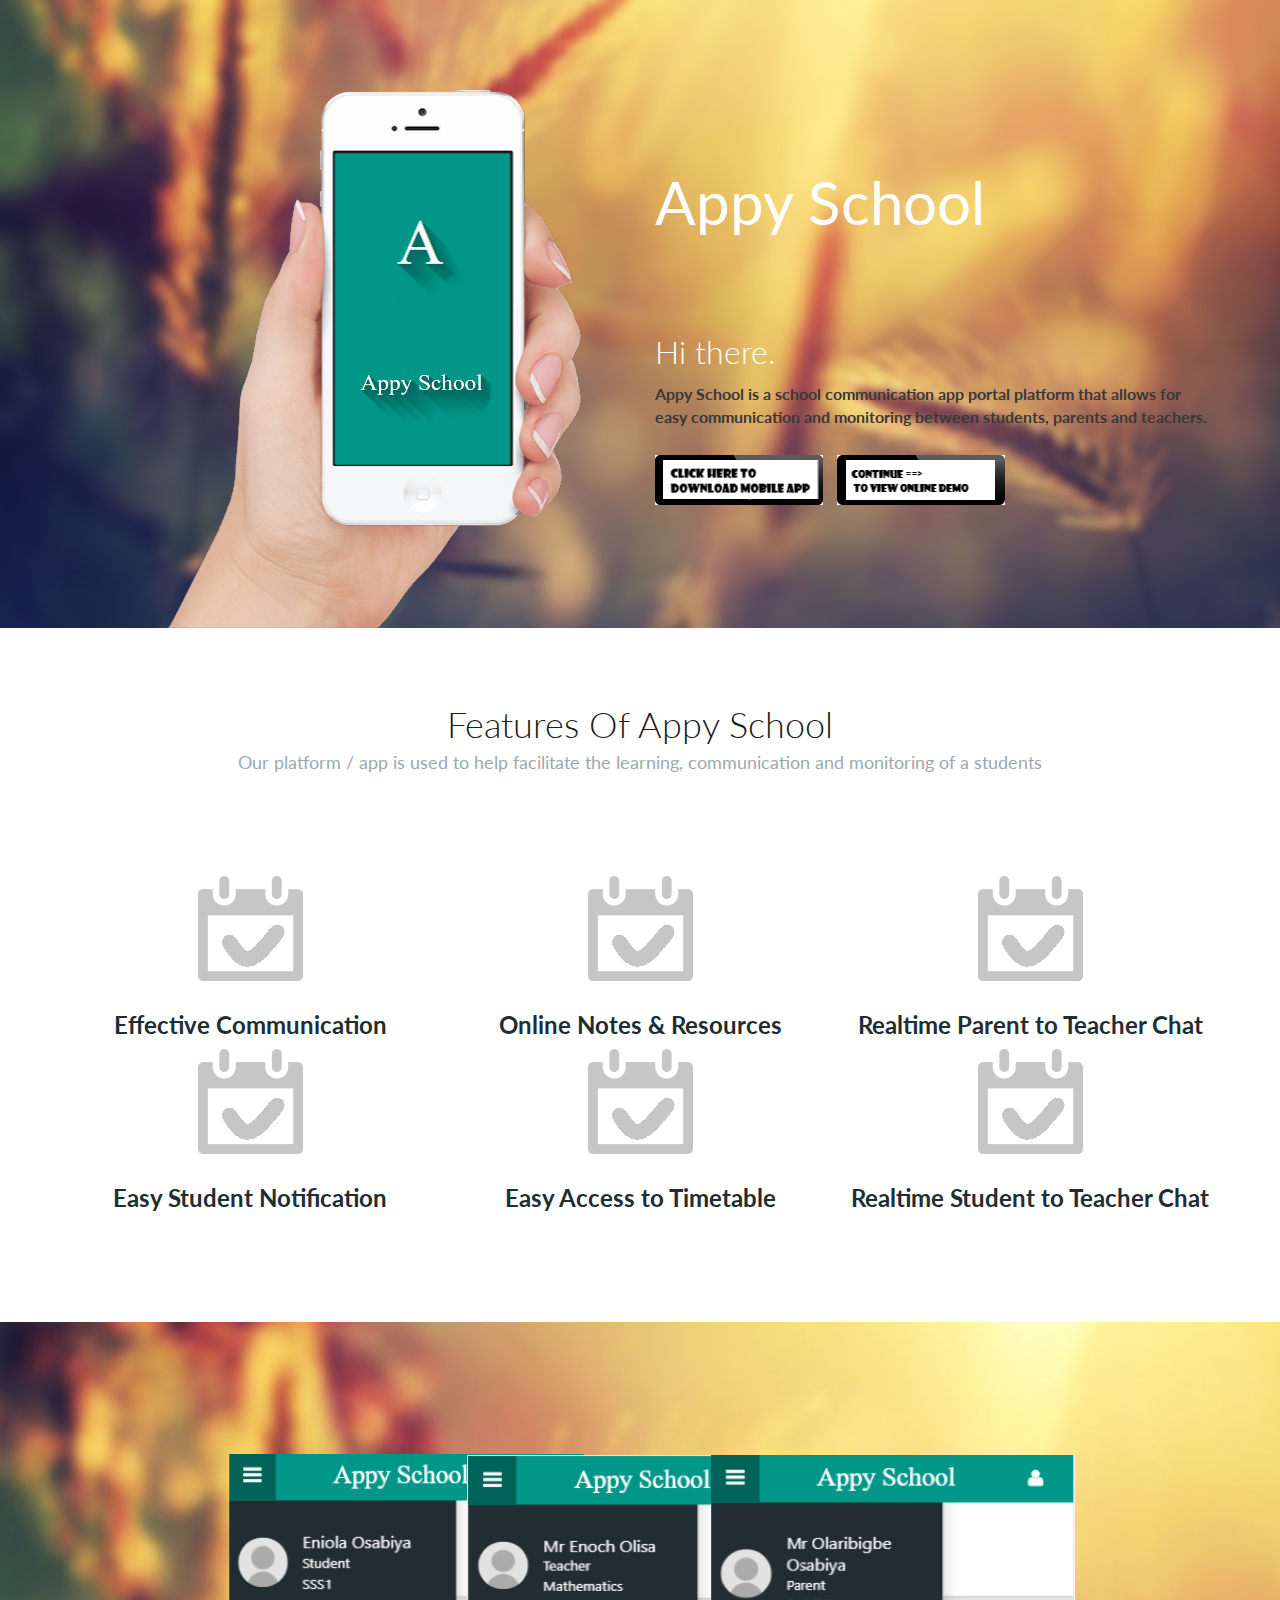
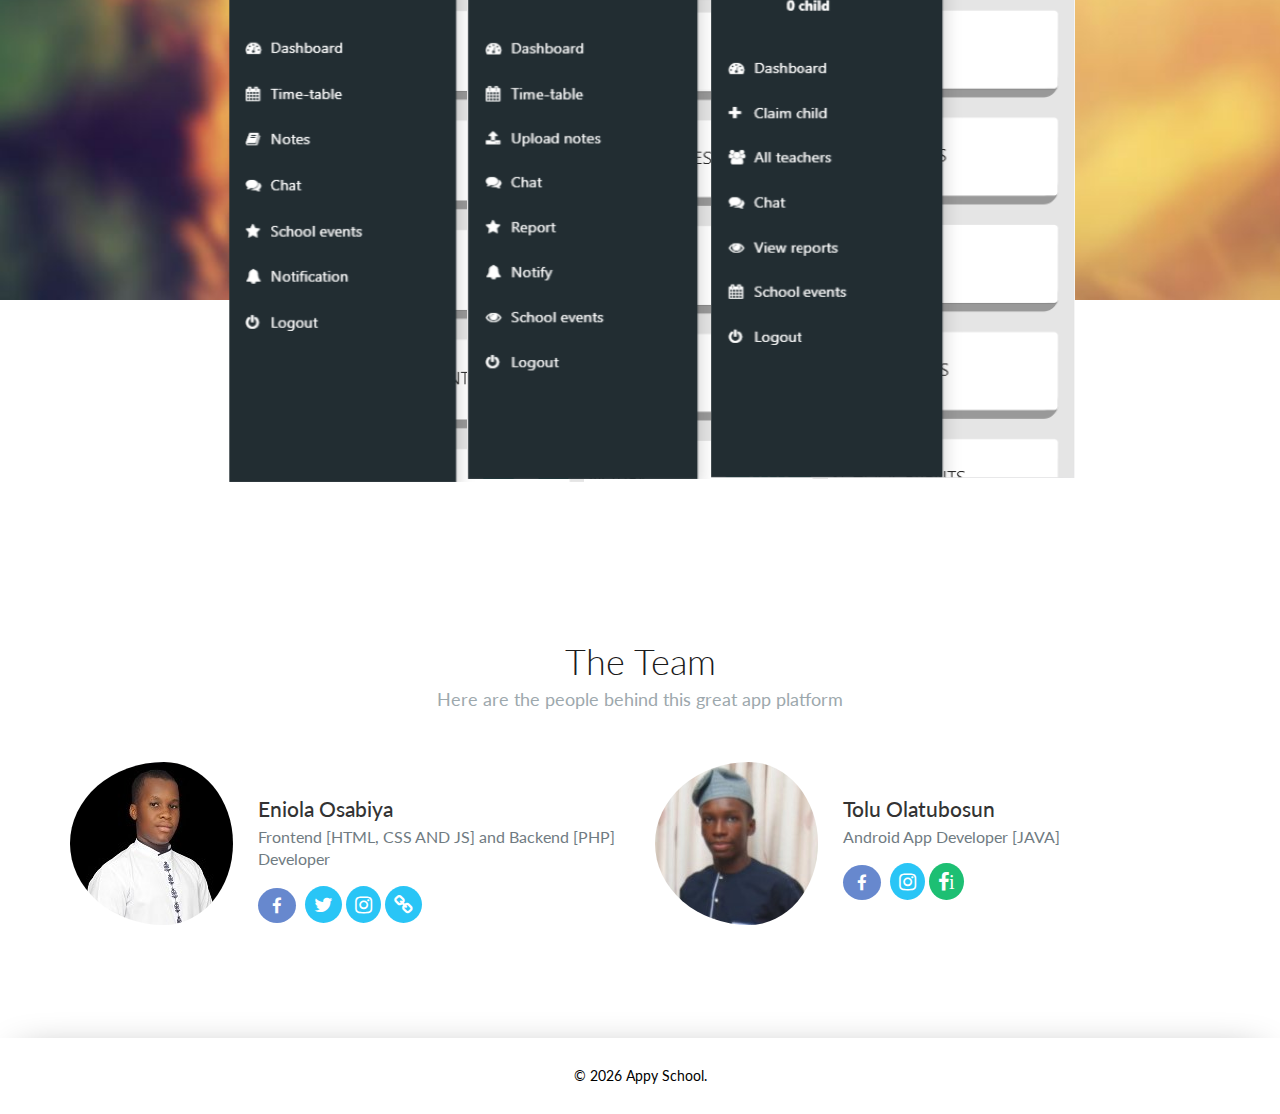
<file: index.html>
<!DOCTYPE html>
<html class="no-js">

<head>
    <meta charset="utf-8">
    <meta http-equiv="X-UA-Compatible" content="IE=edge">
    <title>Appy School</title>
    <meta name="description" content="Appy School is a school communication app portal platform that allows for easy communication and monitoring between students, parents and teachers.">
    <meta name="viewport" content="width=device-width,initial-scale=1">
    <link rel="shortcut icon" type="image/x-icon" href="assets/image/logo.png">

    <!-- Important Stylesheet -->
    <link rel="stylesheet" type="text/css" href="assets/css/complete_land_style.min.css">
</head>

<body>

    <header>
        <div class="container">
            <div class="row">
                <div class="col-md-6 col-sm-6">
                    <div class="app-showcase wow fadeInDown" data-wow-delay=".5s">
                        <img src="assets/image/land/iphone.png" alt="">
                    </div>
                </div>
                <div class="col-md-6 col-sm-6">
                    <div class="block wow fadeInRight" data-wow-delay="1s">
                        <a class="logo" style="color: #fff;font-size: 60px;">
                            Appy School
                        </a>
                        <h2>Hi there.
                        </h2>
                        <p><strong>Appy School is a school communication app portal platform that allows for easy communication and monitoring between students, parents and teachers.</strong></p>
                        <div class="download-btn">
                            <a href="appy_school.apk" download="" class="andriod">
                                <img src="assets/image/land/andriod-button.png" alt="">
                            </a>
                            <a href="login/" class="apple">
                                <img src="assets/image/land/continue-button.png" alt="">
                            </a>
                        </div>
                    </div>
                </div>
            </div>
        </div>
    </header>

    <section id="service">
        <div class="container">
            <div class="row">
                <div class="col-md-12">
                    <div class="title wow pulse" data-wow-delay=".5s">
                        <h2>Features Of Appy School</h2>
                        <p>
                            Our platform / app is used to help facilitate the learning, communication and monitoring of a students
                        </p>
                    </div>
                </div>
            </div>
            <div class="row">
                <div class="col-md-4 col-sm-4">
                    <div class="block wow fadeInLeft" data-wow-delay=".7s">
                        <img src="assets/image/land/feature.png" alt="">
                        <h3><strong>Effective Communication</strong></h3>
                        <!-- <p>
                            Lorem Ipsum is simply dummy text of the printing and typesetting industry. Lorem Ipsum has been typesetting industry
                        </p> -->
                    </div>
                </div>
                <div class="col-md-4 col-sm-4">
                    <div class="block wow fadeInLeft" data-wow-delay=".8s">
                        <img src="assets/image/land/feature.png" alt="">
                        <h3><strong>Online Notes & Resources</strong></h3>
                        <!-- <p>
                            Lorem Ipsum is simply dummy text of the printing and typesetting industry. Lorem Ipsum has been typesetting industry
                        </p> -->
                    </div>
                </div>
                <div class="col-md-4 col-sm-4">
                    <div class="block wow fadeInLeft" data-wow-delay="1.1s">
                        <img src="assets/image/land/feature.png" alt="">
                        <h3><strong>Realtime Parent to Teacher Chat</strong></h3>
                        <!-- <p>
                            Lorem Ipsum is simply dummy text of the printing and typesetting industry. Lorem Ipsum has been typesetting industry
                        </p> -->
                    </div>
                </div>
                <div class="col-md-4 col-sm-4">
                    <div class="block wow fadeInLeft" data-wow-delay=".7s">
                        <img src="assets/image/land/feature.png" alt="">
                        <h3><strong>Easy Student Notification</strong></h3>
                        <!-- <p>
                            Lorem Ipsum is simply dummy text of the printing and typesetting industry. Lorem Ipsum has been typesetting industry
                        </p> -->
                    </div>
                </div>
                <div class="col-md-4 col-sm-4">
                    <div class="block wow fadeInLeft" data-wow-delay=".8s">
                        <img src="assets/image/land/feature.png" alt="">
                        <h3><strong>Easy Access to Timetable</strong></h3>
                        <!-- <p>
                            Lorem Ipsum is simply dummy text of the printing and typesetting industry. Lorem Ipsum has been typesetting industry
                        </p> -->
                    </div>
                </div>
                <div class="col-md-4 col-sm-4">
                    <div class="block wow fadeInLeft" data-wow-delay="1.1s">
                        <img src="assets/image/land/feature.png" alt="">
                        <h3><strong>Realtime Student to Teacher Chat</strong></h3>
                        <!-- <p>
                            Lorem Ipsum is simply dummy text of the printing and typesetting industry. Lorem Ipsum has been typesetting industry
                        </p> -->
                    </div>
                </div>
            </div>
        </div>
    </section>

    <section id="showcase">
        <div class="container">
            <div class="row">
                <div class="col-md-12">
                    <div class="block text-center wow fadeInUp" data-wow-delay=".5s">
                        <img src="assets/image/land/showcase-img.png" alt="">
                    </div>
                </div>
            </div>
        </div>
    </section>

    <section id="team">
        <div class="container">
            <div class="row">
                <div class="col-md-12">
                    <div class="title wow pulse" data-wow-delay=".5s">
                        <h2>The Team</h2>
                        <p>
                            Here are the people behind this great app platform
                        </p>
                    </div>
                </div>
            </div>
            <div class="row">
                <div class="col-md-6 col-sm-6">
                    <div class="media wow fadeInUp" data-wow-delay=".7s">
                        <img class="media-object pull-left img-circle" src="assets/image/land/eniola_osabiya.jpg" alt="Eniola_Osabiya">
                        <div class="media-body">
                            <h4 class="media-heading">Eniola Osabiya</h4>
                            <p>Frontend [HTML, CSS AND JS] and Backend [PHP] Developer</p>
                            <p class="social-link">
                                <a class="btn-facebook" href="https://facebook.com/eni4sure" target="_blank"><i class="fa fa-facebook"></i></a>
                                <a class="btn-twitter" href="https://twitter.com/eni4sure" target="_blank"><i class="fa fa-twitter"></i></a>
                                <a class="btn-instagram" href="https://instagram.com/eni4sure" target="_blank"><i class="fa fa-instagram"></i></a>
                                <a class="btn-website" href="https://eniolaosabiya.com" target="_blank"><i class="fa fa-link"></i></a>
                            </p>
                        </div>
                    </div>
                </div>
                <div class="col-md-6 col-sm-6">
                    <div class="media wow fadeInUp" data-wow-delay="1.1s">
                        <img class="media-object pull-left img-circle" src="assets/image/land/tolu_olatubosun.jpg" alt="Tolu_Olatubosun">
                        <div class="media-body">
                            <h4 class="media-heading">Tolu Olatubosun</h4>
                            <p>Android App Developer [JAVA] </p>
                            <p class="social-link">
                                <a class="btn-facebook" href="https://facebook.com/tolu.olatubosun" target="_blank"><i class="fa fa-facebook"></i></a>
                                <!-- <a class="btn-twitter" href=""><i class="fa fa-twitter"></i></a> -->
                                <a class="btn-instagram" href="https://www.instagram.com/king_tolu_/" target="_blank"><i class="fa fa-instagram"></i></a>
                                <a class="btn-website" href="https://www.fiverr.com/johnnyot" style="background: #1dbf73;" target="_blank"><i class="fa fa-facebook">i</i></a>
                            </p>
                        </div>
                    </div>
                </div>
                
            </div>
        </div>
    </section>

    <!-- footer -->
    <div class="footer">
        <p>&copy <script>document.write(new Date().getFullYear());</script> Appy School.</p>
    </div>
    <!-- //footer -->

    <!-- Important Scripts -->
    <script type="text/javascript" src="assets/js/complete_land_script.min.js"></script>
    <script type="text/javascript" src="assets/js/custom_land_script.js"></script>
</body>

</html>
</file>
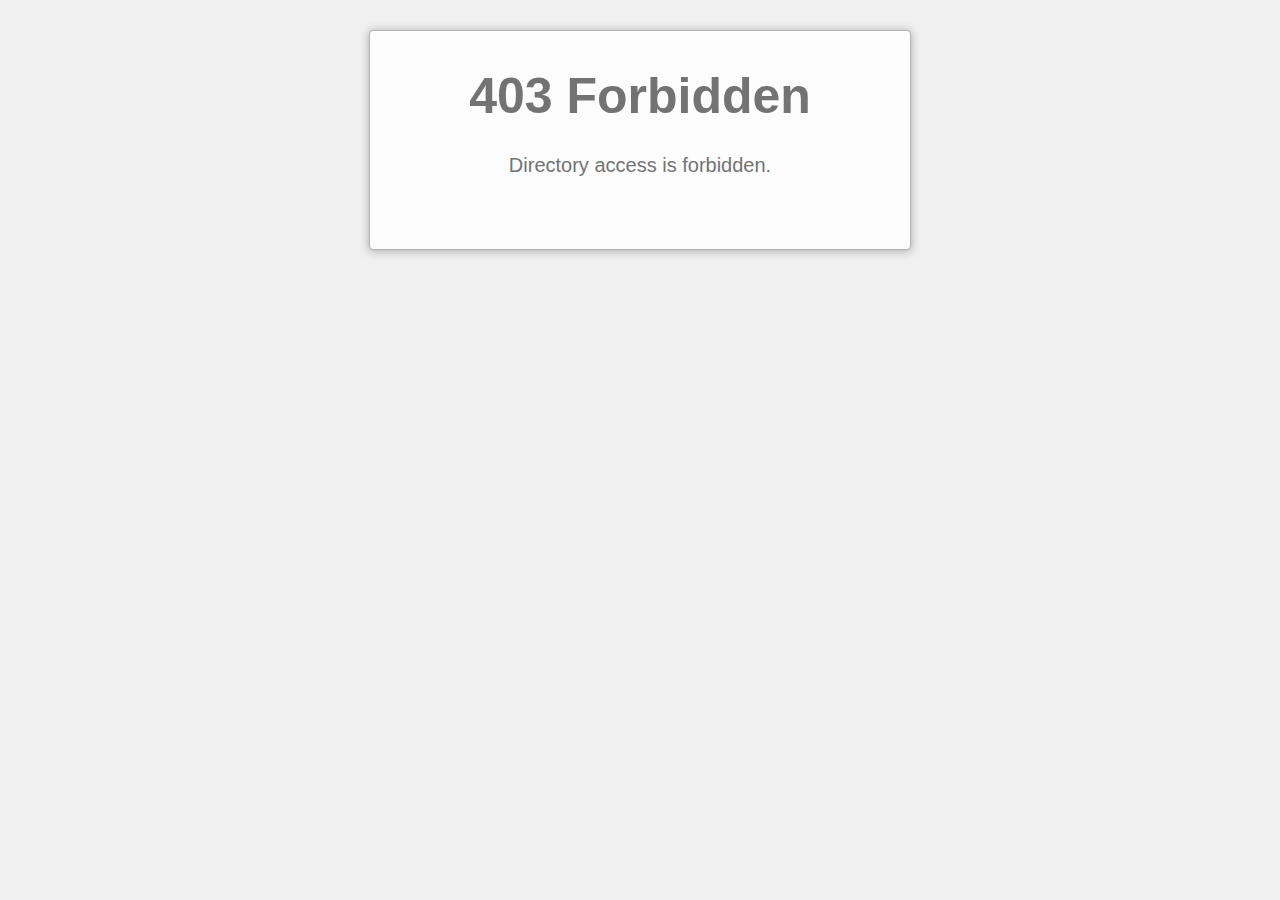
<file: assets/index.html>
<!DOCTYPE html>
<html lang="en">
    <head>
        <meta charset="utf-8">
        <title>403 Forbidden</title>
        <style>
            ::-moz-selection {background: #b3d4fc; text-shadow: none; }
            ::selection {background: #b3d4fc; text-shadow: none; }
            html {padding: 30px 10px; font-size: 20px; line-height: 1.4; color: #737373; background: #f0f0f0; -webkit-text-size-adjust: 100%; -ms-text-size-adjust: 100%; }
            html, input {font-family: "Helvetica Neue", Helvetica, Arial, sans-serif; }
            body {max-width: 500px; width: 500px; padding: 30px 20px 50px; border: 1px solid #b3b3b3; border-radius: 4px; margin: 0 auto; box-shadow: 0 1px 10px #a7a7a7, inset 0 1px 0 #fff; background: #fcfcfc; }
            h1 {margin: 0 10px; font-size: 50px; text-align: center; }
            p {margin: 1em 0; text-align: center; }
            .container {max-width: 380px; _width: 380px; margin: 0 auto; } </style>
    </head>
    <body>
        <div class="container">
            <h1>403 Forbidden</h1>
            <p>Directory access is forbidden.</p>
        </div>
    </body>
</html>
</file>
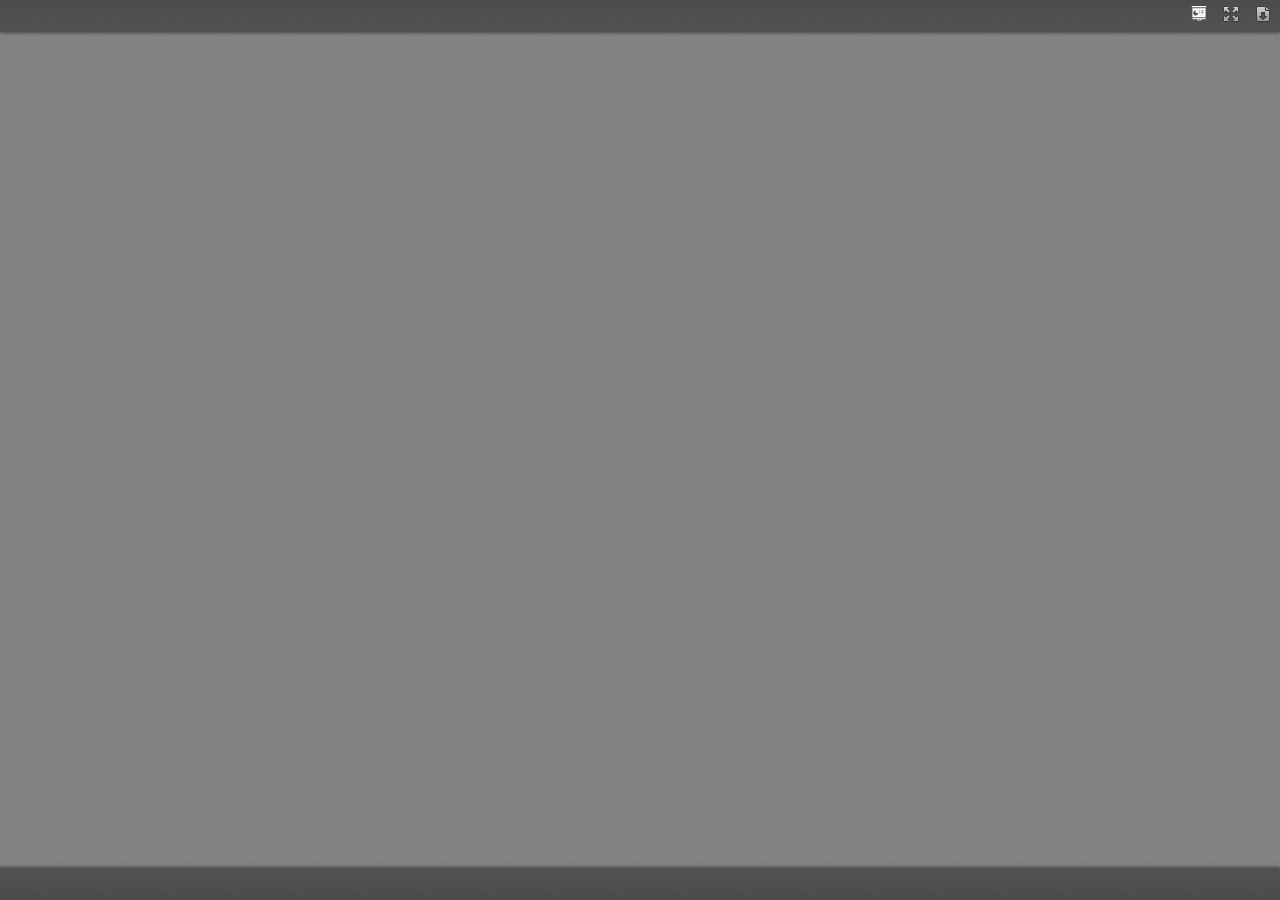
<file: ViewerJS/index.html>
<!DOCTYPE html>
<html dir="ltr" lang="en-US">
    <head>
        <meta http-equiv="Content-Type" content="text/html; charset=utf-8"/>

<!--
This is a generated file. DO NOT EDIT.

Copyright (C) 2012-2015 KO GmbH <copyright@kogmbh.com>

@licstart
This file is the compiled version of the ViewerJS module.

ViewerJS is free software: you can redistribute it and/or modify it
under the terms of the GNU Affero General Public License (GNU AGPL)
as published by the Free Software Foundation, either version 3 of
the License, or (at your option) any later version.

ViewerJS is distributed in the hope that it will be useful, but
WITHOUT ANY WARRANTY; without even the implied warranty of
MERCHANTABILITY or FITNESS FOR A PARTICULAR PURPOSE.  See the
GNU Affero General Public License for more details.

You should have received a copy of the GNU Affero General Public License
along with ViewerJS.  If not, see <http://www.gnu.org/licenses/>.
@licend

@source: http://viewerjs.org/
@source: http://github.com/kogmbh/ViewerJS
-->

        <title>ViewerJS</title>
        <!-- If you want to use custom CSS (@font-face rules, for example) you should uncomment
             the following reference and use a local.css file for that. See the example.local.css
             file for a sample.
        <link rel="stylesheet" type="text/css" href="local.css" media="screen"/>
        -->
        <meta name="viewport" content="width=device-width, initial-scale=1.0, user-scalable=no, minimum-scale=1.0, maximum-scale=1.0"/>
                <script type="text/javascript">
            ////<![CDATA[
var ODFViewerPlugin_css="@namespace cursor url(urn:webodf:names:cursor);.caret {opacity: 0 !important;}";function ODFViewerPlugin(){function b(b){var a=document.createElement("script");a.async=!1;a.src="./webodf.js";a.type="text/javascript";a.onload=function(){runtime.loadClass("gui.HyperlinkClickHandler");runtime.loadClass("odf.OdfCanvas");runtime.loadClass("ops.Session");runtime.loadClass("gui.CaretManager");runtime.loadClass("gui.HyperlinkTooltipView");runtime.loadClass("gui.SessionController");runtime.loadClass("gui.SvgSelectionView");runtime.loadClass("gui.SelectionViewManager");runtime.loadClass("gui.ShadowCursor");
runtime.loadClass("gui.SessionView");b()};document.head.appendChild(a);a=document.createElementNS(document.head.namespaceURI,"style");a.setAttribute("media","screen, print, handheld, projection");a.setAttribute("type","text/css");a.appendChild(document.createTextNode(ODFViewerPlugin_css));document.head.appendChild(a)}var r=this,f=null,x=null,s=null,k=null;this.initialize=function(q,a){b(function(){var e,c,b,q,l,z,u,v;x=document.getElementById("canvas");f=new odf.OdfCanvas(x);f.load(a);f.addListener("statereadychange",
function(){s=f.odfContainer().rootElement;k=f.odfContainer().getDocumentType(s);if("text"===k){f.enableAnnotations(!0,!1);e=new ops.Session(f);b=e.getOdtDocument();q=new gui.ShadowCursor(b);c=new gui.SessionController(e,"localuser",q,{});v=c.getEventManager();z=new gui.CaretManager(c,f.getViewport());l=new gui.SelectionViewManager(gui.SvgSelectionView);new gui.SessionView({caretAvatarsInitiallyVisible:!1},"localuser",e,c.getSessionConstraints(),z,l);l.registerCursor(q);u=new gui.HyperlinkTooltipView(f,
c.getHyperlinkClickHandler().getModifier);v.subscribe("mousemove",u.showTooltip);v.subscribe("mouseout",u.hideTooltip);var a=new ops.OpAddMember;a.init({memberid:"localuser",setProperties:{fillName:runtime.tr("Unknown Author"),color:"blue"}});e.enqueue([a]);c.insertLocalCursor()}r.onLoad()})})};this.isSlideshow=function(){return"presentation"===k};this.onLoad=function(){};this.fitToWidth=function(b){f.fitToWidth(b)};this.fitToHeight=function(b){f.fitToHeight(b)};this.fitToPage=function(b,a){f.fitToContainingElement(b,
a)};this.fitSmart=function(b){f.fitSmart(b)};this.getZoomLevel=function(){return f.getZoomLevel()};this.setZoomLevel=function(b){f.setZoomLevel(b)};this.getPages=function(){var b=Array.prototype.slice.call(s.getElementsByTagNameNS("urn:oasis:names:tc:opendocument:xmlns:drawing:1.0","page")),a=[],e,c;for(e=0;e<b.length;e+=1)c=[b[e].getAttribute("draw:name"),b[e]],a.push(c);return a};this.showPage=function(b){f.showPage(b)};this.getPluginName=function(){return"WebODF"};this.getPluginVersion=function(){return"undefined"!==
String(typeof webodf)?webodf.Version:"Unknown"};this.getPluginURL=function(){return"http://webodf.org"}};var PDFViewerPlugin_css=".page {margin: 7px auto 7px auto;position: relative;overflow: hidden;background-clip: content-box;background-color: white;box-shadow:         0px 0px 7px rgba(0, 0, 0, 0.75);-webkit-box-shadow: 0px 0px 7px rgba(0, 0, 0, 0.75);-moz-box-shadow:    0px 0px 7px rgba(0, 0, 0, 0.75);-ms-box-shadow:    0px 0px 7px rgba(0, 0, 0, 0.75);-o-box-shadow:    0px 0px 7px rgba(0, 0, 0, 0.75);}.textLayer {position: absolute;left: 0;top: 0;right: 0;bottom: 0;color: #000;font-family: sans-serif;overflow: hidden;}.textLayer > div {color: transparent;position: absolute;line-height: 1;white-space: pre;cursor: text;}::selection { background:rgba(0,0,255,0.3); }::-moz-selection { background:rgba(0,0,255,0.3); }";function PDFViewerPlugin(){function b(d,a){var b=document.createElement("script");b.async=!1;b.src=d;b.type="text/javascript";b.onload=a||b.onload;document.getElementsByTagName("head")[0].appendChild(b)}function r(d){var a;b("./compatibility.js",function(){b("./pdf.js");b("./ui_utils.js");b("./text_layer_builder.js");b("./pdfjsversion.js",d)});a=document.createElementNS(document.head.namespaceURI,"style");a.setAttribute("media","screen, print, handheld, projection");a.setAttribute("type","text/css");
a.appendChild(document.createTextNode(PDFViewerPlugin_css));document.head.appendChild(a)}function f(d){if("none"===d.style.display)return!1;var a=u.scrollTop,b=a+u.clientHeight,c=d.offsetTop;d=c+d.clientHeight;return c>=a&&c<b||d>=a&&d<b||c<a&&d>=b}function x(d,a,b){var e=c[d.pageIndex],f=e.getElementsByTagName("canvas")[0],h=e.getElementsByTagName("div")[0],k="scale("+g+", "+g+")";e.style.width=a+"px";e.style.height=b+"px";f.width=a;f.height=b;h.style.width=a+"px";h.style.height=b+"px";CustomStyle.setProp("transform",
h,k);CustomStyle.setProp("transformOrigin",h,"0% 0%");t[d.pageIndex]=t[d.pageIndex]===l.RUNNING?l.RUNNINGOUTDATED:l.BLANK}function s(d){var a,b;t[d.pageIndex]===l.BLANK&&(t[d.pageIndex]=l.RUNNING,a=c[d.pageIndex],b=B[d.pageIndex],a=a.getElementsByTagName("canvas")[0],d.render({canvasContext:a.getContext("2d"),textLayer:b,viewport:d.getViewport(g)}).promise.then(function(){t[d.pageIndex]===l.RUNNINGOUTDATED?(t[d.pageIndex]=l.BLANK,s(d)):t[d.pageIndex]=l.FINISHED}))}function k(){var d=!a.isSlideshow();
c.forEach(function(a){d&&(a.style.display="block");u.appendChild(a)});a.showPage(1);a.onLoad()}function q(d){var a,b,f,m,h,n;a=d.pageIndex+1;n=d.getViewport(g);h=document.createElement("div");h.id="pageContainer"+a;h.className="page";h.style.display="none";m=document.createElement("canvas");m.id="canvas"+a;b=document.createElement("div");b.className="textLayer";b.id="textLayer"+a;h.appendChild(m);h.appendChild(b);e[d.pageIndex]=d;c[d.pageIndex]=h;t[d.pageIndex]=l.BLANK;x(d,n.width,n.height);y<n.width&&
(y=n.width);w<n.height&&(w=n.height);n.width<n.height&&(p=!1);f=new TextLayerBuilder({textLayerDiv:b,viewport:n,pageIndex:a-1});d.getTextContent().then(function(a){f.setTextContent(a);f.render(z)});B[d.pageIndex]=f;E+=1;E===v.numPages&&k()}var a=this,e=[],c=[],B=[],t=[],l={BLANK:0,RUNNING:1,FINISHED:2,RUNNINGOUTDATED:3},z=200,u=null,v=null,p=!0,g=1,A=1,y=0,w=0,E=0;this.initialize=function(a,b){var c;r(function(){PDFJS.workerSrc="./pdf.worker.js";PDFJS.getDocument(b).then(function(b){v=b;u=a;for(c=
0;c<v.numPages;c+=1)v.getPage(c+1).then(q)})})};this.isSlideshow=function(){return p};this.onLoad=function(){};this.getPages=function(){return c};this.fitToWidth=function(d){y!==d&&(d/=y,a.setZoomLevel(d))};this.fitToHeight=function(d){w!==d&&(d/=w,a.setZoomLevel(d))};this.fitToPage=function(d,b){var c=d/y;b/w<c&&(c=b/w);a.setZoomLevel(c)};this.fitSmart=function(d,b){var c=d/y;b&&b/w<c&&(c=b/w);c=Math.min(1,c);a.setZoomLevel(c)};this.setZoomLevel=function(a){var b;if(g!==a)for(g=a,a=0;a<e.length;a+=
1)b=e[a].getViewport(g),x(e[a],b.width,b.height)};this.getZoomLevel=function(){return g};this.onScroll=function(){var a;for(a=0;a<c.length;a+=1)f(c[a])&&s(e[a])};this.getPageInView=function(){var b;if(a.isSlideshow())return A;for(b=0;b<c.length;b+=1)if(f(c[b]))return b+1};this.showPage=function(b){a.isSlideshow()?(c[A-1].style.display="none",A=b,s(e[b-1]),c[b-1].style.display="block"):(b=c[b-1],b.parentNode.scrollTop=b.offsetTop)};this.getPluginName=function(){return"PDF.js"};this.getPluginVersion=
function(){return"undefined"!==String(typeof pdfjs_version)?pdfjs_version:"From Source"};this.getPluginURL=function(){return"https://github.com/mozilla/pdf.js/"}};var ViewerJS_version="0.5.8";var viewer_css="* {padding: 0;margin: 0;}html > body {font-family: sans-serif;overflow: hidden;}.titlebar > span,.toolbarLabel,input,button,select {font: message-box;}#titlebar {position: absolute;z-index: 2;top: 0px;left: 0px;height: 32px;width: 100%;overflow: hidden;-webkit-box-shadow: 0px 1px 3px rgba(50, 50, 50, 0.75);-moz-box-shadow:    0px 1px 3px rgba(50, 50, 50, 0.75);box-shadow:         0px 1px 3px rgba(50, 50, 50, 0.75);background-image: url(images/texture.png), linear-gradient(rgba(69, 69, 69, .95), rgba(82, 82, 82, .99));background-image: url(images/texture.png), -webkit-linear-gradient(rgba(69, 69, 69, .95), rgba(82, 82, 82, .99));background-image: url(images/texture.png), -moz-linear-gradient(rgba(69, 69, 69, .95), rgba(82, 82, 82, .99));background-image: url(images/texture.png), -ms-linear-gradient(rgba(69, 69, 69, .95), rgba(82, 82, 82, .99));background-image: url(images/texture.png), -o-linear-gradient(rgba(69, 69, 69, .95), rgba(82, 82, 82, .99));}#titlebar a, #aboutDialog a, #titlebar a:visited, #aboutDialog a:visited {color: #ccc;}#documentName {margin-right: 10px;margin-left: 10px;margin-top: 8px;color: #F2F2F2;line-height: 14px;font-family: sans-serif;}#documentName {font-size: 14px;}#toolbarContainer {position: absolute;z-index: 2;bottom: 0px;left: 0px;height: 32px;width: 100%;overflow: hidden;-webkit-box-shadow: 0px -1px 3px rgba(50, 50, 50, 0.75);-moz-box-shadow:    0px -1px 3px rgba(50, 50, 50, 0.75);box-shadow:         0px -1px 3px rgba(50, 50, 50, 0.75);background-image: url(images/texture.png), linear-gradient(rgba(82, 82, 82, .99), rgba(69, 69, 69, .95));background-image: url(images/texture.png), -webkit-linear-gradient(rgba(82, 82, 82, .99), rgba(69, 69, 69, .95));background-image: url(images/texture.png), -moz-linear-gradient(rgba(82, 82, 82, .99), rgba(69, 69, 69, .95));background-image: url(images/texture.png), -ms-linear-gradient(rgba(82, 82, 82, .99), rgba(69, 69, 69, .95));background-image: url(images/texture.png), -o-linear-gradient(rgba(82, 82, 82, .99), rgba(69, 69, 69, .95));}#toolbar {position: relative;}#toolbarMiddleContainer, #toolbarLeft {visibility: hidden;}html[dir='ltr'] #toolbarLeft {margin-left: -1px;}html[dir='rtl'] #toolbarRight,html[dir='rtl'] #titlebarRight {margin-left: -1px;}html[dir='ltr'] #toolbarLeft,html[dir='rtl'] #toolbarRight,html[dir='rtl'] #titlebarRight {position: absolute;top: 0;left: 0;}html[dir='rtl'] #toolbarLeft,html[dir='ltr'] #toolbarRight,html[dir='ltr'] #titlebarRight {position: absolute;top: 0;right: 0;}html[dir='ltr'] #toolbarLeft > *,html[dir='ltr'] #toolbarMiddle > *,html[dir='ltr'] #toolbarRight > *,html[dir='ltr'] #titlebarRight > * {float: left;}html[dir='rtl'] #toolbarLeft > *,html[dir='rtl'] #toolbarMiddle > *,html[dir='rtl'] #toolbarRight > *,html[dir='rtl'] #titlebarRight > * {float: right;}html[dir='ltr'] .outerCenter {float: right;position: relative;right: 50%;}html[dir='rtl'] .outerCenter {float: left;position: relative;left: 50%;}html[dir='ltr'] .innerCenter {float: right;position: relative;right: -50%;}html[dir='rtl'] .innerCenter {float: left;position: relative;left: -50%;}html[dir='ltr'] .splitToolbarButton {margin: 3px 2px 4px 0;display: inline-block;}html[dir='rtl'] .splitToolbarButton {margin: 3px 0 4px 2px;display: inline-block;}html[dir='ltr'] .splitToolbarButton > .toolbarButton {border-radius: 0;float: left;}html[dir='rtl'] .splitToolbarButton > .toolbarButton {border-radius: 0;float: right;}.splitToolbarButton.toggled .toolbarButton {margin: 0;}.toolbarButton {border: 0 none;background-color: rgba(0, 0, 0, 0);min-width: 32px;height: 25px;border-radius: 2px;background-image: none;}html[dir='ltr'] .toolbarButton,html[dir='ltr'] .dropdownToolbarButton {margin: 3px 2px 4px 0;}html[dir='rtl'] .toolbarButton,html[dir='rtl'] .dropdownToolbarButton {margin: 3px 0 4px 2px;}.toolbarButton:hover,.toolbarButton:focus,.dropdownToolbarButton {background-color: hsla(0,0%,0%,.12);background-image: linear-gradient(hsla(0,0%,100%,.05), hsla(0,0%,100%,0));background-image: -webkit-linear-gradient(hsla(0,0%,100%,.05), hsla(0,0%,100%,0));background-image: -moz-linear-gradient(hsla(0,0%,100%,.05), hsla(0,0%,100%,0));background-image: -ms-linear-gradient(hsla(0,0%,100%,.05), hsla(0,0%,100%,0));background-image: -o-linear-gradient(hsla(0,0%,100%,.05), hsla(0,0%,100%,0));background-clip: padding-box;border: 1px solid hsla(0,0%,0%,.35);border-color: hsla(0,0%,0%,.32) hsla(0,0%,0%,.38) hsla(0,0%,0%,.42);box-shadow: 0 1px 0 hsla(0,0%,100%,.05) inset,0 0 1px hsla(0,0%,100%,.15) inset,0 1px 0 hsla(0,0%,100%,.05);}.toolbarButton:hover:active,.dropdownToolbarButton:hover:active {background-color: hsla(0,0%,0%,.2);background-image: linear-gradient(hsla(0,0%,100%,.05), hsla(0,0%,100%,0));background-image: -webkit-linear-gradient(hsla(0,0%,100%,.05), hsla(0,0%,100%,0));background-image: -moz-linear-gradient(hsla(0,0%,100%,.05), hsla(0,0%,100%,0));background-image: -ms-linear-gradient(hsla(0,0%,100%,.05), hsla(0,0%,100%,0));background-image: -o-linear-gradient(hsla(0,0%,100%,.05), hsla(0,0%,100%,0));border-color: hsla(0,0%,0%,.35) hsla(0,0%,0%,.4) hsla(0,0%,0%,.45);box-shadow: 0 1px 1px hsla(0,0%,0%,.1) inset,0 0 1px hsla(0,0%,0%,.2) inset,0 1px 0 hsla(0,0%,100%,.05);}.splitToolbarButton:hover > .toolbarButton,.splitToolbarButton:focus > .toolbarButton,.splitToolbarButton.toggled > .toolbarButton,.toolbarButton.textButton {background-color: hsla(0,0%,0%,.12);background-image: -webkit-linear-gradient(hsla(0,0%,100%,.05), hsla(0,0%,100%,0));background-image: -moz-linear-gradient(hsla(0,0%,100%,.05), hsla(0,0%,100%,0));background-image: -ms-linear-gradient(hsla(0,0%,100%,.05), hsla(0,0%,100%,0));background-image: -o-linear-gradient(hsla(0,0%,100%,.05), hsla(0,0%,100%,0));background-image: linear-gradient(hsla(0,0%,100%,.05), hsla(0,0%,100%,0));background-clip: padding-box;border: 1px solid hsla(0,0%,0%,.35);border-color: hsla(0,0%,0%,.32) hsla(0,0%,0%,.38) hsla(0,0%,0%,.42);box-shadow: 0 1px 0 hsla(0,0%,100%,.05) inset,0 0 1px hsla(0,0%,100%,.15) inset,0 1px 0 hsla(0,0%,100%,.05);-webkit-transition-property: background-color, border-color, box-shadow;-webkit-transition-duration: 150ms;-webkit-transition-timing-function: ease;-moz-transition-property: background-color, border-color, box-shadow;-moz-transition-duration: 150ms;-moz-transition-timing-function: ease;-ms-transition-property: background-color, border-color, box-shadow;-ms-transition-duration: 150ms;-ms-transition-timing-function: ease;-o-transition-property: background-color, border-color, box-shadow;-o-transition-duration: 150ms;-o-transition-timing-function: ease;transition-property: background-color, border-color, box-shadow;transition-duration: 150ms;transition-timing-function: ease;}.splitToolbarButton > .toolbarButton:hover,.splitToolbarButton > .toolbarButton:focus,.dropdownToolbarButton:hover,.toolbarButton.textButton:hover,.toolbarButton.textButton:focus {background-color: hsla(0,0%,0%,.2);box-shadow: 0 1px 0 hsla(0,0%,100%,.05) inset,0 0 1px hsla(0,0%,100%,.15) inset,0 0 1px hsla(0,0%,0%,.05);z-index: 199;}.splitToolbarButton:hover > .toolbarButton,.splitToolbarButton:focus > .toolbarButton,.splitToolbarButton.toggled > .toolbarButton,.toolbarButton.textButton {background-color: hsla(0,0%,0%,.12);background-image: -webkit-linear-gradient(hsla(0,0%,100%,.05), hsla(0,0%,100%,0));background-image: -moz-linear-gradient(hsla(0,0%,100%,.05), hsla(0,0%,100%,0));background-image: -ms-linear-gradient(hsla(0,0%,100%,.05), hsla(0,0%,100%,0));background-image: -o-linear-gradient(hsla(0,0%,100%,.05), hsla(0,0%,100%,0));background-image: linear-gradient(hsla(0,0%,100%,.05), hsla(0,0%,100%,0));background-clip: padding-box;border: 1px solid hsla(0,0%,0%,.35);border-color: hsla(0,0%,0%,.32) hsla(0,0%,0%,.38) hsla(0,0%,0%,.42);box-shadow: 0 1px 0 hsla(0,0%,100%,.05) inset,0 0 1px hsla(0,0%,100%,.15) inset,0 1px 0 hsla(0,0%,100%,.05);-webkit-transition-property: background-color, border-color, box-shadow;-webkit-transition-duration: 150ms;-webkit-transition-timing-function: ease;-moz-transition-property: background-color, border-color, box-shadow;-moz-transition-duration: 150ms;-moz-transition-timing-function: ease;-ms-transition-property: background-color, border-color, box-shadow;-ms-transition-duration: 150ms;-ms-transition-timing-function: ease;-o-transition-property: background-color, border-color, box-shadow;-o-transition-duration: 150ms;-o-transition-timing-function: ease;transition-property: background-color, border-color, box-shadow;transition-duration: 150ms;transition-timing-function: ease;}.splitToolbarButton > .toolbarButton:hover,.splitToolbarButton > .toolbarButton:focus,.dropdownToolbarButton:hover,.toolbarButton.textButton:hover,.toolbarButton.textButton:focus {background-color: hsla(0,0%,0%,.2);box-shadow: 0 1px 0 hsla(0,0%,100%,.05) inset,0 0 1px hsla(0,0%,100%,.15) inset,0 0 1px hsla(0,0%,0%,.05);z-index: 199;}.dropdownToolbarButton {border: 1px solid #333 !important;}.toolbarButton,.dropdownToolbarButton {min-width: 16px;padding: 2px 6px 2px;border: 1px solid transparent;border-radius: 2px;color: hsl(0,0%,95%);font-size: 12px;line-height: 14px;-webkit-user-select:none;-moz-user-select:none;-ms-user-select:none;cursor: default;-webkit-transition-property: background-color, border-color, box-shadow;-webkit-transition-duration: 150ms;-webkit-transition-timing-function: ease;-moz-transition-property: background-color, border-color, box-shadow;-moz-transition-duration: 150ms;-moz-transition-timing-function: ease;-ms-transition-property: background-color, border-color, box-shadow;-ms-transition-duration: 150ms;-ms-transition-timing-function: ease;-o-transition-property: background-color, border-color, box-shadow;-o-transition-duration: 150ms;-o-transition-timing-function: ease;transition-property: background-color, border-color, box-shadow;transition-duration: 150ms;transition-timing-function: ease;}html[dir='ltr'] .toolbarButton,html[dir='ltr'] .dropdownToolbarButton {margin: 3px 2px 4px 0;}html[dir='rtl'] .toolbarButton,html[dir='rtl'] .dropdownToolbarButton {margin: 3px 0 4px 2px;}.splitToolbarButton:hover > .splitToolbarButtonSeparator,.splitToolbarButton.toggled > .splitToolbarButtonSeparator {padding: 12px 0;margin: 0;box-shadow: 0 0 0 1px hsla(0,0%,100%,.03);-webkit-transition-property: padding;-webkit-transition-duration: 10ms;-webkit-transition-timing-function: ease;-moz-transition-property: padding;-moz-transition-duration: 10ms;-moz-transition-timing-function: ease;-ms-transition-property: padding;-ms-transition-duration: 10ms;-ms-transition-timing-function: ease;-o-transition-property: padding;-o-transition-duration: 10ms;-o-transition-timing-function: ease;transition-property: padding;transition-duration: 10ms;transition-timing-function: ease;}.toolbarButton.toggled:hover:active,.splitToolbarButton > .toolbarButton:hover:active {background-color: hsla(0,0%,0%,.4);border-color: hsla(0,0%,0%,.4) hsla(0,0%,0%,.5) hsla(0,0%,0%,.55);box-shadow: 0 1px 1px hsla(0,0%,0%,.2) inset,0 0 1px hsla(0,0%,0%,.3) inset,0 1px 0 hsla(0,0%,100%,.05);}html[dir='ltr'] .splitToolbarButton > .toolbarButton:first-child,html[dir='rtl'] .splitToolbarButton > .toolbarButton:last-child {position: relative;margin: 0;margin-left: 4px;margin-right: -1px;border-top-left-radius: 2px;border-bottom-left-radius: 2px;border-right-color: transparent;}html[dir='ltr'] .splitToolbarButton > .toolbarButton:last-child,html[dir='rtl'] .splitToolbarButton > .toolbarButton:first-child {position: relative;margin: 0;margin-left: -1px;border-top-right-radius: 2px;border-bottom-right-radius: 2px;border-left-color: transparent;}.splitToolbarButtonSeparator {padding: 8px 0;width: 1px;background-color: hsla(0,0%,00%,.5);z-index: 99;box-shadow: 0 0 0 1px hsla(0,0%,100%,.08);display: inline-block;margin: 5px 0;}html[dir='ltr'] .splitToolbarButtonSeparator {float:left;}html[dir='rtl'] .splitToolbarButtonSeparator {float:right;}.dropdownToolbarButton {min-width: 120px;max-width: 120px;padding: 4px 2px 4px;overflow: hidden;background: url(images/toolbarButton-menuArrows.png) no-repeat;}.dropdownToolbarButton > select {-webkit-appearance: none;-moz-appearance: none;min-width: 140px;font-size: 12px;color: hsl(0,0%,95%);margin:0;padding:0;border:none;background: rgba(0,0,0,0);}.dropdownToolbarButton > select > option {background: hsl(0,0%,24%);}#pageWidthOption {border-bottom: 1px rgba(255, 255, 255, .5) solid;}html[dir='ltr'] .dropdownToolbarButton {background-position: 95%;}html[dir='rtl'] .dropdownToolbarButton {background-position: 5%;}.toolbarButton.fullscreen::before {display: inline-block;content: url(images/toolbarButton-fullscreen.png);}.toolbarButton.presentation::before {display: inline-block;content: url(images/toolbarButton-presentation.png);}.toolbarButton.download::before {display: inline-block;content: url(images/toolbarButton-download.png);}.toolbarButton.about {color: #F2F2F2;font-size: 14px;font-weight: bold;line-height: 14px;font-family: sans-serif;}.toolbarButton.about::before {display: inline-block;}.toolbarButton.zoomOut::before {display: inline-block;content: url(images/toolbarButton-zoomOut.png);}.toolbarButton.zoomIn::before {display: inline-block;content: url(images/toolbarButton-zoomIn.png);}.toolbarButton.pageUp::before {display: inline-block;content: url(images/toolbarButton-pageUp.png);}.toolbarButton.pageDown::before {display: inline-block;content: url(images/toolbarButton-pageDown.png);}.toolbarField.pageNumber {min-width: 16px;text-align: right;width: 40px;}.toolbarField {padding: 3px 6px;margin: 4px 0 4px 0;border: 1px solid transparent;border-radius: 2px;background-color: hsla(0,0%,100%,.09);background-image: -moz-linear-gradient(hsla(0,0%,100%,.05), hsla(0,0%,100%,0));background-clip: padding-box;border: 1px solid hsla(0,0%,0%,.35);border-color: hsla(0,0%,0%,.32) hsla(0,0%,0%,.38) hsla(0,0%,0%,.42);box-shadow: 0 1px 0 hsla(0,0%,0%,.05) inset,0 1px 0 hsla(0,0%,100%,.05);color: hsl(0,0%,95%);font-size: 12px;line-height: 14px;outline-style: none;-moz-transition-property: background-color, border-color, box-shadow;-moz-transition-duration: 150ms;-moz-transition-timing-function: ease;}.toolbarField.pageNumber::-webkit-inner-spin-button,.toolbarField.pageNumber::-webkit-outer-spin-button {-webkit-appearance: none;margin: 0;}.toolbarField:hover {background-color: hsla(0,0%,100%,.11);border-color: hsla(0,0%,0%,.4) hsla(0,0%,0%,.43) hsla(0,0%,0%,.45);}.toolbarField:focus {background-color: hsla(0,0%,100%,.15);border-color: hsla(204,100%,65%,.8) hsla(204,100%,65%,.85) hsla(204,100%,65%,.9);}.toolbarLabel {min-width: 16px;padding: 3px 6px 3px 2px;margin: 4px 2px 4px 0;border: 1px solid transparent;border-radius: 2px;color: hsl(0,0%,85%);font-size: 12px;line-height: 14px;text-align: left;-webkit-user-select:none;-moz-user-select:none;cursor: default;}#canvasContainer {overflow: auto;padding-top: 6px;padding-bottom: 6px;position: absolute;top: 32px;right: 0;bottom: 32px;left: 0;text-align: center;background-color: #888;background-image: url(images/texture.png);}#canvasContainer.slideshow {padding: 0;overflow: hidden;}#canvasContainer.slideshow > * {margin: auto;position: absolute;top: 0;left: 0;right: 0;bottom: 0;}.presentationMode {top: 0 !important;bottom: 0 !important;background-color: black !important;cursor: default !important;}#canvas {box-shadow:         0px 0px 7px rgba(0, 0, 0, 0.75);-webkit-box-shadow: 0px 0px 7px rgba(0, 0, 0, 0.75);-moz-box-shadow:    0px 0px 7px rgba(0, 0, 0, 0.75);-ms-box-shadow:    0px 0px 7px rgba(0, 0, 0, 0.75);-o-box-shadow:    0px 0px 7px rgba(0, 0, 0, 0.75);overflow: hidden;}#sliderContainer {visibility: hidden;}#overlayNavigator {position: absolute;width: 100%;height: 0;top: calc(50% - 50px);background-color: rgba(0, 0, 0, 0);z-index: 3;opacity: 0;-webkit-transition: opacity 1s ease-out;-moz-transition: opacity 1s ease-out;transition: opacity 1s ease-out;}#previousPage {float: left;margin-left: 10px;border-top: 50px solid transparent;border-bottom: 50px solid transparent;border-right: 50px solid black;opacity: 0.5;}#nextPage {float: right;margin-right: 10px;border-top: 50px solid transparent;border-bottom: 50px solid transparent;border-left: 50px solid black;opacity: 0.5;}#previousPage:active {opacity: 0.8;}#nextPage:active {opacity: 0.8;}#overlayCloseButton {position: absolute;top: 10px;right: 10px;z-index: 3;font-size: 35px;color: white;background-color: black;opacity: 0.5;width: 40px;height: 40px;-webkit-border-radius: 20px;-moz-border-radius: 20px;border-radius: 20px;text-align: center;cursor: pointer;display: none;}#overlayCloseButton:active {background-color: red;}#aboutDialogCentererTable {display: table;width:100%;height:100%;}#aboutDialogCentererCell {vertical-align: middle;text-align:center;display: table-cell;}#aboutDialog {width: 280px;background-color: #666;color: white;text-align: center;border-radius: 2px;box-shadow: 0px 1px 6px black;padding: 5px;font-style: sans-serif;display: inline-block;}#aboutDialog h1 {font-size: 25pt;}#aboutDialog p {font-size: 10pt;}#aboutDialog > * {margin: 10px;}#dialogOverlay {position: absolute;left: 0px;top: 0px;width:100%;height:100%;z-index: 3;background-color: rgba(0,0,0,.5);overflow: auto;display: none;}#blanked {display: none;cursor: none;position: absolute;left: 0px;top: 0px;width:100%;height:100%;z-index: 3;}";var viewerTouch_css="#canvasContainer {top: 0;bottom: 0;}#overlayNavigator {height: 100px;pointer-events: none;}#nextPage, #previousPage {pointer-events: all;}#titlebar, #toolbarContainer {background-color: rgba(0, 0, 0, 0.6);background-image: none;-webkit-transition: all 0.5s;-moz-transition: all 0.5s;transition: all 0.5s;}#titlebar {top: -32px;}#titlebar.viewer-touched {top: 0px;}#toolbarContainer {bottom: -32px;}#toolbarContainer.viewer-touched {bottom: 0px;}.viewer-touched {display: block;opacity: 1 !important;}#next, #previous {display: none;}";function Viewer(b,r){function f(){var a,c,d,e,g,f;f="undefined"!==String(typeof ViewerJS_version)?ViewerJS_version:"From Source";b&&(d=b.getPluginName(),e=b.getPluginVersion(),g=b.getPluginURL());a=document.createElement("div");a.id="aboutDialogCentererTable";c=document.createElement("div");c.id="aboutDialogCentererCell";I=document.createElement("div");I.id="aboutDialog";I.innerHTML='<h1>ViewerJS</h1><p>Open Source document viewer for webpages, built with HTML and JavaScript.</p><p>Learn more and get your own copy on the <a href="http://viewerjs.org/" target="_blank">ViewerJS website</a>.</p>'+
(b?'<p>Using the <a href = "'+g+'" target="_blank">'+d+'</a> (<span id = "pluginVersion">'+e+"</span>) plugin to show you this document.</p>":"")+"<p>Version "+f+'</p><p>Supported by <a href="https://nlnet.nl" target="_blank"><br><img src="images/nlnet.png" width="160" height="60" alt="NLnet Foundation"></a></p><p>Made by <a href="http://kogmbh.com" target="_blank"><br><img src="images/kogmbh.png" width="172" height="40" alt="KO GmbH"></a></p><button id = "aboutDialogCloseButton" class = "toolbarButton textButton">Close</button>';
K.appendChild(a);a.appendChild(c);c.appendChild(I);a=document.createElement("button");a.id="about";a.className="toolbarButton textButton about";a.title="About";a.innerHTML="ViewerJS";Q.appendChild(a);a.addEventListener("click",function(){K.style.display="block"});document.getElementById("aboutDialogCloseButton").addEventListener("click",function(){K.style.display="none"})}function x(a){var b=R.options,c,d=!1,e;for(e=0;e<b.length;e+=1)c=b[e],c.value!==a?c.selected=!1:d=c.selected=!0;return d}function s(a,
b){if(a!==g.getZoomLevel()){g.setZoomLevel(a);var c=document.createEvent("UIEvents");c.initUIEvent("scalechange",!1,!1,window,0);c.scale=a;c.resetAutoSettings=b;window.dispatchEvent(c)}}function k(){var a;if(b.onScroll)b.onScroll();b.getPageInView&&(a=b.getPageInView())&&(F=a,document.getElementById("pageNumber").value=a)}function q(a){window.clearTimeout(M);M=window.setTimeout(function(){k()},a)}function a(a,c){var d,e;if(d="custom"===a?parseFloat(document.getElementById("customScaleOption").textContent)/
100:parseFloat(a))s(d,!0);else{d=h.clientWidth-A;e=h.clientHeight-A;switch(a){case "page-actual":s(1,c);break;case "page-width":b.fitToWidth(d);break;case "page-height":b.fitToHeight(e);break;case "page-fit":b.fitToPage(d,e);break;case "auto":b.isSlideshow()?b.fitToPage(d+A,e+A):b.fitSmart(d)}x(a)}q(300)}function e(a){var b;return-1!==["auto","page-actual","page-width"].indexOf(a)?a:(b=parseFloat(a))&&y<=b&&b<=w?a:E}function c(a){a=parseInt(a,10);return isNaN(a)?1:a}function B(){D=!D;d&&!D&&g.togglePresentationMode()}
function t(){if(d||b.isSlideshow())n.className="viewer-touched",window.clearTimeout(N),N=window.setTimeout(function(){n.className=""},5E3)}function l(){C.classList.add("viewer-touched");G.classList.add("viewer-touched");window.clearTimeout(O);O=window.setTimeout(function(){z()},5E3)}function z(){C.classList.remove("viewer-touched");G.classList.remove("viewer-touched")}function u(){C.classList.contains("viewer-touched")?z():l()}function v(a){blanked.style.display="block";blanked.style.backgroundColor=
a;z()}function p(a,b){var c=document.getElementById(a);c.addEventListener("click",function(){b();c.blur()})}var g=this,A=40,y=0.25,w=4,E="auto",d=!1,D=!1,L=!1,J,m=document.getElementById("viewer"),h=document.getElementById("canvasContainer"),n=document.getElementById("overlayNavigator"),C=document.getElementById("titlebar"),G=document.getElementById("toolbarContainer"),P=document.getElementById("toolbarLeft"),S=document.getElementById("toolbarMiddleContainer"),R=document.getElementById("scaleSelect"),
K=document.getElementById("dialogOverlay"),Q=document.getElementById("toolbarRight"),I,H=[],F,M,N,O;this.initialize=function(){var d;d=e(r.zoom);J=r.documentUrl;document.title=r.title;var f=document.getElementById("documentName");f.innerHTML="";f.appendChild(f.ownerDocument.createTextNode(r.title));b.onLoad=function(){document.getElementById("pluginVersion").innerHTML=b.getPluginVersion();b.isSlideshow()?(h.classList.add("slideshow"),P.style.visibility="visible"):(S.style.visibility="visible",b.getPageInView&&
(P.style.visibility="visible"));L=!0;H=b.getPages();document.getElementById("numPages").innerHTML="of "+H.length;g.showPage(c(r.startpage));a(d);h.onscroll=k;q()};b.initialize(h,J)};this.showPage=function(a){0>=a?a=1:a>H.length&&(a=H.length);b.showPage(a);F=a;document.getElementById("pageNumber").value=F};this.showNextPage=function(){g.showPage(F+1)};this.showPreviousPage=function(){g.showPage(F-1)};this.download=function(){var a=J.split("#")[0];window.open(a+"#viewer.action=download","_parent")};
this.toggleFullScreen=function(){D?document.exitFullscreen?document.exitFullscreen():document.cancelFullScreen?document.cancelFullScreen():document.mozCancelFullScreen?document.mozCancelFullScreen():document.webkitExitFullscreen?document.webkitExitFullscreen():document.webkitCancelFullScreen?document.webkitCancelFullScreen():document.msExitFullscreen&&document.msExitFullscreen():m.requestFullscreen?m.requestFullscreen():m.mozRequestFullScreen?m.mozRequestFullScreen():m.webkitRequestFullscreen?m.webkitRequestFullscreen():
m.webkitRequestFullScreen?m.webkitRequestFullScreen(Element.ALLOW_KEYBOARD_INPUT):m.msRequestFullscreen&&m.msRequestFullscreen()};this.togglePresentationMode=function(){var b=document.getElementById("overlayCloseButton");d?("block"===blanked.style.display&&(blanked.style.display="none",u()),C.style.display=G.style.display="block",b.style.display="none",h.classList.remove("presentationMode"),h.onmouseup=function(){},h.oncontextmenu=function(){},h.onmousedown=function(){},a("auto")):(C.style.display=
G.style.display="none",b.style.display="block",h.classList.add("presentationMode"),h.onmousedown=function(a){a.preventDefault()},h.oncontextmenu=function(a){a.preventDefault()},h.onmouseup=function(a){a.preventDefault();1===a.which?g.showNextPage():g.showPreviousPage()},a("page-fit"));d=!d};this.getZoomLevel=function(){return b.getZoomLevel()};this.setZoomLevel=function(a){b.setZoomLevel(a)};this.zoomOut=function(){var b=(g.getZoomLevel()/1.1).toFixed(2),b=Math.max(y,b);a(b,!0)};this.zoomIn=function(){var b=
(1.1*g.getZoomLevel()).toFixed(2),b=Math.min(w,b);a(b,!0)};(function(){f();b&&(g.initialize(),document.exitFullscreen||document.cancelFullScreen||document.mozCancelFullScreen||document.webkitExitFullscreen||document.webkitCancelFullScreen||document.msExitFullscreen||(document.getElementById("fullscreen").style.visibility="hidden",document.getElementById("presentation").style.visibility="hidden"),p("overlayCloseButton",g.toggleFullScreen),p("fullscreen",g.toggleFullScreen),p("presentation",function(){D||
g.toggleFullScreen();g.togglePresentationMode()}),document.addEventListener("fullscreenchange",B),document.addEventListener("webkitfullscreenchange",B),document.addEventListener("mozfullscreenchange",B),document.addEventListener("MSFullscreenChange",B),p("download",g.download),p("zoomOut",g.zoomOut),p("zoomIn",g.zoomIn),p("previous",g.showPreviousPage),p("next",g.showNextPage),p("previousPage",g.showPreviousPage),p("nextPage",g.showNextPage),document.getElementById("pageNumber").addEventListener("change",
function(){g.showPage(this.value)}),document.getElementById("scaleSelect").addEventListener("change",function(){a(this.value)}),h.addEventListener("click",t),n.addEventListener("click",t),h.addEventListener("click",u),C.addEventListener("click",l),G.addEventListener("click",l),window.addEventListener("scalechange",function(a){var b=document.getElementById("customScaleOption"),c=x(String(a.scale));b.selected=!1;c||(b.textContent=Math.round(1E4*a.scale)/100+"%",b.selected=!0)},!0),window.addEventListener("resize",
function(b){L&&(document.getElementById("pageWidthOption").selected||document.getElementById("pageAutoOption").selected)&&a(document.getElementById("scaleSelect").value);t()}),window.addEventListener("keydown",function(a){var b=a.keyCode;a=a.shiftKey;if("block"===blanked.style.display)switch(b){case 16:case 17:case 18:case 91:case 93:case 224:case 225:break;default:blanked.style.display="none",u()}else switch(b){case 8:case 33:case 37:case 38:case 80:g.showPreviousPage();break;case 13:case 34:case 39:case 40:case 78:g.showNextPage();
break;case 32:a?g.showPreviousPage():g.showNextPage();break;case 66:case 190:d&&v("#000");break;case 87:case 188:d&&v("#FFF");break;case 36:g.showPage(1);break;case 35:g.showPage(H.length)}}))})()};(function(){function b(a,b){var c=new XMLHttpRequest;c.onreadystatechange=function(){var a,f;4===c.readyState&&((200<=c.status&&300>c.status||0===c.status)&&(a=c.getResponseHeader("content-type"))&&q.some(function(b){return b.supportsMimetype(a)?(f=b,console.log("Found plugin by mimetype and xhr head: "+a),!0):!1}),b(f))};c.open("HEAD",a,!0);c.send()}function r(a){var b;q.some(function(c){return c.supportsFileExtension(a)?(b=c,!0):!1});return b}function f(a){var b=r(a);b&&console.log("Found plugin by parameter type: "+
a);return b}function x(a){a=a.split("?")[0].split(".").pop();var b=r(a);b&&console.log("Found plugin by file extension from path: "+a);return b}function s(a){var b={};(a.search||"?").substr(1).split("&").forEach(function(a){a&&(a=a.split("=",2),b[decodeURIComponent(a[0])]=decodeURIComponent(a[1]))});return b}var k,q=[function(){var a="application/vnd.oasis.opendocument.text application/vnd.oasis.opendocument.text-flat-xml application/vnd.oasis.opendocument.text-template application/vnd.oasis.opendocument.presentation application/vnd.oasis.opendocument.presentation-flat-xml application/vnd.oasis.opendocument.presentation-template application/vnd.oasis.opendocument.spreadsheet application/vnd.oasis.opendocument.spreadsheet-flat-xml application/vnd.oasis.opendocument.spreadsheet-template".split(" "),
b="odt fodt ott odp fodp otp ods fods ots".split(" ");return{supportsMimetype:function(b){return-1!==a.indexOf(b)},supportsFileExtension:function(a){return-1!==b.indexOf(a)},path:"./ODFViewerPlugin",getClass:function(){return ODFViewerPlugin}}}(),{supportsMimetype:function(a){return"application/pdf"===a},supportsFileExtension:function(a){return"pdf"===a},path:"./PDFViewerPlugin",getClass:function(){return PDFViewerPlugin}}];window.onload=function(){var a=document.location.hash.substring(1),e=s(document.location),
c;a?(e.title||(e.title=a.replace(/^.*[\\\/]/,"")),e.documentUrl=a,b(a,function(b){b||(b=e.type?f(e.type):x(a));b?"undefined"!==String(typeof loadPlugin)?loadPlugin(b.path,function(){c=b.getClass();new Viewer(new c,e)}):(c=b.getClass(),new Viewer(new c,e)):new Viewer})):new Viewer};k=document.createElementNS(document.head.namespaceURI,"style");k.setAttribute("media","screen");k.setAttribute("type","text/css");k.appendChild(document.createTextNode(viewer_css));document.head.appendChild(k);k=document.createElementNS(document.head.namespaceURI,
"style");k.setAttribute("media","only screen and (max-device-width: 800px) and (max-device-height: 800px)");k.setAttribute("type","text/css");k.setAttribute("viewerTouch","1");k.appendChild(document.createTextNode(viewerTouch_css));document.head.appendChild(k)})();

//]]>
        </script>
    </head>

    <body>
        <div id = "viewer">
            <div id = "titlebar">
                <div id = "documentName"></div>
                <div id = "titlebarRight">
                    <button id = "presentation" class = "toolbarButton presentation" title = "Presentation"></button>
                    <button id = "fullscreen" class = "toolbarButton fullscreen" title = "Fullscreen"></button>
                    <button id = "download" class = "toolbarButton download" title = "Download"></button>
                </div>
           </div>
            <div id = "toolbarContainer">
                <div id = "toolbar">
                    <div id = "toolbarLeft">
                        <div id = "navButtons" class = "splitToolbarButton">
                            <button id = "previous" class = "toolbarButton pageUp" title = "Previous Page"></button>
                            <div class="splitToolbarButtonSeparator"></div>
                            <button id = "next" class = "toolbarButton pageDown" title = "Next Page"></button>
                        </div>
                        <label id = "pageNumberLabel" class = "toolbarLabel" for = "pageNumber">Page:</label>
                        <input type = "number" id = "pageNumber" class = "toolbarField pageNumber"/>
                        <span id = "numPages" class = "toolbarLabel"></span>
                    </div>
                    <div id = "toolbarMiddleContainer" class = "outerCenter">
                        <div id = "toolbarMiddle" class = "innerCenter">
                            <div id = 'zoomButtons' class = "splitToolbarButton">
                                <button id = "zoomOut" class = "toolbarButton zoomOut" title = "Zoom Out"></button>
                                <div class="splitToolbarButtonSeparator"></div>
                                <button id = "zoomIn" class = "toolbarButton zoomIn" title = "Zoom In"></button>
                            </div>
                            <span id="scaleSelectContainer" class="dropdownToolbarButton">
                                <select id="scaleSelect" title="Zoom" oncontextmenu="return false;">
                                    <option id="pageAutoOption" value="auto" selected>Automatic</option>
                                    <option id="pageActualOption" value="page-actual">Actual Size</option>
                                    <option id="pageWidthOption" value="page-width">Full Width</option>
                                    <option id="customScaleOption" value="custom"> </option>
                                    <option value="0.5">50%</option>
                                    <option value="0.75">75%</option>
                                    <option value="1">100%</option>
                                    <option value="1.25">125%</option>
                                    <option value="1.5">150%</option>
                                    <option value="2">200%</option>
                                </select>
                            </span>
                            <div id = "sliderContainer">
                                <div id = "slider"></div>
                            </div>
                        </div>
                    </div>
                    <div id = "toolbarRight" style="display: none;">
                    </div>
                </div>
            </div>
            <div id = "canvasContainer">
                <div id = "canvas"></div>
            </div>
            <div id = "overlayNavigator">
                <div id = "previousPage"></div>
                <div id = "nextPage"></div>
            </div>
            <div id = "overlayCloseButton">
            &#10006;
            </div>
            <div id = "dialogOverlay"></div>
            <div id = "blanked"></div>
        </div>
    </body>
</html>
</file>
<file: assets/css/complete_land_style.min.css>
@charset "UTF-8";@import "https://fonts.googleapis.com/css?family=Lato:100,300,400,700";@font-face{font-family:'FontAwesome';src:url(../fonts/fontawesome-webfont.eot?v=4.2.0);src:url(../fonts/fontawesome-webfont.eot?#iefix&v=4.2.0) format("embedded-opentype"),url(../fonts/fontawesome-webfont.woff?v=4.2.0) format("woff"),url(../fonts/fontawesome-webfont.ttf?v=4.2.0) format("truetype"),url(../fonts/fontawesome-webfont.svg?v=4.2.0#fontawesomeregular) format("svg");font-weight:400;font-style:normal}.fa{display:inline-block;font:normal normal normal 14px/1 FontAwesome;font-size:inherit;text-rendering:auto;-webkit-font-smoothing:antialiased;-moz-osx-font-smoothing:grayscale}.fa-lg{font-size:1.33333333em;line-height:.75em;vertical-align:-15%}.fa-2x{font-size:2em}.fa-3x{font-size:3em}.fa-4x{font-size:4em}.fa-5x{font-size:5em}.fa-fw{width:1.28571429em;text-align:center}.fa-ul{padding-left:0;margin-left:2.14285714em;list-style-type:none}.fa-ul>li{position:relative}.fa-li{position:absolute;left:-2.14285714em;width:2.14285714em;top:.14285714em;text-align:center}.fa-li.fa-lg{left:-1.85714286em}.fa-border{padding:.2em .25em .15em;border:solid .08em #eee;border-radius:.1em}.pull-right{float:right}.pull-left{float:left}.fa.pull-left{margin-right:.3em}.fa.pull-right{margin-left:.3em}.fa-spin{-webkit-animation:fa-spin 2s infinite linear;animation:fa-spin 2s infinite linear}@-webkit-keyframes fa-spin{0%{-webkit-transform:rotate(0deg);transform:rotate(0deg)}100%{-webkit-transform:rotate(359deg);transform:rotate(359deg)}}@keyframes fa-spin{0%{-webkit-transform:rotate(0deg);transform:rotate(0deg)}100%{-webkit-transform:rotate(359deg);transform:rotate(359deg)}}.fa-rotate-90{filter:progid:DXImageTransform.Microsoft.BasicImage(rotation=1);-webkit-transform:rotate(90deg);-ms-transform:rotate(90deg);transform:rotate(90deg)}.fa-rotate-180{filter:progid:DXImageTransform.Microsoft.BasicImage(rotation=2);-webkit-transform:rotate(180deg);-ms-transform:rotate(180deg);transform:rotate(180deg)}.fa-rotate-270{filter:progid:DXImageTransform.Microsoft.BasicImage(rotation=3);-webkit-transform:rotate(270deg);-ms-transform:rotate(270deg);transform:rotate(270deg)}.fa-flip-horizontal{filter:progid:DXImageTransform.Microsoft.BasicImage(rotation=0,mirror=1);-webkit-transform:scale(-1,1);-ms-transform:scale(-1,1);transform:scale(-1,1)}.fa-flip-vertical{filter:progid:DXImageTransform.Microsoft.BasicImage(rotation=2,mirror=1);-webkit-transform:scale(1,-1);-ms-transform:scale(1,-1);transform:scale(1,-1)}:root .fa-rotate-90,:root .fa-rotate-180,:root .fa-rotate-270,:root .fa-flip-horizontal,:root .fa-flip-vertical{filter:none}.fa-stack{position:relative;display:inline-block;width:2em;height:2em;line-height:2em;vertical-align:middle}.fa-stack-1x,.fa-stack-2x{position:absolute;left:0;width:100%;text-align:center}.fa-stack-1x{line-height:inherit}.fa-stack-2x{font-size:2em}.fa-inverse{color:#fff}.fa-glass:before{content:"\f000"}.fa-music:before{content:"\f001"}.fa-search:before{content:"\f002"}.fa-envelope-o:before{content:"\f003"}.fa-heart:before{content:"\f004"}.fa-star:before{content:"\f005"}.fa-star-o:before{content:"\f006"}.fa-user:before{content:"\f007"}.fa-film:before{content:"\f008"}.fa-th-large:before{content:"\f009"}.fa-th:before{content:"\f00a"}.fa-th-list:before{content:"\f00b"}.fa-check:before{content:"\f00c"}.fa-remove:before,.fa-close:before,.fa-times:before{content:"\f00d"}.fa-search-plus:before{content:"\f00e"}.fa-search-minus:before{content:"\f010"}.fa-power-off:before{content:"\f011"}.fa-signal:before{content:"\f012"}.fa-gear:before,.fa-cog:before{content:"\f013"}.fa-trash-o:before{content:"\f014"}.fa-home:before{content:"\f015"}.fa-file-o:before{content:"\f016"}.fa-clock-o:before{content:"\f017"}.fa-road:before{content:"\f018"}.fa-download:before{content:"\f019"}.fa-arrow-circle-o-down:before{content:"\f01a"}.fa-arrow-circle-o-up:before{content:"\f01b"}.fa-inbox:before{content:"\f01c"}.fa-play-circle-o:before{content:"\f01d"}.fa-rotate-right:before,.fa-repeat:before{content:"\f01e"}.fa-refresh:before{content:"\f021"}.fa-list-alt:before{content:"\f022"}.fa-lock:before{content:"\f023"}.fa-flag:before{content:"\f024"}.fa-headphones:before{content:"\f025"}.fa-volume-off:before{content:"\f026"}.fa-volume-down:before{content:"\f027"}.fa-volume-up:before{content:"\f028"}.fa-qrcode:before{content:"\f029"}.fa-barcode:before{content:"\f02a"}.fa-tag:before{content:"\f02b"}.fa-tags:before{content:"\f02c"}.fa-book:before{content:"\f02d"}.fa-bookmark:before{content:"\f02e"}.fa-print:before{content:"\f02f"}.fa-camera:before{content:"\f030"}.fa-font:before{content:"\f031"}.fa-bold:before{content:"\f032"}.fa-italic:before{content:"\f033"}.fa-text-height:before{content:"\f034"}.fa-text-width:before{content:"\f035"}.fa-align-left:before{content:"\f036"}.fa-align-center:before{content:"\f037"}.fa-align-right:before{content:"\f038"}.fa-align-justify:before{content:"\f039"}.fa-list:before{content:"\f03a"}.fa-dedent:before,.fa-outdent:before{content:"\f03b"}.fa-indent:before{content:"\f03c"}.fa-video-camera:before{content:"\f03d"}.fa-photo:before,.fa-image:before,.fa-picture-o:before{content:"\f03e"}.fa-pencil:before{content:"\f040"}.fa-map-marker:before{content:"\f041"}.fa-adjust:before{content:"\f042"}.fa-tint:before{content:"\f043"}.fa-edit:before,.fa-pencil-square-o:before{content:"\f044"}.fa-share-square-o:before{content:"\f045"}.fa-check-square-o:before{content:"\f046"}.fa-arrows:before{content:"\f047"}.fa-step-backward:before{content:"\f048"}.fa-fast-backward:before{content:"\f049"}.fa-backward:before{content:"\f04a"}.fa-play:before{content:"\f04b"}.fa-pause:before{content:"\f04c"}.fa-stop:before{content:"\f04d"}.fa-forward:before{content:"\f04e"}.fa-fast-forward:before{content:"\f050"}.fa-step-forward:before{content:"\f051"}.fa-eject:before{content:"\f052"}.fa-chevron-left:before{content:"\f053"}.fa-chevron-right:before{content:"\f054"}.fa-plus-circle:before{content:"\f055"}.fa-minus-circle:before{content:"\f056"}.fa-times-circle:before{content:"\f057"}.fa-check-circle:before{content:"\f058"}.fa-question-circle:before{content:"\f059"}.fa-info-circle:before{content:"\f05a"}.fa-crosshairs:before{content:"\f05b"}.fa-times-circle-o:before{content:"\f05c"}.fa-check-circle-o:before{content:"\f05d"}.fa-ban:before{content:"\f05e"}.fa-arrow-left:before{content:"\f060"}.fa-arrow-right:before{content:"\f061"}.fa-arrow-up:before{content:"\f062"}.fa-arrow-down:before{content:"\f063"}.fa-mail-forward:before,.fa-share:before{content:"\f064"}.fa-expand:before{content:"\f065"}.fa-compress:before{content:"\f066"}.fa-plus:before{content:"\f067"}.fa-minus:before{content:"\f068"}.fa-asterisk:before{content:"\f069"}.fa-exclamation-circle:before{content:"\f06a"}.fa-gift:before{content:"\f06b"}.fa-leaf:before{content:"\f06c"}.fa-fire:before{content:"\f06d"}.fa-eye:before{content:"\f06e"}.fa-eye-slash:before{content:"\f070"}.fa-warning:before,.fa-exclamation-triangle:before{content:"\f071"}.fa-plane:before{content:"\f072"}.fa-calendar:before{content:"\f073"}.fa-random:before{content:"\f074"}.fa-comment:before{content:"\f075"}.fa-magnet:before{content:"\f076"}.fa-chevron-up:before{content:"\f077"}.fa-chevron-down:before{content:"\f078"}.fa-retweet:before{content:"\f079"}.fa-shopping-cart:before{content:"\f07a"}.fa-folder:before{content:"\f07b"}.fa-folder-open:before{content:"\f07c"}.fa-arrows-v:before{content:"\f07d"}.fa-arrows-h:before{content:"\f07e"}.fa-bar-chart-o:before,.fa-bar-chart:before{content:"\f080"}.fa-twitter-square:before{content:"\f081"}.fa-facebook-square:before{content:"\f082"}.fa-camera-retro:before{content:"\f083"}.fa-key:before{content:"\f084"}.fa-gears:before,.fa-cogs:before{content:"\f085"}.fa-comments:before{content:"\f086"}.fa-thumbs-o-up:before{content:"\f087"}.fa-thumbs-o-down:before{content:"\f088"}.fa-star-half:before{content:"\f089"}.fa-heart-o:before{content:"\f08a"}.fa-sign-out:before{content:"\f08b"}.fa-linkedin-square:before{content:"\f08c"}.fa-thumb-tack:before{content:"\f08d"}.fa-external-link:before{content:"\f08e"}.fa-sign-in:before{content:"\f090"}.fa-trophy:before{content:"\f091"}.fa-github-square:before{content:"\f092"}.fa-upload:before{content:"\f093"}.fa-lemon-o:before{content:"\f094"}.fa-phone:before{content:"\f095"}.fa-square-o:before{content:"\f096"}.fa-bookmark-o:before{content:"\f097"}.fa-phone-square:before{content:"\f098"}.fa-twitter:before{content:"\f099"}.fa-facebook:before{content:"\f09a"}.fa-github:before{content:"\f09b"}.fa-unlock:before{content:"\f09c"}.fa-credit-card:before{content:"\f09d"}.fa-rss:before{content:"\f09e"}.fa-hdd-o:before{content:"\f0a0"}.fa-bullhorn:before{content:"\f0a1"}.fa-bell:before{content:"\f0f3"}.fa-certificate:before{content:"\f0a3"}.fa-hand-o-right:before{content:"\f0a4"}.fa-hand-o-left:before{content:"\f0a5"}.fa-hand-o-up:before{content:"\f0a6"}.fa-hand-o-down:before{content:"\f0a7"}.fa-arrow-circle-left:before{content:"\f0a8"}.fa-arrow-circle-right:before{content:"\f0a9"}.fa-arrow-circle-up:before{content:"\f0aa"}.fa-arrow-circle-down:before{content:"\f0ab"}.fa-globe:before{content:"\f0ac"}.fa-wrench:before{content:"\f0ad"}.fa-tasks:before{content:"\f0ae"}.fa-filter:before{content:"\f0b0"}.fa-briefcase:before{content:"\f0b1"}.fa-arrows-alt:before{content:"\f0b2"}.fa-group:before,.fa-users:before{content:"\f0c0"}.fa-chain:before,.fa-link:before{content:"\f0c1"}.fa-cloud:before{content:"\f0c2"}.fa-flask:before{content:"\f0c3"}.fa-cut:before,.fa-scissors:before{content:"\f0c4"}.fa-copy:before,.fa-files-o:before{content:"\f0c5"}.fa-paperclip:before{content:"\f0c6"}.fa-save:before,.fa-floppy-o:before{content:"\f0c7"}.fa-square:before{content:"\f0c8"}.fa-navicon:before,.fa-reorder:before,.fa-bars:before{content:"\f0c9"}.fa-list-ul:before{content:"\f0ca"}.fa-list-ol:before{content:"\f0cb"}.fa-strikethrough:before{content:"\f0cc"}.fa-underline:before{content:"\f0cd"}.fa-table:before{content:"\f0ce"}.fa-magic:before{content:"\f0d0"}.fa-truck:before{content:"\f0d1"}.fa-pinterest:before{content:"\f0d2"}.fa-pinterest-square:before{content:"\f0d3"}.fa-google-plus-square:before{content:"\f0d4"}.fa-google-plus:before{content:"\f0d5"}.fa-money:before{content:"\f0d6"}.fa-caret-down:before{content:"\f0d7"}.fa-caret-up:before{content:"\f0d8"}.fa-caret-left:before{content:"\f0d9"}.fa-caret-right:before{content:"\f0da"}.fa-columns:before{content:"\f0db"}.fa-unsorted:before,.fa-sort:before{content:"\f0dc"}.fa-sort-down:before,.fa-sort-desc:before{content:"\f0dd"}.fa-sort-up:before,.fa-sort-asc:before{content:"\f0de"}.fa-envelope:before{content:"\f0e0"}.fa-linkedin:before{content:"\f0e1"}.fa-rotate-left:before,.fa-undo:before{content:"\f0e2"}.fa-legal:before,.fa-gavel:before{content:"\f0e3"}.fa-dashboard:before,.fa-tachometer:before{content:"\f0e4"}.fa-comment-o:before{content:"\f0e5"}.fa-comments-o:before{content:"\f0e6"}.fa-flash:before,.fa-bolt:before{content:"\f0e7"}.fa-sitemap:before{content:"\f0e8"}.fa-umbrella:before{content:"\f0e9"}.fa-paste:before,.fa-clipboard:before{content:"\f0ea"}.fa-lightbulb-o:before{content:"\f0eb"}.fa-exchange:before{content:"\f0ec"}.fa-cloud-download:before{content:"\f0ed"}.fa-cloud-upload:before{content:"\f0ee"}.fa-user-md:before{content:"\f0f0"}.fa-stethoscope:before{content:"\f0f1"}.fa-suitcase:before{content:"\f0f2"}.fa-bell-o:before{content:"\f0a2"}.fa-coffee:before{content:"\f0f4"}.fa-cutlery:before{content:"\f0f5"}.fa-file-text-o:before{content:"\f0f6"}.fa-building-o:before{content:"\f0f7"}.fa-hospital-o:before{content:"\f0f8"}.fa-ambulance:before{content:"\f0f9"}.fa-medkit:before{content:"\f0fa"}.fa-fighter-jet:before{content:"\f0fb"}.fa-beer:before{content:"\f0fc"}.fa-h-square:before{content:"\f0fd"}.fa-plus-square:before{content:"\f0fe"}.fa-angle-double-left:before{content:"\f100"}.fa-angle-double-right:before{content:"\f101"}.fa-angle-double-up:before{content:"\f102"}.fa-angle-double-down:before{content:"\f103"}.fa-angle-left:before{content:"\f104"}.fa-angle-right:before{content:"\f105"}.fa-angle-up:before{content:"\f106"}.fa-angle-down:before{content:"\f107"}.fa-desktop:before{content:"\f108"}.fa-laptop:before{content:"\f109"}.fa-tablet:before{content:"\f10a"}.fa-mobile-phone:before,.fa-mobile:before{content:"\f10b"}.fa-circle-o:before{content:"\f10c"}.fa-quote-left:before{content:"\f10d"}.fa-quote-right:before{content:"\f10e"}.fa-spinner:before{content:"\f110"}.fa-circle:before{content:"\f111"}.fa-mail-reply:before,.fa-reply:before{content:"\f112"}.fa-github-alt:before{content:"\f113"}.fa-folder-o:before{content:"\f114"}.fa-folder-open-o:before{content:"\f115"}.fa-smile-o:before{content:"\f118"}.fa-frown-o:before{content:"\f119"}.fa-meh-o:before{content:"\f11a"}.fa-gamepad:before{content:"\f11b"}.fa-keyboard-o:before{content:"\f11c"}.fa-flag-o:before{content:"\f11d"}.fa-flag-checkered:before{content:"\f11e"}.fa-terminal:before{content:"\f120"}.fa-code:before{content:"\f121"}.fa-mail-reply-all:before,.fa-reply-all:before{content:"\f122"}.fa-star-half-empty:before,.fa-star-half-full:before,.fa-star-half-o:before{content:"\f123"}.fa-location-arrow:before{content:"\f124"}.fa-crop:before{content:"\f125"}.fa-code-fork:before{content:"\f126"}.fa-unlink:before,.fa-chain-broken:before{content:"\f127"}.fa-question:before{content:"\f128"}.fa-info:before{content:"\f129"}.fa-exclamation:before{content:"\f12a"}.fa-superscript:before{content:"\f12b"}.fa-subscript:before{content:"\f12c"}.fa-eraser:before{content:"\f12d"}.fa-puzzle-piece:before{content:"\f12e"}.fa-microphone:before{content:"\f130"}.fa-microphone-slash:before{content:"\f131"}.fa-shield:before{content:"\f132"}.fa-calendar-o:before{content:"\f133"}.fa-fire-extinguisher:before{content:"\f134"}.fa-rocket:before{content:"\f135"}.fa-maxcdn:before{content:"\f136"}.fa-chevron-circle-left:before{content:"\f137"}.fa-chevron-circle-right:before{content:"\f138"}.fa-chevron-circle-up:before{content:"\f139"}.fa-chevron-circle-down:before{content:"\f13a"}.fa-html5:before{content:"\f13b"}.fa-css3:before{content:"\f13c"}.fa-anchor:before{content:"\f13d"}.fa-unlock-alt:before{content:"\f13e"}.fa-bullseye:before{content:"\f140"}.fa-ellipsis-h:before{content:"\f141"}.fa-ellipsis-v:before{content:"\f142"}.fa-rss-square:before{content:"\f143"}.fa-play-circle:before{content:"\f144"}.fa-ticket:before{content:"\f145"}.fa-minus-square:before{content:"\f146"}.fa-minus-square-o:before{content:"\f147"}.fa-level-up:before{content:"\f148"}.fa-level-down:before{content:"\f149"}.fa-check-square:before{content:"\f14a"}.fa-pencil-square:before{content:"\f14b"}.fa-external-link-square:before{content:"\f14c"}.fa-share-square:before{content:"\f14d"}.fa-compass:before{content:"\f14e"}.fa-toggle-down:before,.fa-caret-square-o-down:before{content:"\f150"}.fa-toggle-up:before,.fa-caret-square-o-up:before{content:"\f151"}.fa-toggle-right:before,.fa-caret-square-o-right:before{content:"\f152"}.fa-euro:before,.fa-eur:before{content:"\f153"}.fa-gbp:before{content:"\f154"}.fa-dollar:before,.fa-usd:before{content:"\f155"}.fa-rupee:before,.fa-inr:before{content:"\f156"}.fa-cny:before,.fa-rmb:before,.fa-yen:before,.fa-jpy:before{content:"\f157"}.fa-ruble:before,.fa-rouble:before,.fa-rub:before{content:"\f158"}.fa-won:before,.fa-krw:before{content:"\f159"}.fa-bitcoin:before,.fa-btc:before{content:"\f15a"}.fa-file:before{content:"\f15b"}.fa-file-text:before{content:"\f15c"}.fa-sort-alpha-asc:before{content:"\f15d"}.fa-sort-alpha-desc:before{content:"\f15e"}.fa-sort-amount-asc:before{content:"\f160"}.fa-sort-amount-desc:before{content:"\f161"}.fa-sort-numeric-asc:before{content:"\f162"}.fa-sort-numeric-desc:before{content:"\f163"}.fa-thumbs-up:before{content:"\f164"}.fa-thumbs-down:before{content:"\f165"}.fa-youtube-square:before{content:"\f166"}.fa-youtube:before{content:"\f167"}.fa-xing:before{content:"\f168"}.fa-xing-square:before{content:"\f169"}.fa-youtube-play:before{content:"\f16a"}.fa-dropbox:before{content:"\f16b"}.fa-stack-overflow:before{content:"\f16c"}.fa-instagram:before{content:"\f16d"}.fa-flickr:before{content:"\f16e"}.fa-adn:before{content:"\f170"}.fa-bitbucket:before{content:"\f171"}.fa-bitbucket-square:before{content:"\f172"}.fa-tumblr:before{content:"\f173"}.fa-tumblr-square:before{content:"\f174"}.fa-long-arrow-down:before{content:"\f175"}.fa-long-arrow-up:before{content:"\f176"}.fa-long-arrow-left:before{content:"\f177"}.fa-long-arrow-right:before{content:"\f178"}.fa-apple:before{content:"\f179"}.fa-windows:before{content:"\f17a"}.fa-android:before{content:"\f17b"}.fa-linux:before{content:"\f17c"}.fa-dribbble:before{content:"\f17d"}.fa-skype:before{content:"\f17e"}.fa-foursquare:before{content:"\f180"}.fa-trello:before{content:"\f181"}.fa-female:before{content:"\f182"}.fa-male:before{content:"\f183"}.fa-gittip:before{content:"\f184"}.fa-sun-o:before{content:"\f185"}.fa-moon-o:before{content:"\f186"}.fa-archive:before{content:"\f187"}.fa-bug:before{content:"\f188"}.fa-vk:before{content:"\f189"}.fa-weibo:before{content:"\f18a"}.fa-renren:before{content:"\f18b"}.fa-pagelines:before{content:"\f18c"}.fa-stack-exchange:before{content:"\f18d"}.fa-arrow-circle-o-right:before{content:"\f18e"}.fa-arrow-circle-o-left:before{content:"\f190"}.fa-toggle-left:before,.fa-caret-square-o-left:before{content:"\f191"}.fa-dot-circle-o:before{content:"\f192"}.fa-wheelchair:before{content:"\f193"}.fa-vimeo-square:before{content:"\f194"}.fa-turkish-lira:before,.fa-try:before{content:"\f195"}.fa-plus-square-o:before{content:"\f196"}.fa-space-shuttle:before{content:"\f197"}.fa-slack:before{content:"\f198"}.fa-envelope-square:before{content:"\f199"}.fa-wordpress:before{content:"\f19a"}.fa-openid:before{content:"\f19b"}.fa-institution:before,.fa-bank:before,.fa-university:before{content:"\f19c"}.fa-mortar-board:before,.fa-graduation-cap:before{content:"\f19d"}.fa-yahoo:before{content:"\f19e"}.fa-google:before{content:"\f1a0"}.fa-reddit:before{content:"\f1a1"}.fa-reddit-square:before{content:"\f1a2"}.fa-stumbleupon-circle:before{content:"\f1a3"}.fa-stumbleupon:before{content:"\f1a4"}.fa-delicious:before{content:"\f1a5"}.fa-digg:before{content:"\f1a6"}.fa-pied-piper:before{content:"\f1a7"}.fa-pied-piper-alt:before{content:"\f1a8"}.fa-drupal:before{content:"\f1a9"}.fa-joomla:before{content:"\f1aa"}.fa-language:before{content:"\f1ab"}.fa-fax:before{content:"\f1ac"}.fa-building:before{content:"\f1ad"}.fa-child:before{content:"\f1ae"}.fa-paw:before{content:"\f1b0"}.fa-spoon:before{content:"\f1b1"}.fa-cube:before{content:"\f1b2"}.fa-cubes:before{content:"\f1b3"}.fa-behance:before{content:"\f1b4"}.fa-behance-square:before{content:"\f1b5"}.fa-steam:before{content:"\f1b6"}.fa-steam-square:before{content:"\f1b7"}.fa-recycle:before{content:"\f1b8"}.fa-automobile:before,.fa-car:before{content:"\f1b9"}.fa-cab:before,.fa-taxi:before{content:"\f1ba"}.fa-tree:before{content:"\f1bb"}.fa-spotify:before{content:"\f1bc"}.fa-deviantart:before{content:"\f1bd"}.fa-soundcloud:before{content:"\f1be"}.fa-database:before{content:"\f1c0"}.fa-file-pdf-o:before{content:"\f1c1"}.fa-file-word-o:before{content:"\f1c2"}.fa-file-excel-o:before{content:"\f1c3"}.fa-file-powerpoint-o:before{content:"\f1c4"}.fa-file-photo-o:before,.fa-file-picture-o:before,.fa-file-image-o:before{content:"\f1c5"}.fa-file-zip-o:before,.fa-file-archive-o:before{content:"\f1c6"}.fa-file-sound-o:before,.fa-file-audio-o:before{content:"\f1c7"}.fa-file-movie-o:before,.fa-file-video-o:before{content:"\f1c8"}.fa-file-code-o:before{content:"\f1c9"}.fa-vine:before{content:"\f1ca"}.fa-codepen:before{content:"\f1cb"}.fa-jsfiddle:before{content:"\f1cc"}.fa-life-bouy:before,.fa-life-buoy:before,.fa-life-saver:before,.fa-support:before,.fa-life-ring:before{content:"\f1cd"}.fa-circle-o-notch:before{content:"\f1ce"}.fa-ra:before,.fa-rebel:before{content:"\f1d0"}.fa-ge:before,.fa-empire:before{content:"\f1d1"}.fa-git-square:before{content:"\f1d2"}.fa-git:before{content:"\f1d3"}.fa-hacker-news:before{content:"\f1d4"}.fa-tencent-weibo:before{content:"\f1d5"}.fa-qq:before{content:"\f1d6"}.fa-wechat:before,.fa-weixin:before{content:"\f1d7"}.fa-send:before,.fa-paper-plane:before{content:"\f1d8"}.fa-send-o:before,.fa-paper-plane-o:before{content:"\f1d9"}.fa-history:before{content:"\f1da"}.fa-circle-thin:before{content:"\f1db"}.fa-header:before{content:"\f1dc"}.fa-paragraph:before{content:"\f1dd"}.fa-sliders:before{content:"\f1de"}.fa-share-alt:before{content:"\f1e0"}.fa-share-alt-square:before{content:"\f1e1"}.fa-bomb:before{content:"\f1e2"}.fa-soccer-ball-o:before,.fa-futbol-o:before{content:"\f1e3"}.fa-tty:before{content:"\f1e4"}.fa-binoculars:before{content:"\f1e5"}.fa-plug:before{content:"\f1e6"}.fa-slideshare:before{content:"\f1e7"}.fa-twitch:before{content:"\f1e8"}.fa-yelp:before{content:"\f1e9"}.fa-newspaper-o:before{content:"\f1ea"}.fa-wifi:before{content:"\f1eb"}.fa-calculator:before{content:"\f1ec"}.fa-paypal:before{content:"\f1ed"}.fa-google-wallet:before{content:"\f1ee"}.fa-cc-visa:before{content:"\f1f0"}.fa-cc-mastercard:before{content:"\f1f1"}.fa-cc-discover:before{content:"\f1f2"}.fa-cc-amex:before{content:"\f1f3"}.fa-cc-paypal:before{content:"\f1f4"}.fa-cc-stripe:before{content:"\f1f5"}.fa-bell-slash:before{content:"\f1f6"}.fa-bell-slash-o:before{content:"\f1f7"}.fa-trash:before{content:"\f1f8"}.fa-copyright:before{content:"\f1f9"}.fa-at:before{content:"\f1fa"}.fa-eyedropper:before{content:"\f1fb"}.fa-paint-brush:before{content:"\f1fc"}.fa-birthday-cake:before{content:"\f1fd"}.fa-area-chart:before{content:"\f1fe"}.fa-pie-chart:before{content:"\f200"}.fa-line-chart:before{content:"\f201"}.fa-lastfm:before{content:"\f202"}.fa-lastfm-square:before{content:"\f203"}.fa-toggle-off:before{content:"\f204"}.fa-toggle-on:before{content:"\f205"}.fa-bicycle:before{content:"\f206"}.fa-bus:before{content:"\f207"}.fa-ioxhost:before{content:"\f208"}.fa-angellist:before{content:"\f209"}.fa-cc:before{content:"\f20a"}.fa-shekel:before,.fa-sheqel:before,.fa-ils:before{content:"\f20b"}.fa-meanpath:before{content:"\f20c"}html{font-family:sans-serif;-webkit-text-size-adjust:100%;-ms-text-size-adjust:100%}body{margin:0}article,aside,details,figcaption,figure,footer,header,hgroup,main,menu,nav,section,summary{display:block}audio,canvas,progress,video{display:inline-block;vertical-align:baseline}audio:not([controls]){display:none;height:0}[hidden],template{display:none}a{background-color:transparent}a:active,a:hover{outline:0}abbr[title]{border-bottom:1px dotted}b,strong{font-weight:700}dfn{font-style:italic}h1{margin:.67em 0;font-size:2em}mark{color:#000;background:#ff0}small{font-size:80%}sub,sup{position:relative;font-size:75%;line-height:0;vertical-align:baseline}sup{top:-.5em}sub{bottom:-.25em}img{border:0}svg:not(:root){overflow:hidden}figure{margin:1em 40px}hr{height:0;-webkit-box-sizing:content-box;-moz-box-sizing:content-box;box-sizing:content-box}pre{overflow:auto}code,kbd,pre,samp{font-family:monospace,monospace;font-size:1em}button,input,optgroup,select,textarea{margin:0;font:inherit;color:inherit}button{overflow:visible}button,select{text-transform:none}button,html input[type=button],input[type=reset],input[type=submit]{-webkit-appearance:button;cursor:pointer}button[disabled],html input[disabled]{cursor:default}button::-moz-focus-inner,input::-moz-focus-inner{padding:0;border:0}input{line-height:normal}input[type=checkbox],input[type=radio]{-webkit-box-sizing:border-box;-moz-box-sizing:border-box;box-sizing:border-box;padding:0}input[type=number]::-webkit-inner-spin-button,input[type=number]::-webkit-outer-spin-button{height:auto}input[type=search]{-webkit-box-sizing:content-box;-moz-box-sizing:content-box;box-sizing:content-box;-webkit-appearance:textfield}input[type=search]::-webkit-search-cancel-button,input[type=search]::-webkit-search-decoration{-webkit-appearance:none}fieldset{padding:.35em .625em .75em;margin:0 2px;border:1px solid silver}legend{padding:0;border:0}textarea{overflow:auto}optgroup{font-weight:700}table{border-spacing:0;border-collapse:collapse}td,th{padding:0}@media print{*,:before,:after{color:#000!important;text-shadow:none!important;background:transparent!important;-webkit-box-shadow:none!important;box-shadow:none!important}a,a:visited{text-decoration:underline}a[href]:after{content:" ("attr(href) ")"}abbr[title]:after{content:" ("attr(title) ")"}a[href^="#"]:after,a[href^="javascript:"]:after{content:""}pre,blockquote{border:1px solid #999;page-break-inside:avoid}thead{display:table-header-group}tr,img{page-break-inside:avoid}img{max-width:100%!important}p,h2,h3{orphans:3;widows:3}h2,h3{page-break-after:avoid}select{background:#fff!important}.navbar{display:none}.btn>.caret,.dropup>.btn>.caret{border-top-color:#000!important}.label{border:1px solid #000}.table{border-collapse:collapse!important}.table td,.table th{background-color:#fff!important}.table-bordered th,.table-bordered td{border:1px solid #ddd!important}}@font-face{font-family:'Glyphicons Halflings';src:url(../fonts/glyphicons-halflings-regular.eot);src:url(../fonts/glyphicons-halflings-regular.eot?#iefix) format("embedded-opentype"),url(../fonts/glyphicons-halflings-regular.woff) format("woff"),url(../fonts/glyphicons-halflings-regular.ttf) format("truetype"),url(../fonts/glyphicons-halflings-regular.svg#glyphicons_halflingsregular) format("svg")}.glyphicon{position:relative;top:1px;display:inline-block;font-family:'Glyphicons Halflings';font-style:normal;font-weight:400;line-height:1;-webkit-font-smoothing:antialiased;-moz-osx-font-smoothing:grayscale}.glyphicon-asterisk:before{content:"\2a"}.glyphicon-plus:before{content:"\2b"}.glyphicon-euro:before,.glyphicon-eur:before{content:"\20ac"}.glyphicon-minus:before{content:"\2212"}.glyphicon-cloud:before{content:"\2601"}.glyphicon-envelope:before{content:"\2709"}.glyphicon-pencil:before{content:"\270f"}.glyphicon-glass:before{content:"\e001"}.glyphicon-music:before{content:"\e002"}.glyphicon-search:before{content:"\e003"}.glyphicon-heart:before{content:"\e005"}.glyphicon-star:before{content:"\e006"}.glyphicon-star-empty:before{content:"\e007"}.glyphicon-user:before{content:"\e008"}.glyphicon-film:before{content:"\e009"}.glyphicon-th-large:before{content:"\e010"}.glyphicon-th:before{content:"\e011"}.glyphicon-th-list:before{content:"\e012"}.glyphicon-ok:before{content:"\e013"}.glyphicon-remove:before{content:"\e014"}.glyphicon-zoom-in:before{content:"\e015"}.glyphicon-zoom-out:before{content:"\e016"}.glyphicon-off:before{content:"\e017"}.glyphicon-signal:before{content:"\e018"}.glyphicon-cog:before{content:"\e019"}.glyphicon-trash:before{content:"\e020"}.glyphicon-home:before{content:"\e021"}.glyphicon-file:before{content:"\e022"}.glyphicon-time:before{content:"\e023"}.glyphicon-road:before{content:"\e024"}.glyphicon-download-alt:before{content:"\e025"}.glyphicon-download:before{content:"\e026"}.glyphicon-upload:before{content:"\e027"}.glyphicon-inbox:before{content:"\e028"}.glyphicon-play-circle:before{content:"\e029"}.glyphicon-repeat:before{content:"\e030"}.glyphicon-refresh:before{content:"\e031"}.glyphicon-list-alt:before{content:"\e032"}.glyphicon-lock:before{content:"\e033"}.glyphicon-flag:before{content:"\e034"}.glyphicon-headphones:before{content:"\e035"}.glyphicon-volume-off:before{content:"\e036"}.glyphicon-volume-down:before{content:"\e037"}.glyphicon-volume-up:before{content:"\e038"}.glyphicon-qrcode:before{content:"\e039"}.glyphicon-barcode:before{content:"\e040"}.glyphicon-tag:before{content:"\e041"}.glyphicon-tags:before{content:"\e042"}.glyphicon-book:before{content:"\e043"}.glyphicon-bookmark:before{content:"\e044"}.glyphicon-print:before{content:"\e045"}.glyphicon-camera:before{content:"\e046"}.glyphicon-font:before{content:"\e047"}.glyphicon-bold:before{content:"\e048"}.glyphicon-italic:before{content:"\e049"}.glyphicon-text-height:before{content:"\e050"}.glyphicon-text-width:before{content:"\e051"}.glyphicon-align-left:before{content:"\e052"}.glyphicon-align-center:before{content:"\e053"}.glyphicon-align-right:before{content:"\e054"}.glyphicon-align-justify:before{content:"\e055"}.glyphicon-list:before{content:"\e056"}.glyphicon-indent-left:before{content:"\e057"}.glyphicon-indent-right:before{content:"\e058"}.glyphicon-facetime-video:before{content:"\e059"}.glyphicon-picture:before{content:"\e060"}.glyphicon-map-marker:before{content:"\e062"}.glyphicon-adjust:before{content:"\e063"}.glyphicon-tint:before{content:"\e064"}.glyphicon-edit:before{content:"\e065"}.glyphicon-share:before{content:"\e066"}.glyphicon-check:before{content:"\e067"}.glyphicon-move:before{content:"\e068"}.glyphicon-step-backward:before{content:"\e069"}.glyphicon-fast-backward:before{content:"\e070"}.glyphicon-backward:before{content:"\e071"}.glyphicon-play:before{content:"\e072"}.glyphicon-pause:before{content:"\e073"}.glyphicon-stop:before{content:"\e074"}.glyphicon-forward:before{content:"\e075"}.glyphicon-fast-forward:before{content:"\e076"}.glyphicon-step-forward:before{content:"\e077"}.glyphicon-eject:before{content:"\e078"}.glyphicon-chevron-left:before{content:"\e079"}.glyphicon-chevron-right:before{content:"\e080"}.glyphicon-plus-sign:before{content:"\e081"}.glyphicon-minus-sign:before{content:"\e082"}.glyphicon-remove-sign:before{content:"\e083"}.glyphicon-ok-sign:before{content:"\e084"}.glyphicon-question-sign:before{content:"\e085"}.glyphicon-info-sign:before{content:"\e086"}.glyphicon-screenshot:before{content:"\e087"}.glyphicon-remove-circle:before{content:"\e088"}.glyphicon-ok-circle:before{content:"\e089"}.glyphicon-ban-circle:before{content:"\e090"}.glyphicon-arrow-left:before{content:"\e091"}.glyphicon-arrow-right:before{content:"\e092"}.glyphicon-arrow-up:before{content:"\e093"}.glyphicon-arrow-down:before{content:"\e094"}.glyphicon-share-alt:before{content:"\e095"}.glyphicon-resize-full:before{content:"\e096"}.glyphicon-resize-small:before{content:"\e097"}.glyphicon-exclamation-sign:before{content:"\e101"}.glyphicon-gift:before{content:"\e102"}.glyphicon-leaf:before{content:"\e103"}.glyphicon-fire:before{content:"\e104"}.glyphicon-eye-open:before{content:"\e105"}.glyphicon-eye-close:before{content:"\e106"}.glyphicon-warning-sign:before{content:"\e107"}.glyphicon-plane:before{content:"\e108"}.glyphicon-calendar:before{content:"\e109"}.glyphicon-random:before{content:"\e110"}.glyphicon-comment:before{content:"\e111"}.glyphicon-magnet:before{content:"\e112"}.glyphicon-chevron-up:before{content:"\e113"}.glyphicon-chevron-down:before{content:"\e114"}.glyphicon-retweet:before{content:"\e115"}.glyphicon-shopping-cart:before{content:"\e116"}.glyphicon-folder-close:before{content:"\e117"}.glyphicon-folder-open:before{content:"\e118"}.glyphicon-resize-vertical:before{content:"\e119"}.glyphicon-resize-horizontal:before{content:"\e120"}.glyphicon-hdd:before{content:"\e121"}.glyphicon-bullhorn:before{content:"\e122"}.glyphicon-bell:before{content:"\e123"}.glyphicon-certificate:before{content:"\e124"}.glyphicon-thumbs-up:before{content:"\e125"}.glyphicon-thumbs-down:before{content:"\e126"}.glyphicon-hand-right:before{content:"\e127"}.glyphicon-hand-left:before{content:"\e128"}.glyphicon-hand-up:before{content:"\e129"}.glyphicon-hand-down:before{content:"\e130"}.glyphicon-circle-arrow-right:before{content:"\e131"}.glyphicon-circle-arrow-left:before{content:"\e132"}.glyphicon-circle-arrow-up:before{content:"\e133"}.glyphicon-circle-arrow-down:before{content:"\e134"}.glyphicon-globe:before{content:"\e135"}.glyphicon-wrench:before{content:"\e136"}.glyphicon-tasks:before{content:"\e137"}.glyphicon-filter:before{content:"\e138"}.glyphicon-briefcase:before{content:"\e139"}.glyphicon-fullscreen:before{content:"\e140"}.glyphicon-dashboard:before{content:"\e141"}.glyphicon-paperclip:before{content:"\e142"}.glyphicon-heart-empty:before{content:"\e143"}.glyphicon-link:before{content:"\e144"}.glyphicon-phone:before{content:"\e145"}.glyphicon-pushpin:before{content:"\e146"}.glyphicon-usd:before{content:"\e148"}.glyphicon-gbp:before{content:"\e149"}.glyphicon-sort:before{content:"\e150"}.glyphicon-sort-by-alphabet:before{content:"\e151"}.glyphicon-sort-by-alphabet-alt:before{content:"\e152"}.glyphicon-sort-by-order:before{content:"\e153"}.glyphicon-sort-by-order-alt:before{content:"\e154"}.glyphicon-sort-by-attributes:before{content:"\e155"}.glyphicon-sort-by-attributes-alt:before{content:"\e156"}.glyphicon-unchecked:before{content:"\e157"}.glyphicon-expand:before{content:"\e158"}.glyphicon-collapse-down:before{content:"\e159"}.glyphicon-collapse-up:before{content:"\e160"}.glyphicon-log-in:before{content:"\e161"}.glyphicon-flash:before{content:"\e162"}.glyphicon-log-out:before{content:"\e163"}.glyphicon-new-window:before{content:"\e164"}.glyphicon-record:before{content:"\e165"}.glyphicon-save:before{content:"\e166"}.glyphicon-open:before{content:"\e167"}.glyphicon-saved:before{content:"\e168"}.glyphicon-import:before{content:"\e169"}.glyphicon-export:before{content:"\e170"}.glyphicon-send:before{content:"\e171"}.glyphicon-floppy-disk:before{content:"\e172"}.glyphicon-floppy-saved:before{content:"\e173"}.glyphicon-floppy-remove:before{content:"\e174"}.glyphicon-floppy-save:before{content:"\e175"}.glyphicon-floppy-open:before{content:"\e176"}.glyphicon-credit-card:before{content:"\e177"}.glyphicon-transfer:before{content:"\e178"}.glyphicon-cutlery:before{content:"\e179"}.glyphicon-header:before{content:"\e180"}.glyphicon-compressed:before{content:"\e181"}.glyphicon-earphone:before{content:"\e182"}.glyphicon-phone-alt:before{content:"\e183"}.glyphicon-tower:before{content:"\e184"}.glyphicon-stats:before{content:"\e185"}.glyphicon-sd-video:before{content:"\e186"}.glyphicon-hd-video:before{content:"\e187"}.glyphicon-subtitles:before{content:"\e188"}.glyphicon-sound-stereo:before{content:"\e189"}.glyphicon-sound-dolby:before{content:"\e190"}.glyphicon-sound-5-1:before{content:"\e191"}.glyphicon-sound-6-1:before{content:"\e192"}.glyphicon-sound-7-1:before{content:"\e193"}.glyphicon-copyright-mark:before{content:"\e194"}.glyphicon-registration-mark:before{content:"\e195"}.glyphicon-cloud-download:before{content:"\e197"}.glyphicon-cloud-upload:before{content:"\e198"}.glyphicon-tree-conifer:before{content:"\e199"}.glyphicon-tree-deciduous:before{content:"\e200"}*{-webkit-box-sizing:border-box;-moz-box-sizing:border-box;box-sizing:border-box}:before,:after{-webkit-box-sizing:border-box;-moz-box-sizing:border-box;box-sizing:border-box}html{font-size:10px;-webkit-tap-highlight-color:rgba(0,0,0,0)}body{font-family:"Helvetica Neue",Helvetica,Arial,sans-serif;font-size:14px;line-height:1.42857143;color:#333;background-color:#fff}input,button,select,textarea{font-family:inherit;font-size:inherit;line-height:inherit}a{color:#428bca;text-decoration:none}a:hover,a:focus{color:#2a6496;text-decoration:none}a:focus{outline:thin dotted;outline:5px auto -webkit-focus-ring-color;outline-offset:-2px}figure{margin:0}img{vertical-align:middle}.img-responsive,.thumbnail>img,.thumbnail a>img,.carousel-inner>.item>img,.carousel-inner>.item>a>img{display:block;max-width:100%;height:auto}.img-rounded{border-radius:6px}.img-thumbnail{display:inline-block;max-width:100%;height:auto;padding:4px;line-height:1.42857143;background-color:#fff;border:1px solid #ddd;border-radius:4px;-webkit-transition:all .2s ease-in-out;-o-transition:all .2s ease-in-out;transition:all .2s ease-in-out}.img-circle{border-radius:50%}hr{margin-top:20px;margin-bottom:20px;border:0;border-top:1px solid #eee}.sr-only{position:absolute;width:1px;height:1px;padding:0;margin:-1px;overflow:hidden;clip:rect(0,0,0,0);border:0}.sr-only-focusable:active,.sr-only-focusable:focus{position:static;width:auto;height:auto;margin:0;overflow:visible;clip:auto}h1,h2,h3,h4,h5,h6,.h1,.h2,.h3,.h4,.h5,.h6{font-family:inherit;font-weight:500;line-height:1.1;color:inherit}h1 small,h2 small,h3 small,h4 small,h5 small,h6 small,.h1 small,.h2 small,.h3 small,.h4 small,.h5 small,.h6 small,h1 .small,h2 .small,h3 .small,h4 .small,h5 .small,h6 .small,.h1 .small,.h2 .small,.h3 .small,.h4 .small,.h5 .small,.h6 .small{font-weight:400;line-height:1;color:#777}h1,.h1,h2,.h2,h3,.h3{margin-top:20px;margin-bottom:10px}h1 small,.h1 small,h2 small,.h2 small,h3 small,.h3 small,h1 .small,.h1 .small,h2 .small,.h2 .small,h3 .small,.h3 .small{font-size:65%}h4,.h4,h5,.h5,h6,.h6{margin-top:10px;margin-bottom:10px}h4 small,.h4 small,h5 small,.h5 small,h6 small,.h6 small,h4 .small,.h4 .small,h5 .small,.h5 .small,h6 .small,.h6 .small{font-size:75%}h1,.h1{font-size:36px}h2,.h2{font-size:30px}h3,.h3{font-size:24px}h4,.h4{font-size:18px}h5,.h5{font-size:14px}h6,.h6{font-size:12px}p{margin:0 0 10px}.lead{margin-bottom:20px;font-size:16px;font-weight:300;line-height:1.4}@media (min-width:768px){.lead{font-size:21px}}small,.small{font-size:85%}mark,.mark{padding:.2em;background-color:#fcf8e3}.text-left{text-align:left}.text-right{text-align:right}.text-center{text-align:center}.text-justify{text-align:justify}.text-nowrap{white-space:nowrap}.text-lowercase{text-transform:lowercase}.text-uppercase{text-transform:uppercase}.text-capitalize{text-transform:capitalize}.text-muted{color:#777}.text-primary{color:#428bca}a.text-primary:hover{color:#3071a9}.text-success{color:#3c763d}a.text-success:hover{color:#2b542c}.text-info{color:#31708f}a.text-info:hover{color:#245269}.text-warning{color:#8a6d3b}a.text-warning:hover{color:#66512c}.text-danger{color:#a94442}a.text-danger:hover{color:#843534}.bg-primary{color:#fff;background-color:#428bca}a.bg-primary:hover{background-color:#3071a9}.bg-success{background-color:#dff0d8}a.bg-success:hover{background-color:#c1e2b3}.bg-info{background-color:#d9edf7}a.bg-info:hover{background-color:#afd9ee}.bg-warning{background-color:#fcf8e3}a.bg-warning:hover{background-color:#f7ecb5}.bg-danger{background-color:#f2dede}a.bg-danger:hover{background-color:#e4b9b9}.page-header{padding-bottom:9px;margin:40px 0 20px;border-bottom:1px solid #eee}ul,ol{margin-top:0;margin-bottom:10px}ul ul,ol ul,ul ol,ol ol{margin-bottom:0}.list-unstyled{padding-left:0;list-style:none}.list-inline{padding-left:0;margin-left:-5px;list-style:none}.list-inline>li{display:inline-block;padding-right:5px;padding-left:5px}dl{margin-top:0;margin-bottom:20px}dt,dd{line-height:1.42857143}dt{font-weight:700}dd{margin-left:0}@media (min-width:768px){.dl-horizontal dt{float:left;width:160px;overflow:hidden;clear:left;text-align:right;text-overflow:ellipsis;white-space:nowrap}.dl-horizontal dd{margin-left:180px}}abbr[title],abbr[data-original-title]{cursor:help;border-bottom:1px dotted #777}.initialism{font-size:90%;text-transform:uppercase}blockquote{padding:10px 20px;margin:0 0 20px;font-size:17.5px;border-left:5px solid #eee}blockquote p:last-child,blockquote ul:last-child,blockquote ol:last-child{margin-bottom:0}blockquote footer,blockquote small,blockquote .small{display:block;font-size:80%;line-height:1.42857143;color:#777}blockquote footer:before,blockquote small:before,blockquote .small:before{content:'\2014 \00A0'}.blockquote-reverse,blockquote.pull-right{padding-right:15px;padding-left:0;text-align:right;border-right:5px solid #eee;border-left:0}.blockquote-reverse footer:before,blockquote.pull-right footer:before,.blockquote-reverse small:before,blockquote.pull-right small:before,.blockquote-reverse .small:before,blockquote.pull-right .small:before{content:''}.blockquote-reverse footer:after,blockquote.pull-right footer:after,.blockquote-reverse small:after,blockquote.pull-right small:after,.blockquote-reverse .small:after,blockquote.pull-right .small:after{content:'\00A0 \2014'}address{margin-bottom:20px;font-style:normal;line-height:1.42857143}code,kbd,pre,samp{font-family:Menlo,Monaco,Consolas,"Courier New",monospace}code{padding:2px 4px;font-size:90%;color:#c7254e;background-color:#f9f2f4;border-radius:4px}kbd{padding:2px 4px;font-size:90%;color:#fff;background-color:#333;border-radius:3px;-webkit-box-shadow:inset 0 -1px 0 rgba(0,0,0,.25);box-shadow:inset 0 -1px 0 rgba(0,0,0,.25)}kbd kbd{padding:0;font-size:100%;font-weight:700;-webkit-box-shadow:none;box-shadow:none}pre{display:block;padding:9.5px;margin:0 0 10px;font-size:13px;line-height:1.42857143;color:#333;word-break:break-all;word-wrap:break-word;background-color:#f5f5f5;border:1px solid #ccc;border-radius:4px}pre code{padding:0;font-size:inherit;color:inherit;white-space:pre-wrap;background-color:transparent;border-radius:0}.pre-scrollable{max-height:340px;overflow-y:scroll}.container{padding-right:15px;padding-left:15px;margin-right:auto;margin-left:auto}@media (min-width:768px){.container{width:750px}}@media (min-width:992px){.container{width:970px}}@media (min-width:1200px){.container{width:1170px}}.container-fluid{padding-right:15px;padding-left:15px;margin-right:auto;margin-left:auto}.row{margin-right:-15px;margin-left:-15px}.col-xs-1,.col-sm-1,.col-md-1,.col-lg-1,.col-xs-2,.col-sm-2,.col-md-2,.col-lg-2,.col-xs-3,.col-sm-3,.col-md-3,.col-lg-3,.col-xs-4,.col-sm-4,.col-md-4,.col-lg-4,.col-xs-5,.col-sm-5,.col-md-5,.col-lg-5,.col-xs-6,.col-sm-6,.col-md-6,.col-lg-6,.col-xs-7,.col-sm-7,.col-md-7,.col-lg-7,.col-xs-8,.col-sm-8,.col-md-8,.col-lg-8,.col-xs-9,.col-sm-9,.col-md-9,.col-lg-9,.col-xs-10,.col-sm-10,.col-md-10,.col-lg-10,.col-xs-11,.col-sm-11,.col-md-11,.col-lg-11,.col-xs-12,.col-sm-12,.col-md-12,.col-lg-12{position:relative;min-height:1px;padding-right:15px;padding-left:15px}.col-xs-1,.col-xs-2,.col-xs-3,.col-xs-4,.col-xs-5,.col-xs-6,.col-xs-7,.col-xs-8,.col-xs-9,.col-xs-10,.col-xs-11,.col-xs-12{float:left}.col-xs-12{width:100%}.col-xs-11{width:91.66666667%}.col-xs-10{width:83.33333333%}.col-xs-9{width:75%}.col-xs-8{width:66.66666667%}.col-xs-7{width:58.33333333%}.col-xs-6{width:50%}.col-xs-5{width:41.66666667%}.col-xs-4{width:33.33333333%}.col-xs-3{width:25%}.col-xs-2{width:16.66666667%}.col-xs-1{width:8.33333333%}.col-xs-pull-12{right:100%}.col-xs-pull-11{right:91.66666667%}.col-xs-pull-10{right:83.33333333%}.col-xs-pull-9{right:75%}.col-xs-pull-8{right:66.66666667%}.col-xs-pull-7{right:58.33333333%}.col-xs-pull-6{right:50%}.col-xs-pull-5{right:41.66666667%}.col-xs-pull-4{right:33.33333333%}.col-xs-pull-3{right:25%}.col-xs-pull-2{right:16.66666667%}.col-xs-pull-1{right:8.33333333%}.col-xs-pull-0{right:auto}.col-xs-push-12{left:100%}.col-xs-push-11{left:91.66666667%}.col-xs-push-10{left:83.33333333%}.col-xs-push-9{left:75%}.col-xs-push-8{left:66.66666667%}.col-xs-push-7{left:58.33333333%}.col-xs-push-6{left:50%}.col-xs-push-5{left:41.66666667%}.col-xs-push-4{left:33.33333333%}.col-xs-push-3{left:25%}.col-xs-push-2{left:16.66666667%}.col-xs-push-1{left:8.33333333%}.col-xs-push-0{left:auto}.col-xs-offset-12{margin-left:100%}.col-xs-offset-11{margin-left:91.66666667%}.col-xs-offset-10{margin-left:83.33333333%}.col-xs-offset-9{margin-left:75%}.col-xs-offset-8{margin-left:66.66666667%}.col-xs-offset-7{margin-left:58.33333333%}.col-xs-offset-6{margin-left:50%}.col-xs-offset-5{margin-left:41.66666667%}.col-xs-offset-4{margin-left:33.33333333%}.col-xs-offset-3{margin-left:25%}.col-xs-offset-2{margin-left:16.66666667%}.col-xs-offset-1{margin-left:8.33333333%}.col-xs-offset-0{margin-left:0}@media (min-width:768px){.col-sm-1,.col-sm-2,.col-sm-3,.col-sm-4,.col-sm-5,.col-sm-6,.col-sm-7,.col-sm-8,.col-sm-9,.col-sm-10,.col-sm-11,.col-sm-12{float:left}.col-sm-12{width:100%}.col-sm-11{width:91.66666667%}.col-sm-10{width:83.33333333%}.col-sm-9{width:75%}.col-sm-8{width:66.66666667%}.col-sm-7{width:58.33333333%}.col-sm-6{width:50%}.col-sm-5{width:41.66666667%}.col-sm-4{width:33.33333333%}.col-sm-3{width:25%}.col-sm-2{width:16.66666667%}.col-sm-1{width:8.33333333%}.col-sm-pull-12{right:100%}.col-sm-pull-11{right:91.66666667%}.col-sm-pull-10{right:83.33333333%}.col-sm-pull-9{right:75%}.col-sm-pull-8{right:66.66666667%}.col-sm-pull-7{right:58.33333333%}.col-sm-pull-6{right:50%}.col-sm-pull-5{right:41.66666667%}.col-sm-pull-4{right:33.33333333%}.col-sm-pull-3{right:25%}.col-sm-pull-2{right:16.66666667%}.col-sm-pull-1{right:8.33333333%}.col-sm-pull-0{right:auto}.col-sm-push-12{left:100%}.col-sm-push-11{left:91.66666667%}.col-sm-push-10{left:83.33333333%}.col-sm-push-9{left:75%}.col-sm-push-8{left:66.66666667%}.col-sm-push-7{left:58.33333333%}.col-sm-push-6{left:50%}.col-sm-push-5{left:41.66666667%}.col-sm-push-4{left:33.33333333%}.col-sm-push-3{left:25%}.col-sm-push-2{left:16.66666667%}.col-sm-push-1{left:8.33333333%}.col-sm-push-0{left:auto}.col-sm-offset-12{margin-left:100%}.col-sm-offset-11{margin-left:91.66666667%}.col-sm-offset-10{margin-left:83.33333333%}.col-sm-offset-9{margin-left:75%}.col-sm-offset-8{margin-left:66.66666667%}.col-sm-offset-7{margin-left:58.33333333%}.col-sm-offset-6{margin-left:50%}.col-sm-offset-5{margin-left:41.66666667%}.col-sm-offset-4{margin-left:33.33333333%}.col-sm-offset-3{margin-left:25%}.col-sm-offset-2{margin-left:16.66666667%}.col-sm-offset-1{margin-left:8.33333333%}.col-sm-offset-0{margin-left:0}}@media (min-width:992px){.col-md-1,.col-md-2,.col-md-3,.col-md-4,.col-md-5,.col-md-6,.col-md-7,.col-md-8,.col-md-9,.col-md-10,.col-md-11,.col-md-12{float:left}.col-md-12{width:100%}.col-md-11{width:91.66666667%}.col-md-10{width:83.33333333%}.col-md-9{width:75%}.col-md-8{width:66.66666667%}.col-md-7{width:58.33333333%}.col-md-6{width:50%}.col-md-5{width:41.66666667%}.col-md-4{width:33.33333333%}.col-md-3{width:25%}.col-md-2{width:16.66666667%}.col-md-1{width:8.33333333%}.col-md-pull-12{right:100%}.col-md-pull-11{right:91.66666667%}.col-md-pull-10{right:83.33333333%}.col-md-pull-9{right:75%}.col-md-pull-8{right:66.66666667%}.col-md-pull-7{right:58.33333333%}.col-md-pull-6{right:50%}.col-md-pull-5{right:41.66666667%}.col-md-pull-4{right:33.33333333%}.col-md-pull-3{right:25%}.col-md-pull-2{right:16.66666667%}.col-md-pull-1{right:8.33333333%}.col-md-pull-0{right:auto}.col-md-push-12{left:100%}.col-md-push-11{left:91.66666667%}.col-md-push-10{left:83.33333333%}.col-md-push-9{left:75%}.col-md-push-8{left:66.66666667%}.col-md-push-7{left:58.33333333%}.col-md-push-6{left:50%}.col-md-push-5{left:41.66666667%}.col-md-push-4{left:33.33333333%}.col-md-push-3{left:25%}.col-md-push-2{left:16.66666667%}.col-md-push-1{left:8.33333333%}.col-md-push-0{left:auto}.col-md-offset-12{margin-left:100%}.col-md-offset-11{margin-left:91.66666667%}.col-md-offset-10{margin-left:83.33333333%}.col-md-offset-9{margin-left:75%}.col-md-offset-8{margin-left:66.66666667%}.col-md-offset-7{margin-left:58.33333333%}.col-md-offset-6{margin-left:50%}.col-md-offset-5{margin-left:41.66666667%}.col-md-offset-4{margin-left:33.33333333%}.col-md-offset-3{margin-left:25%}.col-md-offset-2{margin-left:16.66666667%}.col-md-offset-1{margin-left:8.33333333%}.col-md-offset-0{margin-left:0}}@media (min-width:1200px){.col-lg-1,.col-lg-2,.col-lg-3,.col-lg-4,.col-lg-5,.col-lg-6,.col-lg-7,.col-lg-8,.col-lg-9,.col-lg-10,.col-lg-11,.col-lg-12{float:left}.col-lg-12{width:100%}.col-lg-11{width:91.66666667%}.col-lg-10{width:83.33333333%}.col-lg-9{width:75%}.col-lg-8{width:66.66666667%}.col-lg-7{width:58.33333333%}.col-lg-6{width:50%}.col-lg-5{width:41.66666667%}.col-lg-4{width:33.33333333%}.col-lg-3{width:25%}.col-lg-2{width:16.66666667%}.col-lg-1{width:8.33333333%}.col-lg-pull-12{right:100%}.col-lg-pull-11{right:91.66666667%}.col-lg-pull-10{right:83.33333333%}.col-lg-pull-9{right:75%}.col-lg-pull-8{right:66.66666667%}.col-lg-pull-7{right:58.33333333%}.col-lg-pull-6{right:50%}.col-lg-pull-5{right:41.66666667%}.col-lg-pull-4{right:33.33333333%}.col-lg-pull-3{right:25%}.col-lg-pull-2{right:16.66666667%}.col-lg-pull-1{right:8.33333333%}.col-lg-pull-0{right:auto}.col-lg-push-12{left:100%}.col-lg-push-11{left:91.66666667%}.col-lg-push-10{left:83.33333333%}.col-lg-push-9{left:75%}.col-lg-push-8{left:66.66666667%}.col-lg-push-7{left:58.33333333%}.col-lg-push-6{left:50%}.col-lg-push-5{left:41.66666667%}.col-lg-push-4{left:33.33333333%}.col-lg-push-3{left:25%}.col-lg-push-2{left:16.66666667%}.col-lg-push-1{left:8.33333333%}.col-lg-push-0{left:auto}.col-lg-offset-12{margin-left:100%}.col-lg-offset-11{margin-left:91.66666667%}.col-lg-offset-10{margin-left:83.33333333%}.col-lg-offset-9{margin-left:75%}.col-lg-offset-8{margin-left:66.66666667%}.col-lg-offset-7{margin-left:58.33333333%}.col-lg-offset-6{margin-left:50%}.col-lg-offset-5{margin-left:41.66666667%}.col-lg-offset-4{margin-left:33.33333333%}.col-lg-offset-3{margin-left:25%}.col-lg-offset-2{margin-left:16.66666667%}.col-lg-offset-1{margin-left:8.33333333%}.col-lg-offset-0{margin-left:0}}table{background-color:transparent}caption{padding-top:8px;padding-bottom:8px;color:#777;text-align:left}th{text-align:left}.table{width:100%;max-width:100%;margin-bottom:20px}.table>thead>tr>th,.table>tbody>tr>th,.table>tfoot>tr>th,.table>thead>tr>td,.table>tbody>tr>td,.table>tfoot>tr>td{padding:8px;line-height:1.42857143;vertical-align:top;border-top:1px solid #ddd}.table>thead>tr>th{vertical-align:bottom;border-bottom:2px solid #ddd}.table>caption+thead>tr:first-child>th,.table>colgroup+thead>tr:first-child>th,.table>thead:first-child>tr:first-child>th,.table>caption+thead>tr:first-child>td,.table>colgroup+thead>tr:first-child>td,.table>thead:first-child>tr:first-child>td{border-top:0}.table>tbody+tbody{border-top:2px solid #ddd}.table .table{background-color:#fff}.table-condensed>thead>tr>th,.table-condensed>tbody>tr>th,.table-condensed>tfoot>tr>th,.table-condensed>thead>tr>td,.table-condensed>tbody>tr>td,.table-condensed>tfoot>tr>td{padding:5px}.table-bordered{border:1px solid #ddd}.table-bordered>thead>tr>th,.table-bordered>tbody>tr>th,.table-bordered>tfoot>tr>th,.table-bordered>thead>tr>td,.table-bordered>tbody>tr>td,.table-bordered>tfoot>tr>td{border:1px solid #ddd}.table-bordered>thead>tr>th,.table-bordered>thead>tr>td{border-bottom-width:2px}.table-striped>tbody>tr:nth-child(odd){background-color:#f9f9f9}.table-hover>tbody>tr:hover{background-color:#f5f5f5}table col[class*=col-]{position:static;display:table-column;float:none}table td[class*=col-],table th[class*=col-]{position:static;display:table-cell;float:none}.table>thead>tr>td.active,.table>tbody>tr>td.active,.table>tfoot>tr>td.active,.table>thead>tr>th.active,.table>tbody>tr>th.active,.table>tfoot>tr>th.active,.table>thead>tr.active>td,.table>tbody>tr.active>td,.table>tfoot>tr.active>td,.table>thead>tr.active>th,.table>tbody>tr.active>th,.table>tfoot>tr.active>th{background-color:#f5f5f5}.table-hover>tbody>tr>td.active:hover,.table-hover>tbody>tr>th.active:hover,.table-hover>tbody>tr.active:hover>td,.table-hover>tbody>tr:hover>.active,.table-hover>tbody>tr.active:hover>th{background-color:#e8e8e8}.table>thead>tr>td.success,.table>tbody>tr>td.success,.table>tfoot>tr>td.success,.table>thead>tr>th.success,.table>tbody>tr>th.success,.table>tfoot>tr>th.success,.table>thead>tr.success>td,.table>tbody>tr.success>td,.table>tfoot>tr.success>td,.table>thead>tr.success>th,.table>tbody>tr.success>th,.table>tfoot>tr.success>th{background-color:#dff0d8}.table-hover>tbody>tr>td.success:hover,.table-hover>tbody>tr>th.success:hover,.table-hover>tbody>tr.success:hover>td,.table-hover>tbody>tr:hover>.success,.table-hover>tbody>tr.success:hover>th{background-color:#d0e9c6}.table>thead>tr>td.info,.table>tbody>tr>td.info,.table>tfoot>tr>td.info,.table>thead>tr>th.info,.table>tbody>tr>th.info,.table>tfoot>tr>th.info,.table>thead>tr.info>td,.table>tbody>tr.info>td,.table>tfoot>tr.info>td,.table>thead>tr.info>th,.table>tbody>tr.info>th,.table>tfoot>tr.info>th{background-color:#d9edf7}.table-hover>tbody>tr>td.info:hover,.table-hover>tbody>tr>th.info:hover,.table-hover>tbody>tr.info:hover>td,.table-hover>tbody>tr:hover>.info,.table-hover>tbody>tr.info:hover>th{background-color:#c4e3f3}.table>thead>tr>td.warning,.table>tbody>tr>td.warning,.table>tfoot>tr>td.warning,.table>thead>tr>th.warning,.table>tbody>tr>th.warning,.table>tfoot>tr>th.warning,.table>thead>tr.warning>td,.table>tbody>tr.warning>td,.table>tfoot>tr.warning>td,.table>thead>tr.warning>th,.table>tbody>tr.warning>th,.table>tfoot>tr.warning>th{background-color:#fcf8e3}.table-hover>tbody>tr>td.warning:hover,.table-hover>tbody>tr>th.warning:hover,.table-hover>tbody>tr.warning:hover>td,.table-hover>tbody>tr:hover>.warning,.table-hover>tbody>tr.warning:hover>th{background-color:#faf2cc}.table>thead>tr>td.danger,.table>tbody>tr>td.danger,.table>tfoot>tr>td.danger,.table>thead>tr>th.danger,.table>tbody>tr>th.danger,.table>tfoot>tr>th.danger,.table>thead>tr.danger>td,.table>tbody>tr.danger>td,.table>tfoot>tr.danger>td,.table>thead>tr.danger>th,.table>tbody>tr.danger>th,.table>tfoot>tr.danger>th{background-color:#f2dede}.table-hover>tbody>tr>td.danger:hover,.table-hover>tbody>tr>th.danger:hover,.table-hover>tbody>tr.danger:hover>td,.table-hover>tbody>tr:hover>.danger,.table-hover>tbody>tr.danger:hover>th{background-color:#ebcccc}.table-responsive{min-height:.01%;overflow-x:auto}@media screen and (max-width:767px){.table-responsive{width:100%;margin-bottom:15px;overflow-y:hidden;-ms-overflow-style:-ms-autohiding-scrollbar;border:1px solid #ddd}.table-responsive>.table{margin-bottom:0}.table-responsive>.table>thead>tr>th,.table-responsive>.table>tbody>tr>th,.table-responsive>.table>tfoot>tr>th,.table-responsive>.table>thead>tr>td,.table-responsive>.table>tbody>tr>td,.table-responsive>.table>tfoot>tr>td{white-space:nowrap}.table-responsive>.table-bordered{border:0}.table-responsive>.table-bordered>thead>tr>th:first-child,.table-responsive>.table-bordered>tbody>tr>th:first-child,.table-responsive>.table-bordered>tfoot>tr>th:first-child,.table-responsive>.table-bordered>thead>tr>td:first-child,.table-responsive>.table-bordered>tbody>tr>td:first-child,.table-responsive>.table-bordered>tfoot>tr>td:first-child{border-left:0}.table-responsive>.table-bordered>thead>tr>th:last-child,.table-responsive>.table-bordered>tbody>tr>th:last-child,.table-responsive>.table-bordered>tfoot>tr>th:last-child,.table-responsive>.table-bordered>thead>tr>td:last-child,.table-responsive>.table-bordered>tbody>tr>td:last-child,.table-responsive>.table-bordered>tfoot>tr>td:last-child{border-right:0}.table-responsive>.table-bordered>tbody>tr:last-child>th,.table-responsive>.table-bordered>tfoot>tr:last-child>th,.table-responsive>.table-bordered>tbody>tr:last-child>td,.table-responsive>.table-bordered>tfoot>tr:last-child>td{border-bottom:0}}fieldset{min-width:0;padding:0;margin:0;border:0}legend{display:block;width:100%;padding:0;margin-bottom:20px;font-size:21px;line-height:inherit;color:#333;border:0;border-bottom:1px solid #e5e5e5}label{display:inline-block;max-width:100%;margin-bottom:5px;font-weight:700}input[type=search]{-webkit-box-sizing:border-box;-moz-box-sizing:border-box;box-sizing:border-box}input[type=radio],input[type=checkbox]{margin:4px 0 0;margin-top:1px \9;line-height:normal}input[type=file]{display:block}input[type=range]{display:block;width:100%}select[multiple],select[size]{height:auto}input[type=file]:focus,input[type=radio]:focus,input[type=checkbox]:focus{outline:thin dotted;outline:5px auto -webkit-focus-ring-color;outline-offset:-2px}output{display:block;padding-top:7px;font-size:14px;line-height:1.42857143;color:#555}.form-control{display:block;width:100%;height:34px;padding:6px 12px;font-size:14px;line-height:1.42857143;color:#555;background-color:#fff;background-image:none;border:1px solid #ccc;border-radius:4px;-webkit-box-shadow:inset 0 1px 1px rgba(0,0,0,.075);box-shadow:inset 0 1px 1px rgba(0,0,0,.075);-webkit-transition:border-color ease-in-out .15s,-webkit-box-shadow ease-in-out .15s;-o-transition:border-color ease-in-out .15s,box-shadow ease-in-out .15s;transition:border-color ease-in-out .15s,box-shadow ease-in-out .15s}.form-control:focus{border-color:#66afe9;outline:0;-webkit-box-shadow:inset 0 1px 1px rgba(0,0,0,.075),0 0 8px rgba(102,175,233,.6);box-shadow:inset 0 1px 1px rgba(0,0,0,.075),0 0 8px rgba(102,175,233,.6)}.form-control::-moz-placeholder{color:#999;opacity:1}.form-control:-ms-input-placeholder{color:#999}.form-control::-webkit-input-placeholder{color:#999}.form-control[disabled],.form-control[readonly],fieldset[disabled] .form-control{cursor:not-allowed;background-color:#eee;opacity:1}textarea.form-control{height:auto}input[type=search]{-webkit-appearance:none}input[type=date],input[type=time],input[type=datetime-local],input[type=month]{line-height:34px;line-height:1.42857143 \0}input[type=date].input-sm,input[type=time].input-sm,input[type=datetime-local].input-sm,input[type=month].input-sm{line-height:30px;line-height:1.5 \0}input[type=date].input-lg,input[type=time].input-lg,input[type=datetime-local].input-lg,input[type=month].input-lg{line-height:46px;line-height:1.33 \0}_:-ms-fullscreen,:root input[type=date],_:-ms-fullscreen,:root input[type=time],_:-ms-fullscreen,:root input[type=datetime-local],_:-ms-fullscreen,:root input[type=month]{line-height:1.42857143}_:-ms-fullscreen.input-sm,:root input[type=date].input-sm,_:-ms-fullscreen.input-sm,:root input[type=time].input-sm,_:-ms-fullscreen.input-sm,:root input[type=datetime-local].input-sm,_:-ms-fullscreen.input-sm,:root input[type=month].input-sm{line-height:1.5}_:-ms-fullscreen.input-lg,:root input[type=date].input-lg,_:-ms-fullscreen.input-lg,:root input[type=time].input-lg,_:-ms-fullscreen.input-lg,:root input[type=datetime-local].input-lg,_:-ms-fullscreen.input-lg,:root input[type=month].input-lg{line-height:1.33}.form-group{margin-bottom:15px}.radio,.checkbox{position:relative;display:block;margin-top:10px;margin-bottom:10px}.radio label,.checkbox label{min-height:20px;padding-left:20px;margin-bottom:0;font-weight:400;cursor:pointer}.radio input[type=radio],.radio-inline input[type=radio],.checkbox input[type=checkbox],.checkbox-inline input[type=checkbox]{position:absolute;margin-top:4px \9;margin-left:-20px}.radio+.radio,.checkbox+.checkbox{margin-top:-5px}.radio-inline,.checkbox-inline{display:inline-block;padding-left:20px;margin-bottom:0;font-weight:400;vertical-align:middle;cursor:pointer}.radio-inline+.radio-inline,.checkbox-inline+.checkbox-inline{margin-top:0;margin-left:10px}input[type=radio][disabled],input[type=checkbox][disabled],input[type=radio].disabled,input[type=checkbox].disabled,fieldset[disabled] input[type=radio],fieldset[disabled] input[type=checkbox]{cursor:not-allowed}.radio-inline.disabled,.checkbox-inline.disabled,fieldset[disabled] .radio-inline,fieldset[disabled] .checkbox-inline{cursor:not-allowed}.radio.disabled label,.checkbox.disabled label,fieldset[disabled] .radio label,fieldset[disabled] .checkbox label{cursor:not-allowed}.form-control-static{padding-top:7px;padding-bottom:7px;margin-bottom:0}.form-control-static.input-lg,.form-control-static.input-sm{padding-right:0;padding-left:0}.input-sm,.form-group-sm .form-control{height:30px;padding:5px 10px;font-size:12px;line-height:1.5;border-radius:3px}select.input-sm,select.form-group-sm .form-control{height:30px;line-height:30px}textarea.input-sm,textarea.form-group-sm .form-control,select[multiple].input-sm,select[multiple].form-group-sm .form-control{height:auto}.input-lg,.form-group-lg .form-control{height:46px;padding:10px 16px;font-size:18px;line-height:1.33;border-radius:6px}select.input-lg,select.form-group-lg .form-control{height:46px;line-height:46px}textarea.input-lg,textarea.form-group-lg .form-control,select[multiple].input-lg,select[multiple].form-group-lg .form-control{height:auto}.has-feedback{position:relative}.has-feedback .form-control{padding-right:42.5px}.form-control-feedback{position:absolute;top:0;right:0;z-index:2;display:block;width:34px;height:34px;line-height:34px;text-align:center;pointer-events:none}.input-lg+.form-control-feedback{width:46px;height:46px;line-height:46px}.input-sm+.form-control-feedback{width:30px;height:30px;line-height:30px}.has-success .help-block,.has-success .control-label,.has-success .radio,.has-success .checkbox,.has-success .radio-inline,.has-success .checkbox-inline,.has-success.radio label,.has-success.checkbox label,.has-success.radio-inline label,.has-success.checkbox-inline label{color:#3c763d}.has-success .form-control{border-color:#3c763d;-webkit-box-shadow:inset 0 1px 1px rgba(0,0,0,.075);box-shadow:inset 0 1px 1px rgba(0,0,0,.075)}.has-success .form-control:focus{border-color:#2b542c;-webkit-box-shadow:inset 0 1px 1px rgba(0,0,0,.075),0 0 6px #67b168;box-shadow:inset 0 1px 1px rgba(0,0,0,.075),0 0 6px #67b168}.has-success .input-group-addon{color:#3c763d;background-color:#dff0d8;border-color:#3c763d}.has-success .form-control-feedback{color:#3c763d}.has-warning .help-block,.has-warning .control-label,.has-warning .radio,.has-warning .checkbox,.has-warning .radio-inline,.has-warning .checkbox-inline,.has-warning.radio label,.has-warning.checkbox label,.has-warning.radio-inline label,.has-warning.checkbox-inline label{color:#8a6d3b}.has-warning .form-control{border-color:#8a6d3b;-webkit-box-shadow:inset 0 1px 1px rgba(0,0,0,.075);box-shadow:inset 0 1px 1px rgba(0,0,0,.075)}.has-warning .form-control:focus{border-color:#66512c;-webkit-box-shadow:inset 0 1px 1px rgba(0,0,0,.075),0 0 6px #c0a16b;box-shadow:inset 0 1px 1px rgba(0,0,0,.075),0 0 6px #c0a16b}.has-warning .input-group-addon{color:#8a6d3b;background-color:#fcf8e3;border-color:#8a6d3b}.has-warning .form-control-feedback{color:#8a6d3b}.has-error .help-block,.has-error .control-label,.has-error .radio,.has-error .checkbox,.has-error .radio-inline,.has-error .checkbox-inline,.has-error.radio label,.has-error.checkbox label,.has-error.radio-inline label,.has-error.checkbox-inline label{color:#a94442}.has-error .form-control{border-color:#a94442;-webkit-box-shadow:inset 0 1px 1px rgba(0,0,0,.075);box-shadow:inset 0 1px 1px rgba(0,0,0,.075)}.has-error .form-control:focus{border-color:#843534;-webkit-box-shadow:inset 0 1px 1px rgba(0,0,0,.075),0 0 6px #ce8483;box-shadow:inset 0 1px 1px rgba(0,0,0,.075),0 0 6px #ce8483}.has-error .input-group-addon{color:#a94442;background-color:#f2dede;border-color:#a94442}.has-error .form-control-feedback{color:#a94442}.has-feedback label~.form-control-feedback{top:25px}.has-feedback label.sr-only~.form-control-feedback{top:0}.help-block{display:block;margin-top:5px;margin-bottom:10px;color:#737373}@media (min-width:768px){.form-inline .form-group{display:inline-block;margin-bottom:0;vertical-align:middle}.form-inline .form-control{display:inline-block;width:auto;vertical-align:middle}.form-inline .form-control-static{display:inline-block}.form-inline .input-group{display:inline-table;vertical-align:middle}.form-inline .input-group .input-group-addon,.form-inline .input-group .input-group-btn,.form-inline .input-group .form-control{width:auto}.form-inline .input-group>.form-control{width:100%}.form-inline .control-label{margin-bottom:0;vertical-align:middle}.form-inline .radio,.form-inline .checkbox{display:inline-block;margin-top:0;margin-bottom:0;vertical-align:middle}.form-inline .radio label,.form-inline .checkbox label{padding-left:0}.form-inline .radio input[type=radio],.form-inline .checkbox input[type=checkbox]{position:relative;margin-left:0}.form-inline .has-feedback .form-control-feedback{top:0}}.form-horizontal .radio,.form-horizontal .checkbox,.form-horizontal .radio-inline,.form-horizontal .checkbox-inline{padding-top:7px;margin-top:0;margin-bottom:0}.form-horizontal .radio,.form-horizontal .checkbox{min-height:27px}.form-horizontal .form-group{margin-right:-15px;margin-left:-15px}@media (min-width:768px){.form-horizontal .control-label{padding-top:7px;margin-bottom:0;text-align:right}}.form-horizontal .has-feedback .form-control-feedback{right:15px}@media (min-width:768px){.form-horizontal .form-group-lg .control-label{padding-top:14.3px}}@media (min-width:768px){.form-horizontal .form-group-sm .control-label{padding-top:6px}}.btn{display:inline-block;padding:6px 12px;margin-bottom:0;font-size:14px;font-weight:400;line-height:1.42857143;text-align:center;white-space:nowrap;vertical-align:middle;-ms-touch-action:manipulation;touch-action:manipulation;cursor:pointer;-webkit-user-select:none;-moz-user-select:none;-ms-user-select:none;user-select:none;background-image:none;border:1px solid transparent;border-radius:4px}.btn:focus,.btn:active:focus,.btn.active:focus,.btn.focus,.btn:active.focus,.btn.active.focus{outline:thin dotted;outline:5px auto -webkit-focus-ring-color;outline-offset:-2px}.btn:hover,.btn:focus,.btn.focus{color:#333;text-decoration:none}.btn:active,.btn.active{background-image:none;outline:0;-webkit-box-shadow:inset 0 3px 5px rgba(0,0,0,.125);box-shadow:inset 0 3px 5px rgba(0,0,0,.125)}.btn.disabled,.btn[disabled],fieldset[disabled] .btn{pointer-events:none;cursor:not-allowed;filter:alpha(opacity=65);-webkit-box-shadow:none;box-shadow:none;opacity:.65}.btn-default{color:#333;background-color:#fff;border-color:#ccc}.btn-default:hover,.btn-default:focus,.btn-default.focus,.btn-default:active,.btn-default.active,.open>.dropdown-toggle.btn-default{color:#333;background-color:#e6e6e6;border-color:#adadad}.btn-default:active,.btn-default.active,.open>.dropdown-toggle.btn-default{background-image:none}.btn-default.disabled,.btn-default[disabled],fieldset[disabled] .btn-default,.btn-default.disabled:hover,.btn-default[disabled]:hover,fieldset[disabled] .btn-default:hover,.btn-default.disabled:focus,.btn-default[disabled]:focus,fieldset[disabled] .btn-default:focus,.btn-default.disabled.focus,.btn-default[disabled].focus,fieldset[disabled] .btn-default.focus,.btn-default.disabled:active,.btn-default[disabled]:active,fieldset[disabled] .btn-default:active,.btn-default.disabled.active,.btn-default[disabled].active,fieldset[disabled] .btn-default.active{background-color:#fff;border-color:#ccc}.btn-default .badge{color:#fff;background-color:#333}.btn-primary{color:#fff;background-color:#428bca;border-color:#357ebd}.btn-primary:hover,.btn-primary:focus,.btn-primary.focus,.btn-primary:active,.btn-primary.active,.open>.dropdown-toggle.btn-primary{color:#fff;background-color:#3071a9;border-color:#285e8e}.btn-primary:active,.btn-primary.active,.open>.dropdown-toggle.btn-primary{background-image:none}.btn-primary.disabled,.btn-primary[disabled],fieldset[disabled] .btn-primary,.btn-primary.disabled:hover,.btn-primary[disabled]:hover,fieldset[disabled] .btn-primary:hover,.btn-primary.disabled:focus,.btn-primary[disabled]:focus,fieldset[disabled] .btn-primary:focus,.btn-primary.disabled.focus,.btn-primary[disabled].focus,fieldset[disabled] .btn-primary.focus,.btn-primary.disabled:active,.btn-primary[disabled]:active,fieldset[disabled] .btn-primary:active,.btn-primary.disabled.active,.btn-primary[disabled].active,fieldset[disabled] .btn-primary.active{background-color:#428bca;border-color:#357ebd}.btn-primary .badge{color:#428bca;background-color:#fff}.btn-success{color:#fff;background-color:#5cb85c;border-color:#4cae4c}.btn-success:hover,.btn-success:focus,.btn-success.focus,.btn-success:active,.btn-success.active,.open>.dropdown-toggle.btn-success{color:#fff;background-color:#449d44;border-color:#398439}.btn-success:active,.btn-success.active,.open>.dropdown-toggle.btn-success{background-image:none}.btn-success.disabled,.btn-success[disabled],fieldset[disabled] .btn-success,.btn-success.disabled:hover,.btn-success[disabled]:hover,fieldset[disabled] .btn-success:hover,.btn-success.disabled:focus,.btn-success[disabled]:focus,fieldset[disabled] .btn-success:focus,.btn-success.disabled.focus,.btn-success[disabled].focus,fieldset[disabled] .btn-success.focus,.btn-success.disabled:active,.btn-success[disabled]:active,fieldset[disabled] .btn-success:active,.btn-success.disabled.active,.btn-success[disabled].active,fieldset[disabled] .btn-success.active{background-color:#5cb85c;border-color:#4cae4c}.btn-success .badge{color:#5cb85c;background-color:#fff}.btn-info{color:#fff;background-color:#5bc0de;border-color:#46b8da}.btn-info:hover,.btn-info:focus,.btn-info.focus,.btn-info:active,.btn-info.active,.open>.dropdown-toggle.btn-info{color:#fff;background-color:#31b0d5;border-color:#269abc}.btn-info:active,.btn-info.active,.open>.dropdown-toggle.btn-info{background-image:none}.btn-info.disabled,.btn-info[disabled],fieldset[disabled] .btn-info,.btn-info.disabled:hover,.btn-info[disabled]:hover,fieldset[disabled] .btn-info:hover,.btn-info.disabled:focus,.btn-info[disabled]:focus,fieldset[disabled] .btn-info:focus,.btn-info.disabled.focus,.btn-info[disabled].focus,fieldset[disabled] .btn-info.focus,.btn-info.disabled:active,.btn-info[disabled]:active,fieldset[disabled] .btn-info:active,.btn-info.disabled.active,.btn-info[disabled].active,fieldset[disabled] .btn-info.active{background-color:#5bc0de;border-color:#46b8da}.btn-info .badge{color:#5bc0de;background-color:#fff}.btn-warning{color:#fff;background-color:#f0ad4e;border-color:#eea236}.btn-warning:hover,.btn-warning:focus,.btn-warning.focus,.btn-warning:active,.btn-warning.active,.open>.dropdown-toggle.btn-warning{color:#fff;background-color:#ec971f;border-color:#d58512}.btn-warning:active,.btn-warning.active,.open>.dropdown-toggle.btn-warning{background-image:none}.btn-warning.disabled,.btn-warning[disabled],fieldset[disabled] .btn-warning,.btn-warning.disabled:hover,.btn-warning[disabled]:hover,fieldset[disabled] .btn-warning:hover,.btn-warning.disabled:focus,.btn-warning[disabled]:focus,fieldset[disabled] .btn-warning:focus,.btn-warning.disabled.focus,.btn-warning[disabled].focus,fieldset[disabled] .btn-warning.focus,.btn-warning.disabled:active,.btn-warning[disabled]:active,fieldset[disabled] .btn-warning:active,.btn-warning.disabled.active,.btn-warning[disabled].active,fieldset[disabled] .btn-warning.active{background-color:#f0ad4e;border-color:#eea236}.btn-warning .badge{color:#f0ad4e;background-color:#fff}.btn-danger{color:#fff;background-color:#d9534f;border-color:#d43f3a}.btn-danger:hover,.btn-danger:focus,.btn-danger.focus,.btn-danger:active,.btn-danger.active,.open>.dropdown-toggle.btn-danger{color:#fff;background-color:#c9302c;border-color:#ac2925}.btn-danger:active,.btn-danger.active,.open>.dropdown-toggle.btn-danger{background-image:none}.btn-danger.disabled,.btn-danger[disabled],fieldset[disabled] .btn-danger,.btn-danger.disabled:hover,.btn-danger[disabled]:hover,fieldset[disabled] .btn-danger:hover,.btn-danger.disabled:focus,.btn-danger[disabled]:focus,fieldset[disabled] .btn-danger:focus,.btn-danger.disabled.focus,.btn-danger[disabled].focus,fieldset[disabled] .btn-danger.focus,.btn-danger.disabled:active,.btn-danger[disabled]:active,fieldset[disabled] .btn-danger:active,.btn-danger.disabled.active,.btn-danger[disabled].active,fieldset[disabled] .btn-danger.active{background-color:#d9534f;border-color:#d43f3a}.btn-danger .badge{color:#d9534f;background-color:#fff}.btn-link{font-weight:400;color:#428bca;border-radius:0}.btn-link,.btn-link:active,.btn-link.active,.btn-link[disabled],fieldset[disabled] .btn-link{background-color:transparent;-webkit-box-shadow:none;box-shadow:none}.btn-link,.btn-link:hover,.btn-link:focus,.btn-link:active{border-color:transparent}.btn-link:hover,.btn-link:focus{color:#2a6496;text-decoration:underline;background-color:transparent}.btn-link[disabled]:hover,fieldset[disabled] .btn-link:hover,.btn-link[disabled]:focus,fieldset[disabled] .btn-link:focus{color:#777;text-decoration:none}.btn-lg,.btn-group-lg>.btn{padding:10px 16px;font-size:18px;line-height:1.33;border-radius:6px}.btn-sm,.btn-group-sm>.btn{padding:5px 10px;font-size:12px;line-height:1.5;border-radius:3px}.btn-xs,.btn-group-xs>.btn{padding:1px 5px;font-size:12px;line-height:1.5;border-radius:3px}.btn-block{display:block;width:100%}.btn-block+.btn-block{margin-top:5px}input[type=submit].btn-block,input[type=reset].btn-block,input[type=button].btn-block{width:100%}.fade{opacity:0;-webkit-transition:opacity .15s linear;-o-transition:opacity .15s linear;transition:opacity .15s linear}.fade.in{opacity:1}.collapse{display:none;visibility:hidden}.collapse.in{display:block;visibility:visible}tr.collapse.in{display:table-row}tbody.collapse.in{display:table-row-group}.collapsing{position:relative;height:0;overflow:hidden;-webkit-transition-timing-function:ease;-o-transition-timing-function:ease;transition-timing-function:ease;-webkit-transition-duration:.35s;-o-transition-duration:.35s;transition-duration:.35s;-webkit-transition-property:height,visibility;-o-transition-property:height,visibility;transition-property:height,visibility}.caret{display:inline-block;width:0;height:0;margin-left:2px;vertical-align:middle;border-top:4px solid;border-right:4px solid transparent;border-left:4px solid transparent}.dropdown{position:relative}.dropdown-toggle:focus{outline:0}.dropdown-menu{position:absolute;top:100%;left:0;z-index:1000;display:none;float:left;min-width:160px;padding:5px 0;margin:2px 0 0;font-size:14px;text-align:left;list-style:none;background-color:#fff;-webkit-background-clip:padding-box;background-clip:padding-box;border:1px solid #ccc;border:1px solid rgba(0,0,0,.15);border-radius:4px;-webkit-box-shadow:0 6px 12px rgba(0,0,0,.175);box-shadow:0 6px 12px rgba(0,0,0,.175)}.dropdown-menu.pull-right{right:0;left:auto}.dropdown-menu .divider{height:1px;margin:9px 0;overflow:hidden;background-color:#e5e5e5}.dropdown-menu>li>a{display:block;padding:3px 20px;clear:both;font-weight:400;line-height:1.42857143;color:#333;white-space:nowrap}.dropdown-menu>li>a:hover,.dropdown-menu>li>a:focus{color:#262626;text-decoration:none;background-color:#f5f5f5}.dropdown-menu>.active>a,.dropdown-menu>.active>a:hover,.dropdown-menu>.active>a:focus{color:#fff;text-decoration:none;background-color:#428bca;outline:0}.dropdown-menu>.disabled>a,.dropdown-menu>.disabled>a:hover,.dropdown-menu>.disabled>a:focus{color:#777}.dropdown-menu>.disabled>a:hover,.dropdown-menu>.disabled>a:focus{text-decoration:none;cursor:not-allowed;background-color:transparent;background-image:none;filter:progid:DXImageTransform.Microsoft.gradient(enabled=false)}.open>.dropdown-menu{display:block}.open>a{outline:0}.dropdown-menu-right{right:0;left:auto}.dropdown-menu-left{right:auto;left:0}.dropdown-header{display:block;padding:3px 20px;font-size:12px;line-height:1.42857143;color:#777;white-space:nowrap}.dropdown-backdrop{position:fixed;top:0;right:0;bottom:0;left:0;z-index:990}.pull-right>.dropdown-menu{right:0;left:auto}.dropup .caret,.navbar-fixed-bottom .dropdown .caret{content:"";border-top:0;border-bottom:4px solid}.dropup .dropdown-menu,.navbar-fixed-bottom .dropdown .dropdown-menu{top:auto;bottom:100%;margin-bottom:1px}@media (min-width:768px){.navbar-right .dropdown-menu{right:0;left:auto}.navbar-right .dropdown-menu-left{right:auto;left:0}}.btn-group,.btn-group-vertical{position:relative;display:inline-block;vertical-align:middle}.btn-group>.btn,.btn-group-vertical>.btn{position:relative;float:left}.btn-group>.btn:hover,.btn-group-vertical>.btn:hover,.btn-group>.btn:focus,.btn-group-vertical>.btn:focus,.btn-group>.btn:active,.btn-group-vertical>.btn:active,.btn-group>.btn.active,.btn-group-vertical>.btn.active{z-index:2}.btn-group>.btn:focus,.btn-group-vertical>.btn:focus{outline:0}.btn-group .btn+.btn,.btn-group .btn+.btn-group,.btn-group .btn-group+.btn,.btn-group .btn-group+.btn-group{margin-left:-1px}.btn-toolbar{margin-left:-5px}.btn-toolbar .btn-group,.btn-toolbar .input-group{float:left}.btn-toolbar>.btn,.btn-toolbar>.btn-group,.btn-toolbar>.input-group{margin-left:5px}.btn-group>.btn:not(:first-child):not(:last-child):not(.dropdown-toggle){border-radius:0}.btn-group>.btn:first-child{margin-left:0}.btn-group>.btn:first-child:not(:last-child):not(.dropdown-toggle){border-top-right-radius:0;border-bottom-right-radius:0}.btn-group>.btn:last-child:not(:first-child),.btn-group>.dropdown-toggle:not(:first-child){border-top-left-radius:0;border-bottom-left-radius:0}.btn-group>.btn-group{float:left}.btn-group>.btn-group:not(:first-child):not(:last-child)>.btn{border-radius:0}.btn-group>.btn-group:first-child>.btn:last-child,.btn-group>.btn-group:first-child>.dropdown-toggle{border-top-right-radius:0;border-bottom-right-radius:0}.btn-group>.btn-group:last-child>.btn:first-child{border-top-left-radius:0;border-bottom-left-radius:0}.btn-group .dropdown-toggle:active,.btn-group.open .dropdown-toggle{outline:0}.btn-group>.btn+.dropdown-toggle{padding-right:8px;padding-left:8px}.btn-group>.btn-lg+.dropdown-toggle{padding-right:12px;padding-left:12px}.btn-group.open .dropdown-toggle{-webkit-box-shadow:inset 0 3px 5px rgba(0,0,0,.125);box-shadow:inset 0 3px 5px rgba(0,0,0,.125)}.btn-group.open .dropdown-toggle.btn-link{-webkit-box-shadow:none;box-shadow:none}.btn .caret{margin-left:0}.btn-lg .caret{border-width:5px 5px 0;border-bottom-width:0}.dropup .btn-lg .caret{border-width:0 5px 5px}.btn-group-vertical>.btn,.btn-group-vertical>.btn-group,.btn-group-vertical>.btn-group>.btn{display:block;float:none;width:100%;max-width:100%}.btn-group-vertical>.btn-group>.btn{float:none}.btn-group-vertical>.btn+.btn,.btn-group-vertical>.btn+.btn-group,.btn-group-vertical>.btn-group+.btn,.btn-group-vertical>.btn-group+.btn-group{margin-top:-1px;margin-left:0}.btn-group-vertical>.btn:not(:first-child):not(:last-child){border-radius:0}.btn-group-vertical>.btn:first-child:not(:last-child){border-top-right-radius:4px;border-bottom-right-radius:0;border-bottom-left-radius:0}.btn-group-vertical>.btn:last-child:not(:first-child){border-top-left-radius:0;border-top-right-radius:0;border-bottom-left-radius:4px}.btn-group-vertical>.btn-group:not(:first-child):not(:last-child)>.btn{border-radius:0}.btn-group-vertical>.btn-group:first-child:not(:last-child)>.btn:last-child,.btn-group-vertical>.btn-group:first-child:not(:last-child)>.dropdown-toggle{border-bottom-right-radius:0;border-bottom-left-radius:0}.btn-group-vertical>.btn-group:last-child:not(:first-child)>.btn:first-child{border-top-left-radius:0;border-top-right-radius:0}.btn-group-justified{display:table;width:100%;table-layout:fixed;border-collapse:separate}.btn-group-justified>.btn,.btn-group-justified>.btn-group{display:table-cell;float:none;width:1%}.btn-group-justified>.btn-group .btn{width:100%}.btn-group-justified>.btn-group .dropdown-menu{left:auto}[data-toggle=buttons]>.btn input[type=radio],[data-toggle=buttons]>.btn-group>.btn input[type=radio],[data-toggle=buttons]>.btn input[type=checkbox],[data-toggle=buttons]>.btn-group>.btn input[type=checkbox]{position:absolute;clip:rect(0,0,0,0);pointer-events:none}.input-group{position:relative;display:table;border-collapse:separate}.input-group[class*=col-]{float:none;padding-right:0;padding-left:0}.input-group .form-control{position:relative;z-index:2;float:left;width:100%;margin-bottom:0}.input-group-lg>.form-control,.input-group-lg>.input-group-addon,.input-group-lg>.input-group-btn>.btn{height:46px;padding:10px 16px;font-size:18px;line-height:1.33;border-radius:6px}select.input-group-lg>.form-control,select.input-group-lg>.input-group-addon,select.input-group-lg>.input-group-btn>.btn{height:46px;line-height:46px}textarea.input-group-lg>.form-control,textarea.input-group-lg>.input-group-addon,textarea.input-group-lg>.input-group-btn>.btn,select[multiple].input-group-lg>.form-control,select[multiple].input-group-lg>.input-group-addon,select[multiple].input-group-lg>.input-group-btn>.btn{height:auto}.input-group-sm>.form-control,.input-group-sm>.input-group-addon,.input-group-sm>.input-group-btn>.btn{height:30px;padding:5px 10px;font-size:12px;line-height:1.5;border-radius:3px}select.input-group-sm>.form-control,select.input-group-sm>.input-group-addon,select.input-group-sm>.input-group-btn>.btn{height:30px;line-height:30px}textarea.input-group-sm>.form-control,textarea.input-group-sm>.input-group-addon,textarea.input-group-sm>.input-group-btn>.btn,select[multiple].input-group-sm>.form-control,select[multiple].input-group-sm>.input-group-addon,select[multiple].input-group-sm>.input-group-btn>.btn{height:auto}.input-group-addon,.input-group-btn,.input-group .form-control{display:table-cell}.input-group-addon:not(:first-child):not(:last-child),.input-group-btn:not(:first-child):not(:last-child),.input-group .form-control:not(:first-child):not(:last-child){border-radius:0}.input-group-addon,.input-group-btn{width:1%;white-space:nowrap;vertical-align:middle}.input-group-addon{padding:6px 12px;font-size:14px;font-weight:400;line-height:1;color:#555;text-align:center;background-color:#eee;border:1px solid #ccc;border-radius:4px}.input-group-addon.input-sm{padding:5px 10px;font-size:12px;border-radius:3px}.input-group-addon.input-lg{padding:10px 16px;font-size:18px;border-radius:6px}.input-group-addon input[type=radio],.input-group-addon input[type=checkbox]{margin-top:0}.input-group .form-control:first-child,.input-group-addon:first-child,.input-group-btn:first-child>.btn,.input-group-btn:first-child>.btn-group>.btn,.input-group-btn:first-child>.dropdown-toggle,.input-group-btn:last-child>.btn:not(:last-child):not(.dropdown-toggle),.input-group-btn:last-child>.btn-group:not(:last-child)>.btn{border-top-right-radius:0;border-bottom-right-radius:0}.input-group-addon:first-child{border-right:0}.input-group .form-control:last-child,.input-group-addon:last-child,.input-group-btn:last-child>.btn,.input-group-btn:last-child>.btn-group>.btn,.input-group-btn:last-child>.dropdown-toggle,.input-group-btn:first-child>.btn:not(:first-child),.input-group-btn:first-child>.btn-group:not(:first-child)>.btn{border-top-left-radius:0;border-bottom-left-radius:0}.input-group-addon:last-child{border-left:0}.input-group-btn{position:relative;font-size:0;white-space:nowrap}.input-group-btn>.btn{position:relative}.input-group-btn>.btn+.btn{margin-left:-1px}.input-group-btn>.btn:hover,.input-group-btn>.btn:focus,.input-group-btn>.btn:active{z-index:2}.input-group-btn:first-child>.btn,.input-group-btn:first-child>.btn-group{margin-right:-1px}.input-group-btn:last-child>.btn,.input-group-btn:last-child>.btn-group{margin-left:-1px}.nav{padding-left:0;margin-bottom:0;list-style:none}.nav>li{position:relative;display:block}.nav>li>a{position:relative;display:block;padding:10px 15px}.nav>li>a:hover,.nav>li>a:focus{text-decoration:none;background-color:#eee}.nav>li.disabled>a{color:#777}.nav>li.disabled>a:hover,.nav>li.disabled>a:focus{color:#777;text-decoration:none;cursor:not-allowed;background-color:transparent}.nav .open>a,.nav .open>a:hover,.nav .open>a:focus{background-color:#eee;border-color:#428bca}.nav .nav-divider{height:1px;margin:9px 0;overflow:hidden;background-color:#e5e5e5}.nav>li>a>img{max-width:none}.nav-tabs{border-bottom:1px solid #ddd}.nav-tabs>li{float:left;margin-bottom:-1px}.nav-tabs>li>a{margin-right:2px;line-height:1.42857143;border:1px solid transparent;border-radius:4px 4px 0 0}.nav-tabs>li>a:hover{border-color:#eee #eee #ddd}.nav-tabs>li.active>a,.nav-tabs>li.active>a:hover,.nav-tabs>li.active>a:focus{color:#555;cursor:default;background-color:#fff;border:1px solid #ddd;border-bottom-color:transparent}.nav-tabs.nav-justified{width:100%;border-bottom:0}.nav-tabs.nav-justified>li{float:none}.nav-tabs.nav-justified>li>a{margin-bottom:5px;text-align:center}.nav-tabs.nav-justified>.dropdown .dropdown-menu{top:auto;left:auto}@media (min-width:768px){.nav-tabs.nav-justified>li{display:table-cell;width:1%}.nav-tabs.nav-justified>li>a{margin-bottom:0}}.nav-tabs.nav-justified>li>a{margin-right:0;border-radius:4px}.nav-tabs.nav-justified>.active>a,.nav-tabs.nav-justified>.active>a:hover,.nav-tabs.nav-justified>.active>a:focus{border:1px solid #ddd}@media (min-width:768px){.nav-tabs.nav-justified>li>a{border-bottom:1px solid #ddd;border-radius:4px 4px 0 0}.nav-tabs.nav-justified>.active>a,.nav-tabs.nav-justified>.active>a:hover,.nav-tabs.nav-justified>.active>a:focus{border-bottom-color:#fff}}.nav-pills>li{float:left}.nav-pills>li>a{border-radius:4px}.nav-pills>li+li{margin-left:2px}.nav-pills>li.active>a,.nav-pills>li.active>a:hover,.nav-pills>li.active>a:focus{color:#fff;background-color:#428bca}.nav-stacked>li{float:none}.nav-stacked>li+li{margin-top:2px;margin-left:0}.nav-justified{width:100%}.nav-justified>li{float:none}.nav-justified>li>a{margin-bottom:5px;text-align:center}.nav-justified>.dropdown .dropdown-menu{top:auto;left:auto}@media (min-width:768px){.nav-justified>li{display:table-cell;width:1%}.nav-justified>li>a{margin-bottom:0}}.nav-tabs-justified{border-bottom:0}.nav-tabs-justified>li>a{margin-right:0;border-radius:4px}.nav-tabs-justified>.active>a,.nav-tabs-justified>.active>a:hover,.nav-tabs-justified>.active>a:focus{border:1px solid #ddd}@media (min-width:768px){.nav-tabs-justified>li>a{border-bottom:1px solid #ddd;border-radius:4px 4px 0 0}.nav-tabs-justified>.active>a,.nav-tabs-justified>.active>a:hover,.nav-tabs-justified>.active>a:focus{border-bottom-color:#fff}}.tab-content>.tab-pane{display:none;visibility:hidden}.tab-content>.active{display:block;visibility:visible}.nav-tabs .dropdown-menu{margin-top:-1px;border-top-left-radius:0;border-top-right-radius:0}.navbar{position:relative;min-height:50px;margin-bottom:20px;border:1px solid transparent}@media (min-width:768px){.navbar{border-radius:4px}}@media (min-width:768px){.navbar-header{float:left}}.navbar-collapse{padding-right:15px;padding-left:15px;overflow-x:visible;-webkit-overflow-scrolling:touch;border-top:1px solid transparent;-webkit-box-shadow:inset 0 1px 0 rgba(255,255,255,.1);box-shadow:inset 0 1px 0 rgba(255,255,255,.1)}.navbar-collapse.in{overflow-y:auto}@media (min-width:768px){.navbar-collapse{width:auto;border-top:0;-webkit-box-shadow:none;box-shadow:none}.navbar-collapse.collapse{display:block!important;height:auto!important;padding-bottom:0;overflow:visible!important;visibility:visible!important}.navbar-collapse.in{overflow-y:visible}.navbar-fixed-top .navbar-collapse,.navbar-static-top .navbar-collapse,.navbar-fixed-bottom .navbar-collapse{padding-right:0;padding-left:0}}.navbar-fixed-top .navbar-collapse,.navbar-fixed-bottom .navbar-collapse{max-height:340px}@media (max-device-width:480px) and (orientation:landscape){.navbar-fixed-top .navbar-collapse,.navbar-fixed-bottom .navbar-collapse{max-height:200px}}.container>.navbar-header,.container-fluid>.navbar-header,.container>.navbar-collapse,.container-fluid>.navbar-collapse{margin-right:-15px;margin-left:-15px}@media (min-width:768px){.container>.navbar-header,.container-fluid>.navbar-header,.container>.navbar-collapse,.container-fluid>.navbar-collapse{margin-right:0;margin-left:0}}.navbar-static-top{z-index:1000;border-width:0 0 1px}@media (min-width:768px){.navbar-static-top{border-radius:0}}.navbar-fixed-top,.navbar-fixed-bottom{position:fixed;right:0;left:0;z-index:1030}@media (min-width:768px){.navbar-fixed-top,.navbar-fixed-bottom{border-radius:0}}.navbar-fixed-top{top:0;border-width:0 0 1px}.navbar-fixed-bottom{bottom:0;margin-bottom:0;border-width:1px 0 0}.navbar-brand{float:left;height:50px;padding:15px;font-size:18px;line-height:20px}.navbar-brand:hover,.navbar-brand:focus{text-decoration:none}.navbar-brand>img{display:block}@media (min-width:768px){.navbar>.container .navbar-brand,.navbar>.container-fluid .navbar-brand{margin-left:-15px}}.navbar-toggle{position:relative;float:right;padding:9px 10px;margin-top:8px;margin-right:15px;margin-bottom:8px;background-color:transparent;background-image:none;border:1px solid transparent;border-radius:4px}.navbar-toggle:focus{outline:0}.navbar-toggle .icon-bar{display:block;width:22px;height:2px;border-radius:1px}.navbar-toggle .icon-bar+.icon-bar{margin-top:4px}@media (min-width:768px){.navbar-toggle{display:none}}.navbar-nav{margin:7.5px -15px}.navbar-nav>li>a{padding-top:10px;padding-bottom:10px;line-height:20px}@media (max-width:767px){.navbar-nav .open .dropdown-menu{position:static;float:none;width:auto;margin-top:0;background-color:transparent;border:0;-webkit-box-shadow:none;box-shadow:none}.navbar-nav .open .dropdown-menu>li>a,.navbar-nav .open .dropdown-menu .dropdown-header{padding:5px 15px 5px 25px}.navbar-nav .open .dropdown-menu>li>a{line-height:20px}.navbar-nav .open .dropdown-menu>li>a:hover,.navbar-nav .open .dropdown-menu>li>a:focus{background-image:none}}@media (min-width:768px){.navbar-nav{float:left;margin:0}.navbar-nav>li{float:left}.navbar-nav>li>a{padding-top:15px;padding-bottom:15px}}.navbar-form{padding:10px 15px;border-top:1px solid transparent;border-bottom:1px solid transparent;-webkit-box-shadow:inset 0 1px 0 rgba(255,255,255,.1),0 1px 0 rgba(255,255,255,.1);box-shadow:inset 0 1px 0 rgba(255,255,255,.1),0 1px 0 rgba(255,255,255,.1);margin:8px -15px}@media (min-width:768px){.navbar-form .form-group{display:inline-block;margin-bottom:0;vertical-align:middle}.navbar-form .form-control{display:inline-block;width:auto;vertical-align:middle}.navbar-form .form-control-static{display:inline-block}.navbar-form .input-group{display:inline-table;vertical-align:middle}.navbar-form .input-group .input-group-addon,.navbar-form .input-group .input-group-btn,.navbar-form .input-group .form-control{width:auto}.navbar-form .input-group>.form-control{width:100%}.navbar-form .control-label{margin-bottom:0;vertical-align:middle}.navbar-form .radio,.navbar-form .checkbox{display:inline-block;margin-top:0;margin-bottom:0;vertical-align:middle}.navbar-form .radio label,.navbar-form .checkbox label{padding-left:0}.navbar-form .radio input[type=radio],.navbar-form .checkbox input[type=checkbox]{position:relative;margin-left:0}.navbar-form .has-feedback .form-control-feedback{top:0}}@media (max-width:767px){.navbar-form .form-group{margin-bottom:5px}.navbar-form .form-group:last-child{margin-bottom:0}}@media (min-width:768px){.navbar-form{width:auto;padding-top:0;padding-bottom:0;margin-right:0;margin-left:0;border:0;-webkit-box-shadow:none;box-shadow:none}}.navbar-nav>li>.dropdown-menu{margin-top:0;border-top-left-radius:0;border-top-right-radius:0}.navbar-fixed-bottom .navbar-nav>li>.dropdown-menu{border-bottom-right-radius:0;border-bottom-left-radius:0}.navbar-btn{margin-top:8px;margin-bottom:8px}.navbar-btn.btn-sm{margin-top:10px;margin-bottom:10px}.navbar-btn.btn-xs{margin-top:14px;margin-bottom:14px}.navbar-text{margin-top:15px;margin-bottom:15px}@media (min-width:768px){.navbar-text{float:left;margin-right:15px;margin-left:15px}}@media (min-width:768px){.navbar-left{float:left!important}.navbar-right{float:right!important;margin-right:-15px}.navbar-right~.navbar-right{margin-right:0}}.navbar-default{background-color:#f8f8f8;border-color:#e7e7e7}.navbar-default .navbar-brand{color:#777}.navbar-default .navbar-brand:hover,.navbar-default .navbar-brand:focus{color:#5e5e5e;background-color:transparent}.navbar-default .navbar-text{color:#777}.navbar-default .navbar-nav>li>a{color:#777}.navbar-default .navbar-nav>li>a:hover,.navbar-default .navbar-nav>li>a:focus{color:#333;background-color:transparent}.navbar-default .navbar-nav>.active>a,.navbar-default .navbar-nav>.active>a:hover,.navbar-default .navbar-nav>.active>a:focus{color:#555;background-color:#e7e7e7}.navbar-default .navbar-nav>.disabled>a,.navbar-default .navbar-nav>.disabled>a:hover,.navbar-default .navbar-nav>.disabled>a:focus{color:#ccc;background-color:transparent}.navbar-default .navbar-toggle{border-color:#ddd}.navbar-default .navbar-toggle:hover,.navbar-default .navbar-toggle:focus{background-color:#ddd}.navbar-default .navbar-toggle .icon-bar{background-color:#888}.navbar-default .navbar-collapse,.navbar-default .navbar-form{border-color:#e7e7e7}.navbar-default .navbar-nav>.open>a,.navbar-default .navbar-nav>.open>a:hover,.navbar-default .navbar-nav>.open>a:focus{color:#555;background-color:#e7e7e7}@media (max-width:767px){.navbar-default .navbar-nav .open .dropdown-menu>li>a{color:#777}.navbar-default .navbar-nav .open .dropdown-menu>li>a:hover,.navbar-default .navbar-nav .open .dropdown-menu>li>a:focus{color:#333;background-color:transparent}.navbar-default .navbar-nav .open .dropdown-menu>.active>a,.navbar-default .navbar-nav .open .dropdown-menu>.active>a:hover,.navbar-default .navbar-nav .open .dropdown-menu>.active>a:focus{color:#555;background-color:#e7e7e7}.navbar-default .navbar-nav .open .dropdown-menu>.disabled>a,.navbar-default .navbar-nav .open .dropdown-menu>.disabled>a:hover,.navbar-default .navbar-nav .open .dropdown-menu>.disabled>a:focus{color:#ccc;background-color:transparent}}.navbar-default .navbar-link{color:#777}.navbar-default .navbar-link:hover{color:#333}.navbar-default .btn-link{color:#777}.navbar-default .btn-link:hover,.navbar-default .btn-link:focus{color:#333}.navbar-default .btn-link[disabled]:hover,fieldset[disabled] .navbar-default .btn-link:hover,.navbar-default .btn-link[disabled]:focus,fieldset[disabled] .navbar-default .btn-link:focus{color:#ccc}.navbar-inverse{background-color:#222;border-color:#080808}.navbar-inverse .navbar-brand{color:#9d9d9d}.navbar-inverse .navbar-brand:hover,.navbar-inverse .navbar-brand:focus{color:#fff;background-color:transparent}.navbar-inverse .navbar-text{color:#9d9d9d}.navbar-inverse .navbar-nav>li>a{color:#9d9d9d}.navbar-inverse .navbar-nav>li>a:hover,.navbar-inverse .navbar-nav>li>a:focus{color:#fff;background-color:transparent}.navbar-inverse .navbar-nav>.active>a,.navbar-inverse .navbar-nav>.active>a:hover,.navbar-inverse .navbar-nav>.active>a:focus{color:#fff;background-color:#080808}.navbar-inverse .navbar-nav>.disabled>a,.navbar-inverse .navbar-nav>.disabled>a:hover,.navbar-inverse .navbar-nav>.disabled>a:focus{color:#444;background-color:transparent}.navbar-inverse .navbar-toggle{border-color:#333}.navbar-inverse .navbar-toggle:hover,.navbar-inverse .navbar-toggle:focus{background-color:#333}.navbar-inverse .navbar-toggle .icon-bar{background-color:#fff}.navbar-inverse .navbar-collapse,.navbar-inverse .navbar-form{border-color:#101010}.navbar-inverse .navbar-nav>.open>a,.navbar-inverse .navbar-nav>.open>a:hover,.navbar-inverse .navbar-nav>.open>a:focus{color:#fff;background-color:#080808}@media (max-width:767px){.navbar-inverse .navbar-nav .open .dropdown-menu>.dropdown-header{border-color:#080808}.navbar-inverse .navbar-nav .open .dropdown-menu .divider{background-color:#080808}.navbar-inverse .navbar-nav .open .dropdown-menu>li>a{color:#9d9d9d}.navbar-inverse .navbar-nav .open .dropdown-menu>li>a:hover,.navbar-inverse .navbar-nav .open .dropdown-menu>li>a:focus{color:#fff;background-color:transparent}.navbar-inverse .navbar-nav .open .dropdown-menu>.active>a,.navbar-inverse .navbar-nav .open .dropdown-menu>.active>a:hover,.navbar-inverse .navbar-nav .open .dropdown-menu>.active>a:focus{color:#fff;background-color:#080808}.navbar-inverse .navbar-nav .open .dropdown-menu>.disabled>a,.navbar-inverse .navbar-nav .open .dropdown-menu>.disabled>a:hover,.navbar-inverse .navbar-nav .open .dropdown-menu>.disabled>a:focus{color:#444;background-color:transparent}}.navbar-inverse .navbar-link{color:#9d9d9d}.navbar-inverse .navbar-link:hover{color:#fff}.navbar-inverse .btn-link{color:#9d9d9d}.navbar-inverse .btn-link:hover,.navbar-inverse .btn-link:focus{color:#fff}.navbar-inverse .btn-link[disabled]:hover,fieldset[disabled] .navbar-inverse .btn-link:hover,.navbar-inverse .btn-link[disabled]:focus,fieldset[disabled] .navbar-inverse .btn-link:focus{color:#444}.breadcrumb{padding:8px 15px;margin-bottom:20px;list-style:none;background-color:#f5f5f5;border-radius:4px}.breadcrumb>li{display:inline-block}.breadcrumb>li+li:before{padding:0 5px;color:#ccc;content:"/\00a0"}.breadcrumb>.active{color:#777}.pagination{display:inline-block;padding-left:0;margin:20px 0;border-radius:4px}.pagination>li{display:inline}.pagination>li>a,.pagination>li>span{position:relative;float:left;padding:6px 12px;margin-left:-1px;line-height:1.42857143;color:#428bca;text-decoration:none;background-color:#fff;border:1px solid #ddd}.pagination>li:first-child>a,.pagination>li:first-child>span{margin-left:0;border-top-left-radius:4px;border-bottom-left-radius:4px}.pagination>li:last-child>a,.pagination>li:last-child>span{border-top-right-radius:4px;border-bottom-right-radius:4px}.pagination>li>a:hover,.pagination>li>span:hover,.pagination>li>a:focus,.pagination>li>span:focus{color:#2a6496;background-color:#eee;border-color:#ddd}.pagination>.active>a,.pagination>.active>span,.pagination>.active>a:hover,.pagination>.active>span:hover,.pagination>.active>a:focus,.pagination>.active>span:focus{z-index:2;color:#fff;cursor:default;background-color:#428bca;border-color:#428bca}.pagination>.disabled>span,.pagination>.disabled>span:hover,.pagination>.disabled>span:focus,.pagination>.disabled>a,.pagination>.disabled>a:hover,.pagination>.disabled>a:focus{color:#777;cursor:not-allowed;background-color:#fff;border-color:#ddd}.pagination-lg>li>a,.pagination-lg>li>span{padding:10px 16px;font-size:18px}.pagination-lg>li:first-child>a,.pagination-lg>li:first-child>span{border-top-left-radius:6px;border-bottom-left-radius:6px}.pagination-lg>li:last-child>a,.pagination-lg>li:last-child>span{border-top-right-radius:6px;border-bottom-right-radius:6px}.pagination-sm>li>a,.pagination-sm>li>span{padding:5px 10px;font-size:12px}.pagination-sm>li:first-child>a,.pagination-sm>li:first-child>span{border-top-left-radius:3px;border-bottom-left-radius:3px}.pagination-sm>li:last-child>a,.pagination-sm>li:last-child>span{border-top-right-radius:3px;border-bottom-right-radius:3px}.pager{padding-left:0;margin:20px 0;text-align:center;list-style:none}.pager li{display:inline}.pager li>a,.pager li>span{display:inline-block;padding:5px 14px;background-color:#fff;border:1px solid #ddd;border-radius:15px}.pager li>a:hover,.pager li>a:focus{text-decoration:none;background-color:#eee}.pager .next>a,.pager .next>span{float:right}.pager .previous>a,.pager .previous>span{float:left}.pager .disabled>a,.pager .disabled>a:hover,.pager .disabled>a:focus,.pager .disabled>span{color:#777;cursor:not-allowed;background-color:#fff}.label{display:inline;padding:.2em .6em .3em;font-size:75%;font-weight:700;line-height:1;color:#fff;text-align:center;white-space:nowrap;vertical-align:baseline;border-radius:.25em}a.label:hover,a.label:focus{color:#fff;text-decoration:none;cursor:pointer}.label:empty{display:none}.btn .label{position:relative;top:-1px}.label-default{background-color:#777}.label-default[href]:hover,.label-default[href]:focus{background-color:#5e5e5e}.label-primary{background-color:#428bca}.label-primary[href]:hover,.label-primary[href]:focus{background-color:#3071a9}.label-success{background-color:#5cb85c}.label-success[href]:hover,.label-success[href]:focus{background-color:#449d44}.label-info{background-color:#5bc0de}.label-info[href]:hover,.label-info[href]:focus{background-color:#31b0d5}.label-warning{background-color:#f0ad4e}.label-warning[href]:hover,.label-warning[href]:focus{background-color:#ec971f}.label-danger{background-color:#d9534f}.label-danger[href]:hover,.label-danger[href]:focus{background-color:#c9302c}.badge{display:inline-block;min-width:10px;padding:3px 7px;font-size:12px;font-weight:700;line-height:1;color:#fff;text-align:center;white-space:nowrap;vertical-align:baseline;background-color:#777;border-radius:10px}.badge:empty{display:none}.btn .badge{position:relative;top:-1px}.btn-xs .badge{top:0;padding:1px 5px}a.badge:hover,a.badge:focus{color:#fff;text-decoration:none;cursor:pointer}a.list-group-item.active>.badge,.nav-pills>.active>a>.badge{color:#428bca;background-color:#fff}.nav-pills>li>a>.badge{margin-left:3px}.jumbotron{padding:30px 15px;margin-bottom:30px;color:inherit;background-color:#eee}.jumbotron h1,.jumbotron .h1{color:inherit}.jumbotron p{margin-bottom:15px;font-size:21px;font-weight:200}.jumbotron>hr{border-top-color:#d5d5d5}.container .jumbotron,.container-fluid .jumbotron{border-radius:6px}.jumbotron .container{max-width:100%}@media screen and (min-width:768px){.jumbotron{padding:48px 0}.container .jumbotron{padding-right:60px;padding-left:60px}.jumbotron h1,.jumbotron .h1{font-size:63px}}.thumbnail{display:block;padding:4px;margin-bottom:20px;line-height:1.42857143;background-color:#fff;border:1px solid #ddd;border-radius:4px;-webkit-transition:border .2s ease-in-out;-o-transition:border .2s ease-in-out;transition:border .2s ease-in-out}.thumbnail>img,.thumbnail a>img{margin-right:auto;margin-left:auto}a.thumbnail:hover,a.thumbnail:focus,a.thumbnail.active{border-color:#428bca}.thumbnail .caption{padding:9px;color:#333}.alert{padding:15px;margin-bottom:20px;border:1px solid transparent;border-radius:4px}.alert h4{margin-top:0;color:inherit}.alert .alert-link{font-weight:700}.alert>p,.alert>ul{margin-bottom:0}.alert>p+p{margin-top:5px}.alert-dismissable,.alert-dismissible{padding-right:35px}.alert-dismissable .close,.alert-dismissible .close{position:relative;top:-2px;right:-21px;color:inherit}.alert-success{color:#3c763d;background-color:#dff0d8;border-color:#d6e9c6}.alert-success hr{border-top-color:#c9e2b3}.alert-success .alert-link{color:#2b542c}.alert-info{color:#31708f;background-color:#d9edf7;border-color:#bce8f1}.alert-info hr{border-top-color:#a6e1ec}.alert-info .alert-link{color:#245269}.alert-warning{color:#8a6d3b;background-color:#fcf8e3;border-color:#faebcc}.alert-warning hr{border-top-color:#f7e1b5}.alert-warning .alert-link{color:#66512c}.alert-danger{color:#a94442;background-color:#f2dede;border-color:#ebccd1}.alert-danger hr{border-top-color:#e4b9c0}.alert-danger .alert-link{color:#843534}@-webkit-keyframes progress-bar-stripes{from{background-position:40px 0}to{background-position:0 0}}@-o-keyframes progress-bar-stripes{from{background-position:40px 0}to{background-position:0 0}}@keyframes progress-bar-stripes{from{background-position:40px 0}to{background-position:0 0}}.progress{height:20px;margin-bottom:20px;overflow:hidden;background-color:#f5f5f5;border-radius:4px;-webkit-box-shadow:inset 0 1px 2px rgba(0,0,0,.1);box-shadow:inset 0 1px 2px rgba(0,0,0,.1)}.progress-bar{float:left;width:0;height:100%;font-size:12px;line-height:20px;color:#fff;text-align:center;background-color:#428bca;-webkit-box-shadow:inset 0 -1px 0 rgba(0,0,0,.15);box-shadow:inset 0 -1px 0 rgba(0,0,0,.15);-webkit-transition:width .6s ease;-o-transition:width .6s ease;transition:width .6s ease}.progress-striped .progress-bar,.progress-bar-striped{background-image:-webkit-linear-gradient(45deg,rgba(255,255,255,.15) 25%,transparent 25%,transparent 50%,rgba(255,255,255,.15) 50%,rgba(255,255,255,.15) 75%,transparent 75%,transparent);background-image:-o-linear-gradient(45deg,rgba(255,255,255,.15) 25%,transparent 25%,transparent 50%,rgba(255,255,255,.15) 50%,rgba(255,255,255,.15) 75%,transparent 75%,transparent);background-image:linear-gradient(45deg,rgba(255,255,255,.15) 25%,transparent 25%,transparent 50%,rgba(255,255,255,.15) 50%,rgba(255,255,255,.15) 75%,transparent 75%,transparent);-webkit-background-size:40px 40px;background-size:40px 40px}.progress.active .progress-bar,.progress-bar.active{-webkit-animation:progress-bar-stripes 2s linear infinite;-o-animation:progress-bar-stripes 2s linear infinite;animation:progress-bar-stripes 2s linear infinite}.progress-bar-success{background-color:#5cb85c}.progress-striped .progress-bar-success{background-image:-webkit-linear-gradient(45deg,rgba(255,255,255,.15) 25%,transparent 25%,transparent 50%,rgba(255,255,255,.15) 50%,rgba(255,255,255,.15) 75%,transparent 75%,transparent);background-image:-o-linear-gradient(45deg,rgba(255,255,255,.15) 25%,transparent 25%,transparent 50%,rgba(255,255,255,.15) 50%,rgba(255,255,255,.15) 75%,transparent 75%,transparent);background-image:linear-gradient(45deg,rgba(255,255,255,.15) 25%,transparent 25%,transparent 50%,rgba(255,255,255,.15) 50%,rgba(255,255,255,.15) 75%,transparent 75%,transparent)}.progress-bar-info{background-color:#5bc0de}.progress-striped .progress-bar-info{background-image:-webkit-linear-gradient(45deg,rgba(255,255,255,.15) 25%,transparent 25%,transparent 50%,rgba(255,255,255,.15) 50%,rgba(255,255,255,.15) 75%,transparent 75%,transparent);background-image:-o-linear-gradient(45deg,rgba(255,255,255,.15) 25%,transparent 25%,transparent 50%,rgba(255,255,255,.15) 50%,rgba(255,255,255,.15) 75%,transparent 75%,transparent);background-image:linear-gradient(45deg,rgba(255,255,255,.15) 25%,transparent 25%,transparent 50%,rgba(255,255,255,.15) 50%,rgba(255,255,255,.15) 75%,transparent 75%,transparent)}.progress-bar-warning{background-color:#f0ad4e}.progress-striped .progress-bar-warning{background-image:-webkit-linear-gradient(45deg,rgba(255,255,255,.15) 25%,transparent 25%,transparent 50%,rgba(255,255,255,.15) 50%,rgba(255,255,255,.15) 75%,transparent 75%,transparent);background-image:-o-linear-gradient(45deg,rgba(255,255,255,.15) 25%,transparent 25%,transparent 50%,rgba(255,255,255,.15) 50%,rgba(255,255,255,.15) 75%,transparent 75%,transparent);background-image:linear-gradient(45deg,rgba(255,255,255,.15) 25%,transparent 25%,transparent 50%,rgba(255,255,255,.15) 50%,rgba(255,255,255,.15) 75%,transparent 75%,transparent)}.progress-bar-danger{background-color:#d9534f}.progress-striped .progress-bar-danger{background-image:-webkit-linear-gradient(45deg,rgba(255,255,255,.15) 25%,transparent 25%,transparent 50%,rgba(255,255,255,.15) 50%,rgba(255,255,255,.15) 75%,transparent 75%,transparent);background-image:-o-linear-gradient(45deg,rgba(255,255,255,.15) 25%,transparent 25%,transparent 50%,rgba(255,255,255,.15) 50%,rgba(255,255,255,.15) 75%,transparent 75%,transparent);background-image:linear-gradient(45deg,rgba(255,255,255,.15) 25%,transparent 25%,transparent 50%,rgba(255,255,255,.15) 50%,rgba(255,255,255,.15) 75%,transparent 75%,transparent)}.media{margin-top:15px}.media:first-child{margin-top:0}.media-right,.media>.pull-right{padding-left:10px}.media-left,.media>.pull-left{padding-right:10px}.media-left,.media-right,.media-body{display:table-cell;vertical-align:top}.media-middle{vertical-align:middle}.media-bottom{vertical-align:bottom}.media-heading{margin-top:0;margin-bottom:5px}.media-list{padding-left:0;list-style:none}.list-group{padding-left:0;margin-bottom:20px}.list-group-item{position:relative;display:block;padding:10px 15px;margin-bottom:-1px;background-color:#fff;border:1px solid #ddd}.list-group-item:first-child{border-top-left-radius:4px;border-top-right-radius:4px}.list-group-item:last-child{margin-bottom:0;border-bottom-right-radius:4px;border-bottom-left-radius:4px}.list-group-item>.badge{float:right}.list-group-item>.badge+.badge{margin-right:5px}a.list-group-item{color:#555}a.list-group-item .list-group-item-heading{color:#333}a.list-group-item:hover,a.list-group-item:focus{color:#555;text-decoration:none;background-color:#f5f5f5}.list-group-item.disabled,.list-group-item.disabled:hover,.list-group-item.disabled:focus{color:#777;cursor:not-allowed;background-color:#eee}.list-group-item.disabled .list-group-item-heading,.list-group-item.disabled:hover .list-group-item-heading,.list-group-item.disabled:focus .list-group-item-heading{color:inherit}.list-group-item.disabled .list-group-item-text,.list-group-item.disabled:hover .list-group-item-text,.list-group-item.disabled:focus .list-group-item-text{color:#777}.list-group-item.active,.list-group-item.active:hover,.list-group-item.active:focus{z-index:2;color:#fff;background-color:#428bca;border-color:#428bca}.list-group-item.active .list-group-item-heading,.list-group-item.active:hover .list-group-item-heading,.list-group-item.active:focus .list-group-item-heading,.list-group-item.active .list-group-item-heading>small,.list-group-item.active:hover .list-group-item-heading>small,.list-group-item.active:focus .list-group-item-heading>small,.list-group-item.active .list-group-item-heading>.small,.list-group-item.active:hover .list-group-item-heading>.small,.list-group-item.active:focus .list-group-item-heading>.small{color:inherit}.list-group-item.active .list-group-item-text,.list-group-item.active:hover .list-group-item-text,.list-group-item.active:focus .list-group-item-text{color:#e1edf7}.list-group-item-success{color:#3c763d;background-color:#dff0d8}a.list-group-item-success{color:#3c763d}a.list-group-item-success .list-group-item-heading{color:inherit}a.list-group-item-success:hover,a.list-group-item-success:focus{color:#3c763d;background-color:#d0e9c6}a.list-group-item-success.active,a.list-group-item-success.active:hover,a.list-group-item-success.active:focus{color:#fff;background-color:#3c763d;border-color:#3c763d}.list-group-item-info{color:#31708f;background-color:#d9edf7}a.list-group-item-info{color:#31708f}a.list-group-item-info .list-group-item-heading{color:inherit}a.list-group-item-info:hover,a.list-group-item-info:focus{color:#31708f;background-color:#c4e3f3}a.list-group-item-info.active,a.list-group-item-info.active:hover,a.list-group-item-info.active:focus{color:#fff;background-color:#31708f;border-color:#31708f}.list-group-item-warning{color:#8a6d3b;background-color:#fcf8e3}a.list-group-item-warning{color:#8a6d3b}a.list-group-item-warning .list-group-item-heading{color:inherit}a.list-group-item-warning:hover,a.list-group-item-warning:focus{color:#8a6d3b;background-color:#faf2cc}a.list-group-item-warning.active,a.list-group-item-warning.active:hover,a.list-group-item-warning.active:focus{color:#fff;background-color:#8a6d3b;border-color:#8a6d3b}.list-group-item-danger{color:#a94442;background-color:#f2dede}a.list-group-item-danger{color:#a94442}a.list-group-item-danger .list-group-item-heading{color:inherit}a.list-group-item-danger:hover,a.list-group-item-danger:focus{color:#a94442;background-color:#ebcccc}a.list-group-item-danger.active,a.list-group-item-danger.active:hover,a.list-group-item-danger.active:focus{color:#fff;background-color:#a94442;border-color:#a94442}.list-group-item-heading{margin-top:0;margin-bottom:5px}.list-group-item-text{margin-bottom:0;line-height:1.3}.panel{margin-bottom:20px;background-color:#fff;border:1px solid transparent;border-radius:4px;-webkit-box-shadow:0 1px 1px rgba(0,0,0,.05);box-shadow:0 1px 1px rgba(0,0,0,.05)}.panel-body{padding:15px}.panel-heading{padding:10px 15px;border-bottom:1px solid transparent;border-top-left-radius:3px;border-top-right-radius:3px}.panel-heading>.dropdown .dropdown-toggle{color:inherit}.panel-title{margin-top:0;margin-bottom:0;font-size:16px;color:inherit}.panel-title>a{color:inherit}.panel-footer{padding:10px 15px;background-color:#f5f5f5;border-top:1px solid #ddd;border-bottom-right-radius:3px;border-bottom-left-radius:3px}.panel>.list-group,.panel>.panel-collapse>.list-group{margin-bottom:0}.panel>.list-group .list-group-item,.panel>.panel-collapse>.list-group .list-group-item{border-width:1px 0;border-radius:0}.panel>.list-group:first-child .list-group-item:first-child,.panel>.panel-collapse>.list-group:first-child .list-group-item:first-child{border-top:0;border-top-left-radius:3px;border-top-right-radius:3px}.panel>.list-group:last-child .list-group-item:last-child,.panel>.panel-collapse>.list-group:last-child .list-group-item:last-child{border-bottom:0;border-bottom-right-radius:3px;border-bottom-left-radius:3px}.panel-heading+.list-group .list-group-item:first-child{border-top-width:0}.list-group+.panel-footer{border-top-width:0}.panel>.table,.panel>.table-responsive>.table,.panel>.panel-collapse>.table{margin-bottom:0}.panel>.table caption,.panel>.table-responsive>.table caption,.panel>.panel-collapse>.table caption{padding-right:15px;padding-left:15px}.panel>.table:first-child,.panel>.table-responsive:first-child>.table:first-child{border-top-left-radius:3px;border-top-right-radius:3px}.panel>.table:first-child>thead:first-child>tr:first-child,.panel>.table-responsive:first-child>.table:first-child>thead:first-child>tr:first-child,.panel>.table:first-child>tbody:first-child>tr:first-child,.panel>.table-responsive:first-child>.table:first-child>tbody:first-child>tr:first-child{border-top-left-radius:3px;border-top-right-radius:3px}.panel>.table:first-child>thead:first-child>tr:first-child td:first-child,.panel>.table-responsive:first-child>.table:first-child>thead:first-child>tr:first-child td:first-child,.panel>.table:first-child>tbody:first-child>tr:first-child td:first-child,.panel>.table-responsive:first-child>.table:first-child>tbody:first-child>tr:first-child td:first-child,.panel>.table:first-child>thead:first-child>tr:first-child th:first-child,.panel>.table-responsive:first-child>.table:first-child>thead:first-child>tr:first-child th:first-child,.panel>.table:first-child>tbody:first-child>tr:first-child th:first-child,.panel>.table-responsive:first-child>.table:first-child>tbody:first-child>tr:first-child th:first-child{border-top-left-radius:3px}.panel>.table:first-child>thead:first-child>tr:first-child td:last-child,.panel>.table-responsive:first-child>.table:first-child>thead:first-child>tr:first-child td:last-child,.panel>.table:first-child>tbody:first-child>tr:first-child td:last-child,.panel>.table-responsive:first-child>.table:first-child>tbody:first-child>tr:first-child td:last-child,.panel>.table:first-child>thead:first-child>tr:first-child th:last-child,.panel>.table-responsive:first-child>.table:first-child>thead:first-child>tr:first-child th:last-child,.panel>.table:first-child>tbody:first-child>tr:first-child th:last-child,.panel>.table-responsive:first-child>.table:first-child>tbody:first-child>tr:first-child th:last-child{border-top-right-radius:3px}.panel>.table:last-child,.panel>.table-responsive:last-child>.table:last-child{border-bottom-right-radius:3px;border-bottom-left-radius:3px}.panel>.table:last-child>tbody:last-child>tr:last-child,.panel>.table-responsive:last-child>.table:last-child>tbody:last-child>tr:last-child,.panel>.table:last-child>tfoot:last-child>tr:last-child,.panel>.table-responsive:last-child>.table:last-child>tfoot:last-child>tr:last-child{border-bottom-right-radius:3px;border-bottom-left-radius:3px}.panel>.table:last-child>tbody:last-child>tr:last-child td:first-child,.panel>.table-responsive:last-child>.table:last-child>tbody:last-child>tr:last-child td:first-child,.panel>.table:last-child>tfoot:last-child>tr:last-child td:first-child,.panel>.table-responsive:last-child>.table:last-child>tfoot:last-child>tr:last-child td:first-child,.panel>.table:last-child>tbody:last-child>tr:last-child th:first-child,.panel>.table-responsive:last-child>.table:last-child>tbody:last-child>tr:last-child th:first-child,.panel>.table:last-child>tfoot:last-child>tr:last-child th:first-child,.panel>.table-responsive:last-child>.table:last-child>tfoot:last-child>tr:last-child th:first-child{border-bottom-left-radius:3px}.panel>.table:last-child>tbody:last-child>tr:last-child td:last-child,.panel>.table-responsive:last-child>.table:last-child>tbody:last-child>tr:last-child td:last-child,.panel>.table:last-child>tfoot:last-child>tr:last-child td:last-child,.panel>.table-responsive:last-child>.table:last-child>tfoot:last-child>tr:last-child td:last-child,.panel>.table:last-child>tbody:last-child>tr:last-child th:last-child,.panel>.table-responsive:last-child>.table:last-child>tbody:last-child>tr:last-child th:last-child,.panel>.table:last-child>tfoot:last-child>tr:last-child th:last-child,.panel>.table-responsive:last-child>.table:last-child>tfoot:last-child>tr:last-child th:last-child{border-bottom-right-radius:3px}.panel>.panel-body+.table,.panel>.panel-body+.table-responsive,.panel>.table+.panel-body,.panel>.table-responsive+.panel-body{border-top:1px solid #ddd}.panel>.table>tbody:first-child>tr:first-child th,.panel>.table>tbody:first-child>tr:first-child td{border-top:0}.panel>.table-bordered,.panel>.table-responsive>.table-bordered{border:0}.panel>.table-bordered>thead>tr>th:first-child,.panel>.table-responsive>.table-bordered>thead>tr>th:first-child,.panel>.table-bordered>tbody>tr>th:first-child,.panel>.table-responsive>.table-bordered>tbody>tr>th:first-child,.panel>.table-bordered>tfoot>tr>th:first-child,.panel>.table-responsive>.table-bordered>tfoot>tr>th:first-child,.panel>.table-bordered>thead>tr>td:first-child,.panel>.table-responsive>.table-bordered>thead>tr>td:first-child,.panel>.table-bordered>tbody>tr>td:first-child,.panel>.table-responsive>.table-bordered>tbody>tr>td:first-child,.panel>.table-bordered>tfoot>tr>td:first-child,.panel>.table-responsive>.table-bordered>tfoot>tr>td:first-child{border-left:0}.panel>.table-bordered>thead>tr>th:last-child,.panel>.table-responsive>.table-bordered>thead>tr>th:last-child,.panel>.table-bordered>tbody>tr>th:last-child,.panel>.table-responsive>.table-bordered>tbody>tr>th:last-child,.panel>.table-bordered>tfoot>tr>th:last-child,.panel>.table-responsive>.table-bordered>tfoot>tr>th:last-child,.panel>.table-bordered>thead>tr>td:last-child,.panel>.table-responsive>.table-bordered>thead>tr>td:last-child,.panel>.table-bordered>tbody>tr>td:last-child,.panel>.table-responsive>.table-bordered>tbody>tr>td:last-child,.panel>.table-bordered>tfoot>tr>td:last-child,.panel>.table-responsive>.table-bordered>tfoot>tr>td:last-child{border-right:0}.panel>.table-bordered>thead>tr:first-child>td,.panel>.table-responsive>.table-bordered>thead>tr:first-child>td,.panel>.table-bordered>tbody>tr:first-child>td,.panel>.table-responsive>.table-bordered>tbody>tr:first-child>td,.panel>.table-bordered>thead>tr:first-child>th,.panel>.table-responsive>.table-bordered>thead>tr:first-child>th,.panel>.table-bordered>tbody>tr:first-child>th,.panel>.table-responsive>.table-bordered>tbody>tr:first-child>th{border-bottom:0}.panel>.table-bordered>tbody>tr:last-child>td,.panel>.table-responsive>.table-bordered>tbody>tr:last-child>td,.panel>.table-bordered>tfoot>tr:last-child>td,.panel>.table-responsive>.table-bordered>tfoot>tr:last-child>td,.panel>.table-bordered>tbody>tr:last-child>th,.panel>.table-responsive>.table-bordered>tbody>tr:last-child>th,.panel>.table-bordered>tfoot>tr:last-child>th,.panel>.table-responsive>.table-bordered>tfoot>tr:last-child>th{border-bottom:0}.panel>.table-responsive{margin-bottom:0;border:0}.panel-group{margin-bottom:20px}.panel-group .panel{margin-bottom:0;border-radius:4px}.panel-group .panel+.panel{margin-top:5px}.panel-group .panel-heading{border-bottom:0}.panel-group .panel-heading+.panel-collapse>.panel-body,.panel-group .panel-heading+.panel-collapse>.list-group{border-top:1px solid #ddd}.panel-group .panel-footer{border-top:0}.panel-group .panel-footer+.panel-collapse .panel-body{border-bottom:1px solid #ddd}.panel-default{border-color:#ddd}.panel-default>.panel-heading{color:#333;background-color:#f5f5f5;border-color:#ddd}.panel-default>.panel-heading+.panel-collapse>.panel-body{border-top-color:#ddd}.panel-default>.panel-heading .badge{color:#f5f5f5;background-color:#333}.panel-default>.panel-footer+.panel-collapse>.panel-body{border-bottom-color:#ddd}.panel-primary{border-color:#428bca}.panel-primary>.panel-heading{color:#fff;background-color:#428bca;border-color:#428bca}.panel-primary>.panel-heading+.panel-collapse>.panel-body{border-top-color:#428bca}.panel-primary>.panel-heading .badge{color:#428bca;background-color:#fff}.panel-primary>.panel-footer+.panel-collapse>.panel-body{border-bottom-color:#428bca}.panel-success{border-color:#d6e9c6}.panel-success>.panel-heading{color:#3c763d;background-color:#dff0d8;border-color:#d6e9c6}.panel-success>.panel-heading+.panel-collapse>.panel-body{border-top-color:#d6e9c6}.panel-success>.panel-heading .badge{color:#dff0d8;background-color:#3c763d}.panel-success>.panel-footer+.panel-collapse>.panel-body{border-bottom-color:#d6e9c6}.panel-info{border-color:#bce8f1}.panel-info>.panel-heading{color:#31708f;background-color:#d9edf7;border-color:#bce8f1}.panel-info>.panel-heading+.panel-collapse>.panel-body{border-top-color:#bce8f1}.panel-info>.panel-heading .badge{color:#d9edf7;background-color:#31708f}.panel-info>.panel-footer+.panel-collapse>.panel-body{border-bottom-color:#bce8f1}.panel-warning{border-color:#faebcc}.panel-warning>.panel-heading{color:#8a6d3b;background-color:#fcf8e3;border-color:#faebcc}.panel-warning>.panel-heading+.panel-collapse>.panel-body{border-top-color:#faebcc}.panel-warning>.panel-heading .badge{color:#fcf8e3;background-color:#8a6d3b}.panel-warning>.panel-footer+.panel-collapse>.panel-body{border-bottom-color:#faebcc}.panel-danger{border-color:#ebccd1}.panel-danger>.panel-heading{color:#a94442;background-color:#f2dede;border-color:#ebccd1}.panel-danger>.panel-heading+.panel-collapse>.panel-body{border-top-color:#ebccd1}.panel-danger>.panel-heading .badge{color:#f2dede;background-color:#a94442}.panel-danger>.panel-footer+.panel-collapse>.panel-body{border-bottom-color:#ebccd1}.embed-responsive{position:relative;display:block;height:0;padding:0;overflow:hidden}.embed-responsive .embed-responsive-item,.embed-responsive iframe,.embed-responsive embed,.embed-responsive object,.embed-responsive video{position:absolute;top:0;bottom:0;left:0;width:100%;height:100%;border:0}.embed-responsive.embed-responsive-16by9{padding-bottom:56.25%}.embed-responsive.embed-responsive-4by3{padding-bottom:75%}.well{min-height:20px;padding:19px;margin-bottom:20px;background-color:#f5f5f5;border:1px solid #e3e3e3;border-radius:4px;-webkit-box-shadow:inset 0 1px 1px rgba(0,0,0,.05);box-shadow:inset 0 1px 1px rgba(0,0,0,.05)}.well blockquote{border-color:#ddd;border-color:rgba(0,0,0,.15)}.well-lg{padding:24px;border-radius:6px}.well-sm{padding:9px;border-radius:3px}.close{float:right;font-size:21px;font-weight:700;line-height:1;color:#000;text-shadow:0 1px 0 #fff;filter:alpha(opacity=20);opacity:.2}.close:hover,.close:focus{color:#000;text-decoration:none;cursor:pointer;filter:alpha(opacity=50);opacity:.5}button.close{-webkit-appearance:none;padding:0;cursor:pointer;background:0 0;border:0}.modal-open{overflow:hidden}.modal{position:fixed;top:0;right:0;bottom:0;left:0;z-index:1040;display:none;overflow:hidden;-webkit-overflow-scrolling:touch;outline:0}.modal.fade .modal-dialog{-webkit-transition:-webkit-transform .3s ease-out;-o-transition:-o-transform .3s ease-out;transition:transform .3s ease-out;-webkit-transform:translate(0,-25%);-ms-transform:translate(0,-25%);-o-transform:translate(0,-25%);transform:translate(0,-25%)}.modal.in .modal-dialog{-webkit-transform:translate(0,0);-ms-transform:translate(0,0);-o-transform:translate(0,0);transform:translate(0,0)}.modal-open .modal{overflow-x:hidden;overflow-y:auto}.modal-dialog{position:relative;width:auto;margin:10px}.modal-content{position:relative;background-color:#fff;-webkit-background-clip:padding-box;background-clip:padding-box;border:1px solid #999;border:1px solid rgba(0,0,0,.2);border-radius:6px;outline:0;-webkit-box-shadow:0 3px 9px rgba(0,0,0,.5);box-shadow:0 3px 9px rgba(0,0,0,.5)}.modal-backdrop{position:fixed;top:0;right:0;bottom:0;left:0;background-color:#000}.modal-backdrop.fade{filter:alpha(opacity=0);opacity:0}.modal-backdrop.in{filter:alpha(opacity=50);opacity:.5}.modal-header{min-height:16.43px;padding:15px;border-bottom:1px solid #e5e5e5}.modal-header .close{margin-top:-2px}.modal-title{margin:0;line-height:1.42857143}.modal-body{position:relative;padding:15px}.modal-footer{padding:15px;text-align:right;border-top:1px solid #e5e5e5}.modal-footer .btn+.btn{margin-bottom:0;margin-left:5px}.modal-footer .btn-group .btn+.btn{margin-left:-1px}.modal-footer .btn-block+.btn-block{margin-left:0}.modal-scrollbar-measure{position:absolute;top:-9999px;width:50px;height:50px;overflow:scroll}@media (min-width:768px){.modal-dialog{width:600px;margin:30px auto}.modal-content{-webkit-box-shadow:0 5px 15px rgba(0,0,0,.5);box-shadow:0 5px 15px rgba(0,0,0,.5)}.modal-sm{width:300px}}@media (min-width:992px){.modal-lg{width:900px}}.tooltip{position:absolute;z-index:1070;display:block;font-size:12px;line-height:1.4;visibility:visible;filter:alpha(opacity=0);opacity:0}.tooltip.in{filter:alpha(opacity=90);opacity:.9}.tooltip.top{padding:5px 0;margin-top:-3px}.tooltip.right{padding:0 5px;margin-left:3px}.tooltip.bottom{padding:5px 0;margin-top:3px}.tooltip.left{padding:0 5px;margin-left:-3px}.tooltip-inner{max-width:200px;padding:3px 8px;color:#fff;text-align:center;text-decoration:none;background-color:#000;border-radius:4px}.tooltip-arrow{position:absolute;width:0;height:0;border-color:transparent;border-style:solid}.tooltip.top .tooltip-arrow{bottom:0;left:50%;margin-left:-5px;border-width:5px 5px 0;border-top-color:#000}.tooltip.top-left .tooltip-arrow{bottom:0;left:5px;border-width:5px 5px 0;border-top-color:#000}.tooltip.top-right .tooltip-arrow{right:5px;bottom:0;border-width:5px 5px 0;border-top-color:#000}.tooltip.right .tooltip-arrow{top:50%;left:0;margin-top:-5px;border-width:5px 5px 5px 0;border-right-color:#000}.tooltip.left .tooltip-arrow{top:50%;right:0;margin-top:-5px;border-width:5px 0 5px 5px;border-left-color:#000}.tooltip.bottom .tooltip-arrow{top:0;left:50%;margin-left:-5px;border-width:0 5px 5px;border-bottom-color:#000}.tooltip.bottom-left .tooltip-arrow{top:0;left:5px;border-width:0 5px 5px;border-bottom-color:#000}.tooltip.bottom-right .tooltip-arrow{top:0;right:5px;border-width:0 5px 5px;border-bottom-color:#000}.popover{position:absolute;top:0;left:0;z-index:1060;display:none;max-width:276px;padding:1px;font-size:14px;font-weight:400;line-height:1.42857143;text-align:left;white-space:normal;background-color:#fff;-webkit-background-clip:padding-box;background-clip:padding-box;border:1px solid #ccc;border:1px solid rgba(0,0,0,.2);border-radius:6px;-webkit-box-shadow:0 5px 10px rgba(0,0,0,.2);box-shadow:0 5px 10px rgba(0,0,0,.2)}.popover.top{margin-top:-10px}.popover.right{margin-left:10px}.popover.bottom{margin-top:10px}.popover.left{margin-left:-10px}.popover-title{padding:8px 14px;margin:0;font-size:14px;background-color:#f7f7f7;border-bottom:1px solid #ebebeb;border-radius:5px 5px 0 0}.popover-content{padding:9px 14px}.popover>.arrow,.popover>.arrow:after{position:absolute;display:block;width:0;height:0;border-color:transparent;border-style:solid}.popover>.arrow{border-width:11px}.popover>.arrow:after{content:"";border-width:10px}.popover.top>.arrow{bottom:-11px;left:50%;margin-left:-11px;border-top-color:#999;border-top-color:rgba(0,0,0,.25);border-bottom-width:0}.popover.top>.arrow:after{bottom:1px;margin-left:-10px;content:" ";border-top-color:#fff;border-bottom-width:0}.popover.right>.arrow{top:50%;left:-11px;margin-top:-11px;border-right-color:#999;border-right-color:rgba(0,0,0,.25);border-left-width:0}.popover.right>.arrow:after{bottom:-10px;left:1px;content:" ";border-right-color:#fff;border-left-width:0}.popover.bottom>.arrow{top:-11px;left:50%;margin-left:-11px;border-top-width:0;border-bottom-color:#999;border-bottom-color:rgba(0,0,0,.25)}.popover.bottom>.arrow:after{top:1px;margin-left:-10px;content:" ";border-top-width:0;border-bottom-color:#fff}.popover.left>.arrow{top:50%;right:-11px;margin-top:-11px;border-right-width:0;border-left-color:#999;border-left-color:rgba(0,0,0,.25)}.popover.left>.arrow:after{right:1px;bottom:-10px;content:" ";border-right-width:0;border-left-color:#fff}.carousel{position:relative}.carousel-inner{position:relative;width:100%;overflow:hidden}.carousel-inner>.item{position:relative;display:none;-webkit-transition:.6s ease-in-out left;-o-transition:.6s ease-in-out left;transition:.6s ease-in-out left}.carousel-inner>.item>img,.carousel-inner>.item>a>img{line-height:1}@media all and (transform-3d),(-webkit-transform-3d){.carousel-inner>.item{-webkit-transition:-webkit-transform .6s ease-in-out;-o-transition:-o-transform .6s ease-in-out;transition:transform .6s ease-in-out;-webkit-backface-visibility:hidden;backface-visibility:hidden;-webkit-perspective:1000;perspective:1000px}.carousel-inner>.item.next,.carousel-inner>.item.active.right{left:0;-webkit-transform:translate3d(100%,0,0);transform:translate3d(100%,0,0)}.carousel-inner>.item.prev,.carousel-inner>.item.active.left{left:0;-webkit-transform:translate3d(-100%,0,0);transform:translate3d(-100%,0,0)}.carousel-inner>.item.next.left,.carousel-inner>.item.prev.right,.carousel-inner>.item.active{left:0;-webkit-transform:translate3d(0,0,0);transform:translate3d(0,0,0)}}.carousel-inner>.active,.carousel-inner>.next,.carousel-inner>.prev{display:block}.carousel-inner>.active{left:0}.carousel-inner>.next,.carousel-inner>.prev{position:absolute;top:0;width:100%}.carousel-inner>.next{left:100%}.carousel-inner>.prev{left:-100%}.carousel-inner>.next.left,.carousel-inner>.prev.right{left:0}.carousel-inner>.active.left{left:-100%}.carousel-inner>.active.right{left:100%}.carousel-control{position:absolute;top:0;bottom:0;left:0;width:15%;font-size:20px;color:#fff;text-align:center;text-shadow:0 1px 2px rgba(0,0,0,.6);filter:alpha(opacity=50);opacity:.5}.carousel-control.left{background-image:-webkit-linear-gradient(left,rgba(0,0,0,.5) 0,rgba(0,0,0,.0001) 100%);background-image:-o-linear-gradient(left,rgba(0,0,0,.5) 0,rgba(0,0,0,.0001) 100%);background-image:-webkit-gradient(linear,left top,right top,from(rgba(0,0,0,.5)),to(rgba(0,0,0,.0001)));background-image:linear-gradient(to right,rgba(0,0,0,.5) 0,rgba(0,0,0,.0001) 100%);filter:progid:DXImageTransform.Microsoft.gradient(startColorstr='#80000000',endColorstr='#00000000',GradientType=1);background-repeat:repeat-x}.carousel-control.right{right:0;left:auto;background-image:-webkit-linear-gradient(left,rgba(0,0,0,.0001) 0,rgba(0,0,0,.5) 100%);background-image:-o-linear-gradient(left,rgba(0,0,0,.0001) 0,rgba(0,0,0,.5) 100%);background-image:-webkit-gradient(linear,left top,right top,from(rgba(0,0,0,.0001)),to(rgba(0,0,0,.5)));background-image:linear-gradient(to right,rgba(0,0,0,.0001) 0,rgba(0,0,0,.5) 100%);filter:progid:DXImageTransform.Microsoft.gradient(startColorstr='#00000000',endColorstr='#80000000',GradientType=1);background-repeat:repeat-x}.carousel-control:hover,.carousel-control:focus{color:#fff;text-decoration:none;filter:alpha(opacity=90);outline:0;opacity:.9}.carousel-control .icon-prev,.carousel-control .icon-next,.carousel-control .glyphicon-chevron-left,.carousel-control .glyphicon-chevron-right{position:absolute;top:50%;z-index:5;display:inline-block}.carousel-control .icon-prev,.carousel-control .glyphicon-chevron-left{left:50%;margin-left:-10px}.carousel-control .icon-next,.carousel-control .glyphicon-chevron-right{right:50%;margin-right:-10px}.carousel-control .icon-prev,.carousel-control .icon-next{width:20px;height:20px;margin-top:-10px;font-family:serif}.carousel-control .icon-prev:before{content:'\2039'}.carousel-control .icon-next:before{content:'\203a'}.carousel-indicators{position:absolute;bottom:10px;left:50%;z-index:15;width:60%;padding-left:0;margin-left:-30%;text-align:center;list-style:none}.carousel-indicators li{display:inline-block;width:10px;height:10px;margin:1px;text-indent:-999px;cursor:pointer;background-color:#000 \9;background-color:rgba(0,0,0,0);border:1px solid #fff;border-radius:10px}.carousel-indicators .active{width:12px;height:12px;margin:0;background-color:#fff}.carousel-caption{position:absolute;right:15%;bottom:20px;left:15%;z-index:10;padding-top:20px;padding-bottom:20px;color:#fff;text-align:center;text-shadow:0 1px 2px rgba(0,0,0,.6)}.carousel-caption .btn{text-shadow:none}@media screen and (min-width:768px){.carousel-control .glyphicon-chevron-left,.carousel-control .glyphicon-chevron-right,.carousel-control .icon-prev,.carousel-control .icon-next{width:30px;height:30px;margin-top:-15px;font-size:30px}.carousel-control .glyphicon-chevron-left,.carousel-control .icon-prev{margin-left:-15px}.carousel-control .glyphicon-chevron-right,.carousel-control .icon-next{margin-right:-15px}.carousel-caption{right:20%;left:20%;padding-bottom:30px}.carousel-indicators{bottom:20px}}.clearfix:before,.clearfix:after,.dl-horizontal dd:before,.dl-horizontal dd:after,.container:before,.container:after,.container-fluid:before,.container-fluid:after,.row:before,.row:after,.form-horizontal .form-group:before,.form-horizontal .form-group:after,.btn-toolbar:before,.btn-toolbar:after,.btn-group-vertical>.btn-group:before,.btn-group-vertical>.btn-group:after,.nav:before,.nav:after,.navbar:before,.navbar:after,.navbar-header:before,.navbar-header:after,.navbar-collapse:before,.navbar-collapse:after,.pager:before,.pager:after,.panel-body:before,.panel-body:after,.modal-footer:before,.modal-footer:after{display:table;content:" "}.clearfix:after,.dl-horizontal dd:after,.container:after,.container-fluid:after,.row:after,.form-horizontal .form-group:after,.btn-toolbar:after,.btn-group-vertical>.btn-group:after,.nav:after,.navbar:after,.navbar-header:after,.navbar-collapse:after,.pager:after,.panel-body:after,.modal-footer:after{clear:both}.center-block{display:block;margin-right:auto;margin-left:auto}.pull-right{float:right!important}.pull-left{float:left!important}.hide{display:none!important}.show{display:block!important}.invisible{visibility:hidden}.text-hide{font:0/0 a;color:transparent;text-shadow:none;background-color:transparent;border:0}.hidden{display:none!important;visibility:hidden!important}.affix{position:fixed}.visible-xs,.visible-sm,.visible-md,.visible-lg{display:none!important}.visible-xs-block,.visible-xs-inline,.visible-xs-inline-block,.visible-sm-block,.visible-sm-inline,.visible-sm-inline-block,.visible-md-block,.visible-md-inline,.visible-md-inline-block,.visible-lg-block,.visible-lg-inline,.visible-lg-inline-block{display:none!important}@media (max-width:767px){.visible-xs{display:block!important}table.visible-xs{display:table}tr.visible-xs{display:table-row!important}th.visible-xs,td.visible-xs{display:table-cell!important}}@media (max-width:767px){.visible-xs-block{display:block!important}}@media (max-width:767px){.visible-xs-inline{display:inline!important}}@media (max-width:767px){.visible-xs-inline-block{display:inline-block!important}}@media (min-width:768px) and (max-width:991px){.visible-sm{display:block!important}table.visible-sm{display:table}tr.visible-sm{display:table-row!important}th.visible-sm,td.visible-sm{display:table-cell!important}.visible-sm-block{display:block!important}.visible-sm-inline{display:inline!important}.visible-sm-inline-block{display:inline-block!important}}@media (min-width:992px) and (max-width:1199px){.visible-md{display:block!important}table.visible-md{display:table}tr.visible-md{display:table-row!important}th.visible-md,td.visible-md{display:table-cell!important}.visible-md-block{display:block!important}.visible-md-inline{display:inline!important}.visible-md-inline-block{display:inline-block!important}}@media (min-width:1200px){.visible-lg{display:block!important}table.visible-lg{display:table}tr.visible-lg{display:table-row!important}th.visible-lg,td.visible-lg{display:table-cell!important}}@media (min-width:1200px){.visible-lg-block{display:block!important}}@media (min-width:1200px){.visible-lg-inline{display:inline!important}}@media (min-width:1200px){.visible-lg-inline-block{display:inline-block!important}}@media (max-width:767px){.hidden-xs{display:none!important}}@media (min-width:768px) and (max-width:991px){.hidden-sm{display:none!important}}@media (min-width:992px) and (max-width:1199px){.hidden-md{display:none!important}}@media (min-width:1200px){.hidden-lg{display:none!important}}.visible-print{display:none!important}@media print{.visible-print{display:block!important}table.visible-print{display:table}tr.visible-print{display:table-row!important}th.visible-print,td.visible-print{display:table-cell!important}}.visible-print-block{display:none!important}@media print{.visible-print-block{display:block!important}}.visible-print-inline{display:none!important}@media print{.visible-print-inline{display:inline!important}}.visible-print-inline-block{display:none!important}@media print{.visible-print-inline-block{display:inline-block!important}}@media print{.hidden-print{display:none!important}}.owl-carousel .owl-wrapper:after{content:".";display:block;clear:both;visibility:hidden;line-height:0;height:0}.owl-carousel{display:none;position:relative;width:100%;-ms-touch-action:pan-y}.owl-carousel .owl-wrapper{display:none;position:relative;-webkit-transform:translate3d(0px,0px,0px)}.owl-carousel .owl-wrapper-outer{overflow:hidden;position:relative;width:100%}.owl-carousel .owl-wrapper-outer.autoHeight{-webkit-transition:height 500ms ease-in-out;-moz-transition:height 500ms ease-in-out;-ms-transition:height 500ms ease-in-out;-o-transition:height 500ms ease-in-out;transition:height 500ms ease-in-out}.owl-carousel .owl-item{float:left}.owl-controls .owl-page,.owl-controls .owl-buttons div{cursor:pointer}.owl-controls{-webkit-user-select:none;-khtml-user-select:none;-moz-user-select:none;-ms-user-select:none;user-select:none;-webkit-tap-highlight-color:rgba(0,0,0,0)}.grabbing{cursor:url(grabbing.png) 8 8,move}.owl-carousel .owl-wrapper,.owl-carousel .owl-item{-webkit-backface-visibility:hidden;-moz-backface-visibility:hidden;-ms-backface-visibility:hidden;-webkit-transform:translate3d(0,0,0);-moz-transform:translate3d(0,0,0);-ms-transform:translate3d(0,0,0)}.owl-theme .owl-controls{margin-top:10px;text-align:center}.owl-theme .owl-controls .owl-buttons div{color:#FFF;display:inline-block;zoom:1;*display:inline;margin:5px;padding:3px 10px;font-size:12px;-webkit-border-radius:30px;-moz-border-radius:30px;border-radius:30px;background:#869791;filter:Alpha(Opacity=50);opacity:.5}.owl-theme .owl-controls.clickable .owl-buttons div:hover{filter:Alpha(Opacity=100);opacity:1;text-decoration:none}.owl-theme .owl-controls .owl-page{display:inline-block;zoom:1;*display:inline}.owl-theme .owl-controls .owl-page span{display:block;width:12px;height:12px;margin:5px 7px;filter:Alpha(Opacity=50);opacity:.5;-webkit-border-radius:20px;-moz-border-radius:20px;border-radius:20px;background:#869791}.owl-theme .owl-controls .owl-page.active span,.owl-theme .owl-controls.clickable .owl-page:hover span{filter:Alpha(Opacity=100);opacity:1}.owl-theme .owl-controls .owl-page span.owl-numbers{height:auto;width:auto;color:#FFF;padding:2px 10px;font-size:12px;-webkit-border-radius:30px;-moz-border-radius:30px;border-radius:30px}.owl-item.loading{min-height:150px;background:url(AjaxLoader.gif) no-repeat center center}.animated{-webkit-animation-duration:1s;animation-duration:1s;-webkit-animation-fill-mode:both;animation-fill-mode:both}.animated.hinge{-webkit-animation-duration:2s;animation-duration:2s}@-webkit-keyframes bounce{0%,20%,50%,80%,100%{-webkit-transform:translateY(0);transform:translateY(0)}40%{-webkit-transform:translateY(-30px);transform:translateY(-30px)}60%{-webkit-transform:translateY(-15px);transform:translateY(-15px)}}@keyframes bounce{0%,20%,50%,80%,100%{-webkit-transform:translateY(0);-ms-transform:translateY(0);transform:translateY(0)}40%{-webkit-transform:translateY(-30px);-ms-transform:translateY(-30px);transform:translateY(-30px)}60%{-webkit-transform:translateY(-15px);-ms-transform:translateY(-15px);transform:translateY(-15px)}}.bounce{-webkit-animation-name:bounce;animation-name:bounce}@-webkit-keyframes flash{0%,50%,100%{opacity:1}25%,75%{opacity:0}}@keyframes flash{0%,50%,100%{opacity:1}25%,75%{opacity:0}}.flash{-webkit-animation-name:flash;animation-name:flash}@-webkit-keyframes pulse{0%{-webkit-transform:scale(1);transform:scale(1)}50%{-webkit-transform:scale(1.1);transform:scale(1.1)}100%{-webkit-transform:scale(1);transform:scale(1)}}@keyframes pulse{0%{-webkit-transform:scale(1);-ms-transform:scale(1);transform:scale(1)}50%{-webkit-transform:scale(1.1);-ms-transform:scale(1.1);transform:scale(1.1)}100%{-webkit-transform:scale(1);-ms-transform:scale(1);transform:scale(1)}}.pulse{-webkit-animation-name:pulse;animation-name:pulse}@-webkit-keyframes shake{0%,100%{-webkit-transform:translateX(0);transform:translateX(0)}10%,30%,50%,70%,90%{-webkit-transform:translateX(-10px);transform:translateX(-10px)}20%,40%,60%,80%{-webkit-transform:translateX(10px);transform:translateX(10px)}}@keyframes shake{0%,100%{-webkit-transform:translateX(0);-ms-transform:translateX(0);transform:translateX(0)}10%,30%,50%,70%,90%{-webkit-transform:translateX(-10px);-ms-transform:translateX(-10px);transform:translateX(-10px)}20%,40%,60%,80%{-webkit-transform:translateX(10px);-ms-transform:translateX(10px);transform:translateX(10px)}}.shake{-webkit-animation-name:shake;animation-name:shake}@-webkit-keyframes swing{20%{-webkit-transform:rotate(15deg);transform:rotate(15deg)}40%{-webkit-transform:rotate(-10deg);transform:rotate(-10deg)}60%{-webkit-transform:rotate(5deg);transform:rotate(5deg)}80%{-webkit-transform:rotate(-5deg);transform:rotate(-5deg)}100%{-webkit-transform:rotate(0deg);transform:rotate(0deg)}}@keyframes swing{20%{-webkit-transform:rotate(15deg);-ms-transform:rotate(15deg);transform:rotate(15deg)}40%{-webkit-transform:rotate(-10deg);-ms-transform:rotate(-10deg);transform:rotate(-10deg)}60%{-webkit-transform:rotate(5deg);-ms-transform:rotate(5deg);transform:rotate(5deg)}80%{-webkit-transform:rotate(-5deg);-ms-transform:rotate(-5deg);transform:rotate(-5deg)}100%{-webkit-transform:rotate(0deg);-ms-transform:rotate(0deg);transform:rotate(0deg)}}.swing{-webkit-transform-origin:top center;-ms-transform-origin:top center;transform-origin:top center;-webkit-animation-name:swing;animation-name:swing}@-webkit-keyframes tada{0%{-webkit-transform:scale(1);transform:scale(1)}10%,20%{-webkit-transform:scale(0.9) rotate(-3deg);transform:scale(0.9) rotate(-3deg)}30%,50%,70%,90%{-webkit-transform:scale(1.1) rotate(3deg);transform:scale(1.1) rotate(3deg)}40%,60%,80%{-webkit-transform:scale(1.1) rotate(-3deg);transform:scale(1.1) rotate(-3deg)}100%{-webkit-transform:scale(1) rotate(0);transform:scale(1) rotate(0)}}@keyframes tada{0%{-webkit-transform:scale(1);-ms-transform:scale(1);transform:scale(1)}10%,20%{-webkit-transform:scale(0.9) rotate(-3deg);-ms-transform:scale(0.9) rotate(-3deg);transform:scale(0.9) rotate(-3deg)}30%,50%,70%,90%{-webkit-transform:scale(1.1) rotate(3deg);-ms-transform:scale(1.1) rotate(3deg);transform:scale(1.1) rotate(3deg)}40%,60%,80%{-webkit-transform:scale(1.1) rotate(-3deg);-ms-transform:scale(1.1) rotate(-3deg);transform:scale(1.1) rotate(-3deg)}100%{-webkit-transform:scale(1) rotate(0);-ms-transform:scale(1) rotate(0);transform:scale(1) rotate(0)}}.tada{-webkit-animation-name:tada;animation-name:tada}@-webkit-keyframes wobble{0%{-webkit-transform:translateX(0%);transform:translateX(0%)}15%{-webkit-transform:translateX(-25%) rotate(-5deg);transform:translateX(-25%) rotate(-5deg)}30%{-webkit-transform:translateX(20%) rotate(3deg);transform:translateX(20%) rotate(3deg)}45%{-webkit-transform:translateX(-15%) rotate(-3deg);transform:translateX(-15%) rotate(-3deg)}60%{-webkit-transform:translateX(10%) rotate(2deg);transform:translateX(10%) rotate(2deg)}75%{-webkit-transform:translateX(-5%) rotate(-1deg);transform:translateX(-5%) rotate(-1deg)}100%{-webkit-transform:translateX(0%);transform:translateX(0%)}}@keyframes wobble{0%{-webkit-transform:translateX(0%);-ms-transform:translateX(0%);transform:translateX(0%)}15%{-webkit-transform:translateX(-25%) rotate(-5deg);-ms-transform:translateX(-25%) rotate(-5deg);transform:translateX(-25%) rotate(-5deg)}30%{-webkit-transform:translateX(20%) rotate(3deg);-ms-transform:translateX(20%) rotate(3deg);transform:translateX(20%) rotate(3deg)}45%{-webkit-transform:translateX(-15%) rotate(-3deg);-ms-transform:translateX(-15%) rotate(-3deg);transform:translateX(-15%) rotate(-3deg)}60%{-webkit-transform:translateX(10%) rotate(2deg);-ms-transform:translateX(10%) rotate(2deg);transform:translateX(10%) rotate(2deg)}75%{-webkit-transform:translateX(-5%) rotate(-1deg);-ms-transform:translateX(-5%) rotate(-1deg);transform:translateX(-5%) rotate(-1deg)}100%{-webkit-transform:translateX(0%);-ms-transform:translateX(0%);transform:translateX(0%)}}.wobble{-webkit-animation-name:wobble;animation-name:wobble}@-webkit-keyframes bounceIn{0%{opacity:0;-webkit-transform:scale(.3);transform:scale(.3)}50%{opacity:1;-webkit-transform:scale(1.05);transform:scale(1.05)}70%{-webkit-transform:scale(.9);transform:scale(.9)}100%{-webkit-transform:scale(1);transform:scale(1)}}@keyframes bounceIn{0%{opacity:0;-webkit-transform:scale(.3);-ms-transform:scale(.3);transform:scale(.3)}50%{opacity:1;-webkit-transform:scale(1.05);-ms-transform:scale(1.05);transform:scale(1.05)}70%{-webkit-transform:scale(.9);-ms-transform:scale(.9);transform:scale(.9)}100%{-webkit-transform:scale(1);-ms-transform:scale(1);transform:scale(1)}}.bounceIn{-webkit-animation-name:bounceIn;animation-name:bounceIn}@-webkit-keyframes bounceInDown{0%{opacity:0;-webkit-transform:translateY(-2000px);transform:translateY(-2000px)}60%{opacity:1;-webkit-transform:translateY(30px);transform:translateY(30px)}80%{-webkit-transform:translateY(-10px);transform:translateY(-10px)}100%{-webkit-transform:translateY(0);transform:translateY(0)}}@keyframes bounceInDown{0%{opacity:0;-webkit-transform:translateY(-2000px);-ms-transform:translateY(-2000px);transform:translateY(-2000px)}60%{opacity:1;-webkit-transform:translateY(30px);-ms-transform:translateY(30px);transform:translateY(30px)}80%{-webkit-transform:translateY(-10px);-ms-transform:translateY(-10px);transform:translateY(-10px)}100%{-webkit-transform:translateY(0);-ms-transform:translateY(0);transform:translateY(0)}}.bounceInDown{-webkit-animation-name:bounceInDown;animation-name:bounceInDown}@-webkit-keyframes bounceInLeft{0%{opacity:0;-webkit-transform:translateX(-2000px);transform:translateX(-2000px)}60%{opacity:1;-webkit-transform:translateX(30px);transform:translateX(30px)}80%{-webkit-transform:translateX(-10px);transform:translateX(-10px)}100%{-webkit-transform:translateX(0);transform:translateX(0)}}@keyframes bounceInLeft{0%{opacity:0;-webkit-transform:translateX(-2000px);-ms-transform:translateX(-2000px);transform:translateX(-2000px)}60%{opacity:1;-webkit-transform:translateX(30px);-ms-transform:translateX(30px);transform:translateX(30px)}80%{-webkit-transform:translateX(-10px);-ms-transform:translateX(-10px);transform:translateX(-10px)}100%{-webkit-transform:translateX(0);-ms-transform:translateX(0);transform:translateX(0)}}.bounceInLeft{-webkit-animation-name:bounceInLeft;animation-name:bounceInLeft}@-webkit-keyframes bounceInRight{0%{opacity:0;-webkit-transform:translateX(2000px);transform:translateX(2000px)}60%{opacity:1;-webkit-transform:translateX(-30px);transform:translateX(-30px)}80%{-webkit-transform:translateX(10px);transform:translateX(10px)}100%{-webkit-transform:translateX(0);transform:translateX(0)}}@keyframes bounceInRight{0%{opacity:0;-webkit-transform:translateX(2000px);-ms-transform:translateX(2000px);transform:translateX(2000px)}60%{opacity:1;-webkit-transform:translateX(-30px);-ms-transform:translateX(-30px);transform:translateX(-30px)}80%{-webkit-transform:translateX(10px);-ms-transform:translateX(10px);transform:translateX(10px)}100%{-webkit-transform:translateX(0);-ms-transform:translateX(0);transform:translateX(0)}}.bounceInRight{-webkit-animation-name:bounceInRight;animation-name:bounceInRight}@-webkit-keyframes bounceInUp{0%{opacity:0;-webkit-transform:translateY(2000px);transform:translateY(2000px)}60%{opacity:1;-webkit-transform:translateY(-30px);transform:translateY(-30px)}80%{-webkit-transform:translateY(10px);transform:translateY(10px)}100%{-webkit-transform:translateY(0);transform:translateY(0)}}@keyframes bounceInUp{0%{opacity:0;-webkit-transform:translateY(2000px);-ms-transform:translateY(2000px);transform:translateY(2000px)}60%{opacity:1;-webkit-transform:translateY(-30px);-ms-transform:translateY(-30px);transform:translateY(-30px)}80%{-webkit-transform:translateY(10px);-ms-transform:translateY(10px);transform:translateY(10px)}100%{-webkit-transform:translateY(0);-ms-transform:translateY(0);transform:translateY(0)}}.bounceInUp{-webkit-animation-name:bounceInUp;animation-name:bounceInUp}@-webkit-keyframes bounceOut{0%{-webkit-transform:scale(1);transform:scale(1)}25%{-webkit-transform:scale(.95);transform:scale(.95)}50%{opacity:1;-webkit-transform:scale(1.1);transform:scale(1.1)}100%{opacity:0;-webkit-transform:scale(.3);transform:scale(.3)}}@keyframes bounceOut{0%{-webkit-transform:scale(1);-ms-transform:scale(1);transform:scale(1)}25%{-webkit-transform:scale(.95);-ms-transform:scale(.95);transform:scale(.95)}50%{opacity:1;-webkit-transform:scale(1.1);-ms-transform:scale(1.1);transform:scale(1.1)}100%{opacity:0;-webkit-transform:scale(.3);-ms-transform:scale(.3);transform:scale(.3)}}.bounceOut{-webkit-animation-name:bounceOut;animation-name:bounceOut}@-webkit-keyframes bounceOutDown{0%{-webkit-transform:translateY(0);transform:translateY(0)}20%{opacity:1;-webkit-transform:translateY(-20px);transform:translateY(-20px)}100%{opacity:0;-webkit-transform:translateY(2000px);transform:translateY(2000px)}}@keyframes bounceOutDown{0%{-webkit-transform:translateY(0);-ms-transform:translateY(0);transform:translateY(0)}20%{opacity:1;-webkit-transform:translateY(-20px);-ms-transform:translateY(-20px);transform:translateY(-20px)}100%{opacity:0;-webkit-transform:translateY(2000px);-ms-transform:translateY(2000px);transform:translateY(2000px)}}.bounceOutDown{-webkit-animation-name:bounceOutDown;animation-name:bounceOutDown}@-webkit-keyframes bounceOutLeft{0%{-webkit-transform:translateX(0);transform:translateX(0)}20%{opacity:1;-webkit-transform:translateX(20px);transform:translateX(20px)}100%{opacity:0;-webkit-transform:translateX(-2000px);transform:translateX(-2000px)}}@keyframes bounceOutLeft{0%{-webkit-transform:translateX(0);-ms-transform:translateX(0);transform:translateX(0)}20%{opacity:1;-webkit-transform:translateX(20px);-ms-transform:translateX(20px);transform:translateX(20px)}100%{opacity:0;-webkit-transform:translateX(-2000px);-ms-transform:translateX(-2000px);transform:translateX(-2000px)}}.bounceOutLeft{-webkit-animation-name:bounceOutLeft;animation-name:bounceOutLeft}@-webkit-keyframes bounceOutRight{0%{-webkit-transform:translateX(0);transform:translateX(0)}20%{opacity:1;-webkit-transform:translateX(-20px);transform:translateX(-20px)}100%{opacity:0;-webkit-transform:translateX(2000px);transform:translateX(2000px)}}@keyframes bounceOutRight{0%{-webkit-transform:translateX(0);-ms-transform:translateX(0);transform:translateX(0)}20%{opacity:1;-webkit-transform:translateX(-20px);-ms-transform:translateX(-20px);transform:translateX(-20px)}100%{opacity:0;-webkit-transform:translateX(2000px);-ms-transform:translateX(2000px);transform:translateX(2000px)}}.bounceOutRight{-webkit-animation-name:bounceOutRight;animation-name:bounceOutRight}@-webkit-keyframes bounceOutUp{0%{-webkit-transform:translateY(0);transform:translateY(0)}20%{opacity:1;-webkit-transform:translateY(20px);transform:translateY(20px)}100%{opacity:0;-webkit-transform:translateY(-2000px);transform:translateY(-2000px)}}@keyframes bounceOutUp{0%{-webkit-transform:translateY(0);-ms-transform:translateY(0);transform:translateY(0)}20%{opacity:1;-webkit-transform:translateY(20px);-ms-transform:translateY(20px);transform:translateY(20px)}100%{opacity:0;-webkit-transform:translateY(-2000px);-ms-transform:translateY(-2000px);transform:translateY(-2000px)}}.bounceOutUp{-webkit-animation-name:bounceOutUp;animation-name:bounceOutUp}@-webkit-keyframes fadeIn{0%{opacity:0}100%{opacity:1}}@keyframes fadeIn{0%{opacity:0}100%{opacity:1}}.fadeIn{-webkit-animation-name:fadeIn;animation-name:fadeIn}@-webkit-keyframes fadeInDown{0%{opacity:0;-webkit-transform:translateY(-20px);transform:translateY(-20px)}100%{opacity:1;-webkit-transform:translateY(0);transform:translateY(0)}}@keyframes fadeInDown{0%{opacity:0;-webkit-transform:translateY(-20px);-ms-transform:translateY(-20px);transform:translateY(-20px)}100%{opacity:1;-webkit-transform:translateY(0);-ms-transform:translateY(0);transform:translateY(0)}}.fadeInDown{-webkit-animation-name:fadeInDown;animation-name:fadeInDown}@-webkit-keyframes fadeInDownBig{0%{opacity:0;-webkit-transform:translateY(-2000px);transform:translateY(-2000px)}100%{opacity:1;-webkit-transform:translateY(0);transform:translateY(0)}}@keyframes fadeInDownBig{0%{opacity:0;-webkit-transform:translateY(-2000px);-ms-transform:translateY(-2000px);transform:translateY(-2000px)}100%{opacity:1;-webkit-transform:translateY(0);-ms-transform:translateY(0);transform:translateY(0)}}.fadeInDownBig{-webkit-animation-name:fadeInDownBig;animation-name:fadeInDownBig}@-webkit-keyframes fadeInLeft{0%{opacity:0;-webkit-transform:translateX(-20px);transform:translateX(-20px)}100%{opacity:1;-webkit-transform:translateX(0);transform:translateX(0)}}@keyframes fadeInLeft{0%{opacity:0;-webkit-transform:translateX(-20px);-ms-transform:translateX(-20px);transform:translateX(-20px)}100%{opacity:1;-webkit-transform:translateX(0);-ms-transform:translateX(0);transform:translateX(0)}}.fadeInLeft{-webkit-animation-name:fadeInLeft;animation-name:fadeInLeft}@-webkit-keyframes fadeInLeftBig{0%{opacity:0;-webkit-transform:translateX(-2000px);transform:translateX(-2000px)}100%{opacity:1;-webkit-transform:translateX(0);transform:translateX(0)}}@keyframes fadeInLeftBig{0%{opacity:0;-webkit-transform:translateX(-2000px);-ms-transform:translateX(-2000px);transform:translateX(-2000px)}100%{opacity:1;-webkit-transform:translateX(0);-ms-transform:translateX(0);transform:translateX(0)}}.fadeInLeftBig{-webkit-animation-name:fadeInLeftBig;animation-name:fadeInLeftBig}@-webkit-keyframes fadeInRight{0%{opacity:0;-webkit-transform:translateX(20px);transform:translateX(20px)}100%{opacity:1;-webkit-transform:translateX(0);transform:translateX(0)}}@keyframes fadeInRight{0%{opacity:0;-webkit-transform:translateX(20px);-ms-transform:translateX(20px);transform:translateX(20px)}100%{opacity:1;-webkit-transform:translateX(0);-ms-transform:translateX(0);transform:translateX(0)}}.fadeInRight{-webkit-animation-name:fadeInRight;animation-name:fadeInRight}@-webkit-keyframes fadeInRightBig{0%{opacity:0;-webkit-transform:translateX(2000px);transform:translateX(2000px)}100%{opacity:1;-webkit-transform:translateX(0);transform:translateX(0)}}@keyframes fadeInRightBig{0%{opacity:0;-webkit-transform:translateX(2000px);-ms-transform:translateX(2000px);transform:translateX(2000px)}100%{opacity:1;-webkit-transform:translateX(0);-ms-transform:translateX(0);transform:translateX(0)}}.fadeInRightBig{-webkit-animation-name:fadeInRightBig;animation-name:fadeInRightBig}@-webkit-keyframes fadeInUp{0%{opacity:0;-webkit-transform:translateY(20px);transform:translateY(20px)}100%{opacity:1;-webkit-transform:translateY(0);transform:translateY(0)}}@keyframes fadeInUp{0%{opacity:0;-webkit-transform:translateY(20px);-ms-transform:translateY(20px);transform:translateY(20px)}100%{opacity:1;-webkit-transform:translateY(0);-ms-transform:translateY(0);transform:translateY(0)}}.fadeInUp{-webkit-animation-name:fadeInUp;animation-name:fadeInUp}@-webkit-keyframes fadeInUpBig{0%{opacity:0;-webkit-transform:translateY(2000px);transform:translateY(2000px)}100%{opacity:1;-webkit-transform:translateY(0);transform:translateY(0)}}@keyframes fadeInUpBig{0%{opacity:0;-webkit-transform:translateY(2000px);-ms-transform:translateY(2000px);transform:translateY(2000px)}100%{opacity:1;-webkit-transform:translateY(0);-ms-transform:translateY(0);transform:translateY(0)}}.fadeInUpBig{-webkit-animation-name:fadeInUpBig;animation-name:fadeInUpBig}@-webkit-keyframes fadeOut{0%{opacity:1}100%{opacity:0}}@keyframes fadeOut{0%{opacity:1}100%{opacity:0}}.fadeOut{-webkit-animation-name:fadeOut;animation-name:fadeOut}@-webkit-keyframes fadeOutDown{0%{opacity:1;-webkit-transform:translateY(0);transform:translateY(0)}100%{opacity:0;-webkit-transform:translateY(20px);transform:translateY(20px)}}@keyframes fadeOutDown{0%{opacity:1;-webkit-transform:translateY(0);-ms-transform:translateY(0);transform:translateY(0)}100%{opacity:0;-webkit-transform:translateY(20px);-ms-transform:translateY(20px);transform:translateY(20px)}}.fadeOutDown{-webkit-animation-name:fadeOutDown;animation-name:fadeOutDown}@-webkit-keyframes fadeOutDownBig{0%{opacity:1;-webkit-transform:translateY(0);transform:translateY(0)}100%{opacity:0;-webkit-transform:translateY(2000px);transform:translateY(2000px)}}@keyframes fadeOutDownBig{0%{opacity:1;-webkit-transform:translateY(0);-ms-transform:translateY(0);transform:translateY(0)}100%{opacity:0;-webkit-transform:translateY(2000px);-ms-transform:translateY(2000px);transform:translateY(2000px)}}.fadeOutDownBig{-webkit-animation-name:fadeOutDownBig;animation-name:fadeOutDownBig}@-webkit-keyframes fadeOutLeft{0%{opacity:1;-webkit-transform:translateX(0);transform:translateX(0)}100%{opacity:0;-webkit-transform:translateX(-20px);transform:translateX(-20px)}}@keyframes fadeOutLeft{0%{opacity:1;-webkit-transform:translateX(0);-ms-transform:translateX(0);transform:translateX(0)}100%{opacity:0;-webkit-transform:translateX(-20px);-ms-transform:translateX(-20px);transform:translateX(-20px)}}.fadeOutLeft{-webkit-animation-name:fadeOutLeft;animation-name:fadeOutLeft}@-webkit-keyframes fadeOutLeftBig{0%{opacity:1;-webkit-transform:translateX(0);transform:translateX(0)}100%{opacity:0;-webkit-transform:translateX(-2000px);transform:translateX(-2000px)}}@keyframes fadeOutLeftBig{0%{opacity:1;-webkit-transform:translateX(0);-ms-transform:translateX(0);transform:translateX(0)}100%{opacity:0;-webkit-transform:translateX(-2000px);-ms-transform:translateX(-2000px);transform:translateX(-2000px)}}.fadeOutLeftBig{-webkit-animation-name:fadeOutLeftBig;animation-name:fadeOutLeftBig}@-webkit-keyframes fadeOutRight{0%{opacity:1;-webkit-transform:translateX(0);transform:translateX(0)}100%{opacity:0;-webkit-transform:translateX(20px);transform:translateX(20px)}}@keyframes fadeOutRight{0%{opacity:1;-webkit-transform:translateX(0);-ms-transform:translateX(0);transform:translateX(0)}100%{opacity:0;-webkit-transform:translateX(20px);-ms-transform:translateX(20px);transform:translateX(20px)}}.fadeOutRight{-webkit-animation-name:fadeOutRight;animation-name:fadeOutRight}@-webkit-keyframes fadeOutRightBig{0%{opacity:1;-webkit-transform:translateX(0);transform:translateX(0)}100%{opacity:0;-webkit-transform:translateX(2000px);transform:translateX(2000px)}}@keyframes fadeOutRightBig{0%{opacity:1;-webkit-transform:translateX(0);-ms-transform:translateX(0);transform:translateX(0)}100%{opacity:0;-webkit-transform:translateX(2000px);-ms-transform:translateX(2000px);transform:translateX(2000px)}}.fadeOutRightBig{-webkit-animation-name:fadeOutRightBig;animation-name:fadeOutRightBig}@-webkit-keyframes fadeOutUp{0%{opacity:1;-webkit-transform:translateY(0);transform:translateY(0)}100%{opacity:0;-webkit-transform:translateY(-20px);transform:translateY(-20px)}}@keyframes fadeOutUp{0%{opacity:1;-webkit-transform:translateY(0);-ms-transform:translateY(0);transform:translateY(0)}100%{opacity:0;-webkit-transform:translateY(-20px);-ms-transform:translateY(-20px);transform:translateY(-20px)}}.fadeOutUp{-webkit-animation-name:fadeOutUp;animation-name:fadeOutUp}@-webkit-keyframes fadeOutUpBig{0%{opacity:1;-webkit-transform:translateY(0);transform:translateY(0)}100%{opacity:0;-webkit-transform:translateY(-2000px);transform:translateY(-2000px)}}@keyframes fadeOutUpBig{0%{opacity:1;-webkit-transform:translateY(0);-ms-transform:translateY(0);transform:translateY(0)}100%{opacity:0;-webkit-transform:translateY(-2000px);-ms-transform:translateY(-2000px);transform:translateY(-2000px)}}.fadeOutUpBig{-webkit-animation-name:fadeOutUpBig;animation-name:fadeOutUpBig}@-webkit-keyframes flip{0%{-webkit-transform:perspective(400px) translateZ(0) rotateY(0) scale(1);transform:perspective(400px) translateZ(0) rotateY(0) scale(1);-webkit-animation-timing-function:ease-out;animation-timing-function:ease-out}40%{-webkit-transform:perspective(400px) translateZ(150px) rotateY(170deg) scale(1);transform:perspective(400px) translateZ(150px) rotateY(170deg) scale(1);-webkit-animation-timing-function:ease-out;animation-timing-function:ease-out}50%{-webkit-transform:perspective(400px) translateZ(150px) rotateY(190deg) scale(1);transform:perspective(400px) translateZ(150px) rotateY(190deg) scale(1);-webkit-animation-timing-function:ease-in;animation-timing-function:ease-in}80%{-webkit-transform:perspective(400px) translateZ(0) rotateY(360deg) scale(.95);transform:perspective(400px) translateZ(0) rotateY(360deg) scale(.95);-webkit-animation-timing-function:ease-in;animation-timing-function:ease-in}100%{-webkit-transform:perspective(400px) translateZ(0) rotateY(360deg) scale(1);transform:perspective(400px) translateZ(0) rotateY(360deg) scale(1);-webkit-animation-timing-function:ease-in;animation-timing-function:ease-in}}@keyframes flip{0%{-webkit-transform:perspective(400px) translateZ(0) rotateY(0) scale(1);-ms-transform:perspective(400px) translateZ(0) rotateY(0) scale(1);transform:perspective(400px) translateZ(0) rotateY(0) scale(1);-webkit-animation-timing-function:ease-out;animation-timing-function:ease-out}40%{-webkit-transform:perspective(400px) translateZ(150px) rotateY(170deg) scale(1);-ms-transform:perspective(400px) translateZ(150px) rotateY(170deg) scale(1);transform:perspective(400px) translateZ(150px) rotateY(170deg) scale(1);-webkit-animation-timing-function:ease-out;animation-timing-function:ease-out}50%{-webkit-transform:perspective(400px) translateZ(150px) rotateY(190deg) scale(1);-ms-transform:perspective(400px) translateZ(150px) rotateY(190deg) scale(1);transform:perspective(400px) translateZ(150px) rotateY(190deg) scale(1);-webkit-animation-timing-function:ease-in;animation-timing-function:ease-in}80%{-webkit-transform:perspective(400px) translateZ(0) rotateY(360deg) scale(.95);-ms-transform:perspective(400px) translateZ(0) rotateY(360deg) scale(.95);transform:perspective(400px) translateZ(0) rotateY(360deg) scale(.95);-webkit-animation-timing-function:ease-in;animation-timing-function:ease-in}100%{-webkit-transform:perspective(400px) translateZ(0) rotateY(360deg) scale(1);-ms-transform:perspective(400px) translateZ(0) rotateY(360deg) scale(1);transform:perspective(400px) translateZ(0) rotateY(360deg) scale(1);-webkit-animation-timing-function:ease-in;animation-timing-function:ease-in}}.animated.flip{-webkit-backface-visibility:visible;-ms-backface-visibility:visible;backface-visibility:visible;-webkit-animation-name:flip;animation-name:flip}@-webkit-keyframes flipInX{0%{-webkit-transform:perspective(400px) rotateX(90deg);transform:perspective(400px) rotateX(90deg);opacity:0}40%{-webkit-transform:perspective(400px) rotateX(-10deg);transform:perspective(400px) rotateX(-10deg)}70%{-webkit-transform:perspective(400px) rotateX(10deg);transform:perspective(400px) rotateX(10deg)}100%{-webkit-transform:perspective(400px) rotateX(0deg);transform:perspective(400px) rotateX(0deg);opacity:1}}@keyframes flipInX{0%{-webkit-transform:perspective(400px) rotateX(90deg);-ms-transform:perspective(400px) rotateX(90deg);transform:perspective(400px) rotateX(90deg);opacity:0}40%{-webkit-transform:perspective(400px) rotateX(-10deg);-ms-transform:perspective(400px) rotateX(-10deg);transform:perspective(400px) rotateX(-10deg)}70%{-webkit-transform:perspective(400px) rotateX(10deg);-ms-transform:perspective(400px) rotateX(10deg);transform:perspective(400px) rotateX(10deg)}100%{-webkit-transform:perspective(400px) rotateX(0deg);-ms-transform:perspective(400px) rotateX(0deg);transform:perspective(400px) rotateX(0deg);opacity:1}}.flipInX{-webkit-backface-visibility:visible!important;-ms-backface-visibility:visible!important;backface-visibility:visible!important;-webkit-animation-name:flipInX;animation-name:flipInX}@-webkit-keyframes flipInY{0%{-webkit-transform:perspective(400px) rotateY(90deg);transform:perspective(400px) rotateY(90deg);opacity:0}40%{-webkit-transform:perspective(400px) rotateY(-10deg);transform:perspective(400px) rotateY(-10deg)}70%{-webkit-transform:perspective(400px) rotateY(10deg);transform:perspective(400px) rotateY(10deg)}100%{-webkit-transform:perspective(400px) rotateY(0deg);transform:perspective(400px) rotateY(0deg);opacity:1}}@keyframes flipInY{0%{-webkit-transform:perspective(400px) rotateY(90deg);-ms-transform:perspective(400px) rotateY(90deg);transform:perspective(400px) rotateY(90deg);opacity:0}40%{-webkit-transform:perspective(400px) rotateY(-10deg);-ms-transform:perspective(400px) rotateY(-10deg);transform:perspective(400px) rotateY(-10deg)}70%{-webkit-transform:perspective(400px) rotateY(10deg);-ms-transform:perspective(400px) rotateY(10deg);transform:perspective(400px) rotateY(10deg)}100%{-webkit-transform:perspective(400px) rotateY(0deg);-ms-transform:perspective(400px) rotateY(0deg);transform:perspective(400px) rotateY(0deg);opacity:1}}.flipInY{-webkit-backface-visibility:visible!important;-ms-backface-visibility:visible!important;backface-visibility:visible!important;-webkit-animation-name:flipInY;animation-name:flipInY}@-webkit-keyframes flipOutX{0%{-webkit-transform:perspective(400px) rotateX(0deg);transform:perspective(400px) rotateX(0deg);opacity:1}100%{-webkit-transform:perspective(400px) rotateX(90deg);transform:perspective(400px) rotateX(90deg);opacity:0}}@keyframes flipOutX{0%{-webkit-transform:perspective(400px) rotateX(0deg);-ms-transform:perspective(400px) rotateX(0deg);transform:perspective(400px) rotateX(0deg);opacity:1}100%{-webkit-transform:perspective(400px) rotateX(90deg);-ms-transform:perspective(400px) rotateX(90deg);transform:perspective(400px) rotateX(90deg);opacity:0}}.flipOutX{-webkit-animation-name:flipOutX;animation-name:flipOutX;-webkit-backface-visibility:visible!important;-ms-backface-visibility:visible!important;backface-visibility:visible!important}@-webkit-keyframes flipOutY{0%{-webkit-transform:perspective(400px) rotateY(0deg);transform:perspective(400px) rotateY(0deg);opacity:1}100%{-webkit-transform:perspective(400px) rotateY(90deg);transform:perspective(400px) rotateY(90deg);opacity:0}}@keyframes flipOutY{0%{-webkit-transform:perspective(400px) rotateY(0deg);-ms-transform:perspective(400px) rotateY(0deg);transform:perspective(400px) rotateY(0deg);opacity:1}100%{-webkit-transform:perspective(400px) rotateY(90deg);-ms-transform:perspective(400px) rotateY(90deg);transform:perspective(400px) rotateY(90deg);opacity:0}}.flipOutY{-webkit-backface-visibility:visible!important;-ms-backface-visibility:visible!important;backface-visibility:visible!important;-webkit-animation-name:flipOutY;animation-name:flipOutY}@-webkit-keyframes lightSpeedIn{0%{-webkit-transform:translateX(100%) skewX(-30deg);transform:translateX(100%) skewX(-30deg);opacity:0}60%{-webkit-transform:translateX(-20%) skewX(30deg);transform:translateX(-20%) skewX(30deg);opacity:1}80%{-webkit-transform:translateX(0%) skewX(-15deg);transform:translateX(0%) skewX(-15deg);opacity:1}100%{-webkit-transform:translateX(0%) skewX(0deg);transform:translateX(0%) skewX(0deg);opacity:1}}@keyframes lightSpeedIn{0%{-webkit-transform:translateX(100%) skewX(-30deg);-ms-transform:translateX(100%) skewX(-30deg);transform:translateX(100%) skewX(-30deg);opacity:0}60%{-webkit-transform:translateX(-20%) skewX(30deg);-ms-transform:translateX(-20%) skewX(30deg);transform:translateX(-20%) skewX(30deg);opacity:1}80%{-webkit-transform:translateX(0%) skewX(-15deg);-ms-transform:translateX(0%) skewX(-15deg);transform:translateX(0%) skewX(-15deg);opacity:1}100%{-webkit-transform:translateX(0%) skewX(0deg);-ms-transform:translateX(0%) skewX(0deg);transform:translateX(0%) skewX(0deg);opacity:1}}.lightSpeedIn{-webkit-animation-name:lightSpeedIn;animation-name:lightSpeedIn;-webkit-animation-timing-function:ease-out;animation-timing-function:ease-out}@-webkit-keyframes lightSpeedOut{0%{-webkit-transform:translateX(0%) skewX(0deg);transform:translateX(0%) skewX(0deg);opacity:1}100%{-webkit-transform:translateX(100%) skewX(-30deg);transform:translateX(100%) skewX(-30deg);opacity:0}}@keyframes lightSpeedOut{0%{-webkit-transform:translateX(0%) skewX(0deg);-ms-transform:translateX(0%) skewX(0deg);transform:translateX(0%) skewX(0deg);opacity:1}100%{-webkit-transform:translateX(100%) skewX(-30deg);-ms-transform:translateX(100%) skewX(-30deg);transform:translateX(100%) skewX(-30deg);opacity:0}}.lightSpeedOut{-webkit-animation-name:lightSpeedOut;animation-name:lightSpeedOut;-webkit-animation-timing-function:ease-in;animation-timing-function:ease-in}@-webkit-keyframes rotateIn{0%{-webkit-transform-origin:center center;transform-origin:center center;-webkit-transform:rotate(-200deg);transform:rotate(-200deg);opacity:0}100%{-webkit-transform-origin:center center;transform-origin:center center;-webkit-transform:rotate(0);transform:rotate(0);opacity:1}}@keyframes rotateIn{0%{-webkit-transform-origin:center center;-ms-transform-origin:center center;transform-origin:center center;-webkit-transform:rotate(-200deg);-ms-transform:rotate(-200deg);transform:rotate(-200deg);opacity:0}100%{-webkit-transform-origin:center center;-ms-transform-origin:center center;transform-origin:center center;-webkit-transform:rotate(0);-ms-transform:rotate(0);transform:rotate(0);opacity:1}}.rotateIn{-webkit-animation-name:rotateIn;animation-name:rotateIn}@-webkit-keyframes rotateInDownLeft{0%{-webkit-transform-origin:left bottom;transform-origin:left bottom;-webkit-transform:rotate(-90deg);transform:rotate(-90deg);opacity:0}100%{-webkit-transform-origin:left bottom;transform-origin:left bottom;-webkit-transform:rotate(0);transform:rotate(0);opacity:1}}@keyframes rotateInDownLeft{0%{-webkit-transform-origin:left bottom;-ms-transform-origin:left bottom;transform-origin:left bottom;-webkit-transform:rotate(-90deg);-ms-transform:rotate(-90deg);transform:rotate(-90deg);opacity:0}100%{-webkit-transform-origin:left bottom;-ms-transform-origin:left bottom;transform-origin:left bottom;-webkit-transform:rotate(0);-ms-transform:rotate(0);transform:rotate(0);opacity:1}}.rotateInDownLeft{-webkit-animation-name:rotateInDownLeft;animation-name:rotateInDownLeft}@-webkit-keyframes rotateInDownRight{0%{-webkit-transform-origin:right bottom;transform-origin:right bottom;-webkit-transform:rotate(90deg);transform:rotate(90deg);opacity:0}100%{-webkit-transform-origin:right bottom;transform-origin:right bottom;-webkit-transform:rotate(0);transform:rotate(0);opacity:1}}@keyframes rotateInDownRight{0%{-webkit-transform-origin:right bottom;-ms-transform-origin:right bottom;transform-origin:right bottom;-webkit-transform:rotate(90deg);-ms-transform:rotate(90deg);transform:rotate(90deg);opacity:0}100%{-webkit-transform-origin:right bottom;-ms-transform-origin:right bottom;transform-origin:right bottom;-webkit-transform:rotate(0);-ms-transform:rotate(0);transform:rotate(0);opacity:1}}.rotateInDownRight{-webkit-animation-name:rotateInDownRight;animation-name:rotateInDownRight}@-webkit-keyframes rotateInUpLeft{0%{-webkit-transform-origin:left bottom;transform-origin:left bottom;-webkit-transform:rotate(90deg);transform:rotate(90deg);opacity:0}100%{-webkit-transform-origin:left bottom;transform-origin:left bottom;-webkit-transform:rotate(0);transform:rotate(0);opacity:1}}@keyframes rotateInUpLeft{0%{-webkit-transform-origin:left bottom;-ms-transform-origin:left bottom;transform-origin:left bottom;-webkit-transform:rotate(90deg);-ms-transform:rotate(90deg);transform:rotate(90deg);opacity:0}100%{-webkit-transform-origin:left bottom;-ms-transform-origin:left bottom;transform-origin:left bottom;-webkit-transform:rotate(0);-ms-transform:rotate(0);transform:rotate(0);opacity:1}}.rotateInUpLeft{-webkit-animation-name:rotateInUpLeft;animation-name:rotateInUpLeft}@-webkit-keyframes rotateInUpRight{0%{-webkit-transform-origin:right bottom;transform-origin:right bottom;-webkit-transform:rotate(-90deg);transform:rotate(-90deg);opacity:0}100%{-webkit-transform-origin:right bottom;transform-origin:right bottom;-webkit-transform:rotate(0);transform:rotate(0);opacity:1}}@keyframes rotateInUpRight{0%{-webkit-transform-origin:right bottom;-ms-transform-origin:right bottom;transform-origin:right bottom;-webkit-transform:rotate(-90deg);-ms-transform:rotate(-90deg);transform:rotate(-90deg);opacity:0}100%{-webkit-transform-origin:right bottom;-ms-transform-origin:right bottom;transform-origin:right bottom;-webkit-transform:rotate(0);-ms-transform:rotate(0);transform:rotate(0);opacity:1}}.rotateInUpRight{-webkit-animation-name:rotateInUpRight;animation-name:rotateInUpRight}@-webkit-keyframes rotateOut{0%{-webkit-transform-origin:center center;transform-origin:center center;-webkit-transform:rotate(0);transform:rotate(0);opacity:1}100%{-webkit-transform-origin:center center;transform-origin:center center;-webkit-transform:rotate(200deg);transform:rotate(200deg);opacity:0}}@keyframes rotateOut{0%{-webkit-transform-origin:center center;-ms-transform-origin:center center;transform-origin:center center;-webkit-transform:rotate(0);-ms-transform:rotate(0);transform:rotate(0);opacity:1}100%{-webkit-transform-origin:center center;-ms-transform-origin:center center;transform-origin:center center;-webkit-transform:rotate(200deg);-ms-transform:rotate(200deg);transform:rotate(200deg);opacity:0}}.rotateOut{-webkit-animation-name:rotateOut;animation-name:rotateOut}@-webkit-keyframes rotateOutDownLeft{0%{-webkit-transform-origin:left bottom;transform-origin:left bottom;-webkit-transform:rotate(0);transform:rotate(0);opacity:1}100%{-webkit-transform-origin:left bottom;transform-origin:left bottom;-webkit-transform:rotate(90deg);transform:rotate(90deg);opacity:0}}@keyframes rotateOutDownLeft{0%{-webkit-transform-origin:left bottom;-ms-transform-origin:left bottom;transform-origin:left bottom;-webkit-transform:rotate(0);-ms-transform:rotate(0);transform:rotate(0);opacity:1}100%{-webkit-transform-origin:left bottom;-ms-transform-origin:left bottom;transform-origin:left bottom;-webkit-transform:rotate(90deg);-ms-transform:rotate(90deg);transform:rotate(90deg);opacity:0}}.rotateOutDownLeft{-webkit-animation-name:rotateOutDownLeft;animation-name:rotateOutDownLeft}@-webkit-keyframes rotateOutDownRight{0%{-webkit-transform-origin:right bottom;transform-origin:right bottom;-webkit-transform:rotate(0);transform:rotate(0);opacity:1}100%{-webkit-transform-origin:right bottom;transform-origin:right bottom;-webkit-transform:rotate(-90deg);transform:rotate(-90deg);opacity:0}}@keyframes rotateOutDownRight{0%{-webkit-transform-origin:right bottom;-ms-transform-origin:right bottom;transform-origin:right bottom;-webkit-transform:rotate(0);-ms-transform:rotate(0);transform:rotate(0);opacity:1}100%{-webkit-transform-origin:right bottom;-ms-transform-origin:right bottom;transform-origin:right bottom;-webkit-transform:rotate(-90deg);-ms-transform:rotate(-90deg);transform:rotate(-90deg);opacity:0}}.rotateOutDownRight{-webkit-animation-name:rotateOutDownRight;animation-name:rotateOutDownRight}@-webkit-keyframes rotateOutUpLeft{0%{-webkit-transform-origin:left bottom;transform-origin:left bottom;-webkit-transform:rotate(0);transform:rotate(0);opacity:1}100%{-webkit-transform-origin:left bottom;transform-origin:left bottom;-webkit-transform:rotate(-90deg);transform:rotate(-90deg);opacity:0}}@keyframes rotateOutUpLeft{0%{-webkit-transform-origin:left bottom;-ms-transform-origin:left bottom;transform-origin:left bottom;-webkit-transform:rotate(0);-ms-transform:rotate(0);transform:rotate(0);opacity:1}100%{-webkit-transform-origin:left bottom;-ms-transform-origin:left bottom;transform-origin:left bottom;-webkit-transform:rotate(-90deg);-ms-transform:rotate(-90deg);transform:rotate(-90deg);opacity:0}}.rotateOutUpLeft{-webkit-animation-name:rotateOutUpLeft;animation-name:rotateOutUpLeft}@-webkit-keyframes rotateOutUpRight{0%{-webkit-transform-origin:right bottom;transform-origin:right bottom;-webkit-transform:rotate(0);transform:rotate(0);opacity:1}100%{-webkit-transform-origin:right bottom;transform-origin:right bottom;-webkit-transform:rotate(90deg);transform:rotate(90deg);opacity:0}}@keyframes rotateOutUpRight{0%{-webkit-transform-origin:right bottom;-ms-transform-origin:right bottom;transform-origin:right bottom;-webkit-transform:rotate(0);-ms-transform:rotate(0);transform:rotate(0);opacity:1}100%{-webkit-transform-origin:right bottom;-ms-transform-origin:right bottom;transform-origin:right bottom;-webkit-transform:rotate(90deg);-ms-transform:rotate(90deg);transform:rotate(90deg);opacity:0}}.rotateOutUpRight{-webkit-animation-name:rotateOutUpRight;animation-name:rotateOutUpRight}@-webkit-keyframes slideInDown{0%{opacity:0;-webkit-transform:translateY(-2000px);transform:translateY(-2000px)}100%{-webkit-transform:translateY(0);transform:translateY(0)}}@keyframes slideInDown{0%{opacity:0;-webkit-transform:translateY(-2000px);-ms-transform:translateY(-2000px);transform:translateY(-2000px)}100%{-webkit-transform:translateY(0);-ms-transform:translateY(0);transform:translateY(0)}}.slideInDown{-webkit-animation-name:slideInDown;animation-name:slideInDown}@-webkit-keyframes slideInLeft{0%{opacity:0;-webkit-transform:translateX(-2000px);transform:translateX(-2000px)}100%{-webkit-transform:translateX(0);transform:translateX(0)}}@keyframes slideInLeft{0%{opacity:0;-webkit-transform:translateX(-2000px);-ms-transform:translateX(-2000px);transform:translateX(-2000px)}100%{-webkit-transform:translateX(0);-ms-transform:translateX(0);transform:translateX(0)}}.slideInLeft{-webkit-animation-name:slideInLeft;animation-name:slideInLeft}@-webkit-keyframes slideInRight{0%{opacity:0;-webkit-transform:translateX(2000px);transform:translateX(2000px)}100%{-webkit-transform:translateX(0);transform:translateX(0)}}@keyframes slideInRight{0%{opacity:0;-webkit-transform:translateX(2000px);-ms-transform:translateX(2000px);transform:translateX(2000px)}100%{-webkit-transform:translateX(0);-ms-transform:translateX(0);transform:translateX(0)}}.slideInRight{-webkit-animation-name:slideInRight;animation-name:slideInRight}@-webkit-keyframes slideOutLeft{0%{-webkit-transform:translateX(0);transform:translateX(0)}100%{opacity:0;-webkit-transform:translateX(-2000px);transform:translateX(-2000px)}}@keyframes slideOutLeft{0%{-webkit-transform:translateX(0);-ms-transform:translateX(0);transform:translateX(0)}100%{opacity:0;-webkit-transform:translateX(-2000px);-ms-transform:translateX(-2000px);transform:translateX(-2000px)}}.slideOutLeft{-webkit-animation-name:slideOutLeft;animation-name:slideOutLeft}@-webkit-keyframes slideOutRight{0%{-webkit-transform:translateX(0);transform:translateX(0)}100%{opacity:0;-webkit-transform:translateX(2000px);transform:translateX(2000px)}}@keyframes slideOutRight{0%{-webkit-transform:translateX(0);-ms-transform:translateX(0);transform:translateX(0)}100%{opacity:0;-webkit-transform:translateX(2000px);-ms-transform:translateX(2000px);transform:translateX(2000px)}}.slideOutRight{-webkit-animation-name:slideOutRight;animation-name:slideOutRight}@-webkit-keyframes slideOutUp{0%{-webkit-transform:translateY(0);transform:translateY(0)}100%{opacity:0;-webkit-transform:translateY(-2000px);transform:translateY(-2000px)}}@keyframes slideOutUp{0%{-webkit-transform:translateY(0);-ms-transform:translateY(0);transform:translateY(0)}100%{opacity:0;-webkit-transform:translateY(-2000px);-ms-transform:translateY(-2000px);transform:translateY(-2000px)}}.slideOutUp{-webkit-animation-name:slideOutUp;animation-name:slideOutUp}@-webkit-keyframes hinge{0%{-webkit-transform:rotate(0);transform:rotate(0);-webkit-transform-origin:top left;transform-origin:top left;-webkit-animation-timing-function:ease-in-out;animation-timing-function:ease-in-out}20%,60%{-webkit-transform:rotate(80deg);transform:rotate(80deg);-webkit-transform-origin:top left;transform-origin:top left;-webkit-animation-timing-function:ease-in-out;animation-timing-function:ease-in-out}40%{-webkit-transform:rotate(60deg);transform:rotate(60deg);-webkit-transform-origin:top left;transform-origin:top left;-webkit-animation-timing-function:ease-in-out;animation-timing-function:ease-in-out}80%{-webkit-transform:rotate(60deg) translateY(0);transform:rotate(60deg) translateY(0);opacity:1;-webkit-transform-origin:top left;transform-origin:top left;-webkit-animation-timing-function:ease-in-out;animation-timing-function:ease-in-out}100%{-webkit-transform:translateY(700px);transform:translateY(700px);opacity:0}}@keyframes hinge{0%{-webkit-transform:rotate(0);-ms-transform:rotate(0);transform:rotate(0);-webkit-transform-origin:top left;-ms-transform-origin:top left;transform-origin:top left;-webkit-animation-timing-function:ease-in-out;animation-timing-function:ease-in-out}20%,60%{-webkit-transform:rotate(80deg);-ms-transform:rotate(80deg);transform:rotate(80deg);-webkit-transform-origin:top left;-ms-transform-origin:top left;transform-origin:top left;-webkit-animation-timing-function:ease-in-out;animation-timing-function:ease-in-out}40%{-webkit-transform:rotate(60deg);-ms-transform:rotate(60deg);transform:rotate(60deg);-webkit-transform-origin:top left;-ms-transform-origin:top left;transform-origin:top left;-webkit-animation-timing-function:ease-in-out;animation-timing-function:ease-in-out}80%{-webkit-transform:rotate(60deg) translateY(0);-ms-transform:rotate(60deg) translateY(0);transform:rotate(60deg) translateY(0);opacity:1;-webkit-transform-origin:top left;-ms-transform-origin:top left;transform-origin:top left;-webkit-animation-timing-function:ease-in-out;animation-timing-function:ease-in-out}100%{-webkit-transform:translateY(700px);-ms-transform:translateY(700px);transform:translateY(700px);opacity:0}}.hinge{-webkit-animation-name:hinge;animation-name:hinge}@-webkit-keyframes rollIn{0%{opacity:0;-webkit-transform:translateX(-100%) rotate(-120deg);transform:translateX(-100%) rotate(-120deg)}100%{opacity:1;-webkit-transform:translateX(0px) rotate(0deg);transform:translateX(0px) rotate(0deg)}}@keyframes rollIn{0%{opacity:0;-webkit-transform:translateX(-100%) rotate(-120deg);-ms-transform:translateX(-100%) rotate(-120deg);transform:translateX(-100%) rotate(-120deg)}100%{opacity:1;-webkit-transform:translateX(0px) rotate(0deg);-ms-transform:translateX(0px) rotate(0deg);transform:translateX(0px) rotate(0deg)}}.rollIn{-webkit-animation-name:rollIn;animation-name:rollIn}@-webkit-keyframes rollOut{0%{opacity:1;-webkit-transform:translateX(0px) rotate(0deg);transform:translateX(0px) rotate(0deg)}100%{opacity:0;-webkit-transform:translateX(100%) rotate(120deg);transform:translateX(100%) rotate(120deg)}}@keyframes rollOut{0%{opacity:1;-webkit-transform:translateX(0px) rotate(0deg);-ms-transform:translateX(0px) rotate(0deg);transform:translateX(0px) rotate(0deg)}100%{opacity:0;-webkit-transform:translateX(100%) rotate(120deg);-ms-transform:translateX(100%) rotate(120deg);transform:translateX(100%) rotate(120deg)}}.rollOut{-webkit-animation-name:rollOut;animation-name:rollOut}body{font-family:'Lato',sans-serif}h1,h2,h3,h4,h5,h6,p{font-family:'Lato',sans-serif}h2{font-size:32px;font-weight:300;line-height:32px}h3{font-size:24px}p{font-size:16px}.title{text-align:center}.title h2{font-size:36px;color:#1b1b1b;font-weight:300}.title p{font-size:18px;font-weight:400px;color:#9da8ad}.navbar-default{background:transparent;border:none;margin-bottom:0}ul li{list-style:none}header{background-image:url(../image/land/hero-bg.jpg);background-repeat:no-repeat;background-size:cover;padding-top:90px}header .app-showcase{text-align:right}header .block{padding-top:70px}header .block .logo{display:inline-block;margin-bottom:70px}header .block h2{margin-bottom:15px;color:#fff}header .block p{margin-bottom:27px;margin-top:0;color:#383838}header .block .download-btn a{display:inline-block;margin-right:10px}#service{padding:80px 0 100px}#service .title{padding-bottom:90px}#service .title h2{margin-top:0}#service .block{text-align:center}#service .block h3{color:#202d33;line-height:48px;margin-bottom:0}#service .block p{color:#707b82;line-height:30px;padding:0 20px}#showcase{background-image:url(../image/land/showcase-bg.jpg);background-size:cover;baxkground-repeat:no-repeat}#showcase .block{padding-top:90px}#showcase .block img{margin-bottom:-228px}#feature{padding:325px 0 105px}#feature .title{margin-bottom:60px}#feature .block .media{margin-bottom:33px}#feature .block .media:last-child{margin-bottom:0}#feature .block .media h4{color:#1b1b1b}#feature .block .media p{color:#999}#feature .block .media>.pull-left{padding-right:20px}#testimonial{background:url(../images/testimonial-bg.jpg) no-repeat;background-size:cover;padding:100px 0}#testimonial .block{text-align:center}#testimonial .block h5{background:rgba(0,0,0,0.6);text-align:center;color:#fff;display:inline-block;padding:20px;font-size:20px;width:65%;margin:0 auto}#testimonial .block h5 span{font-size:12px}#team{padding:325px 0 105px}#team .title{margin-bottom:50px}#team .social-link{margin-top:15px}#team .social-link a{display:inline-block}#team .btn-facebook{background:#6788ce;color:#fff;border-radius:50%;padding:9px 14px;font-size:17px;line-height:1;margin-right:5px}#team .btn-twitter{background:#29c5f6;color:#fff;border-radius:50%;padding:8px 9px;font-size:20px;line-height:1}#team .btn-instagram{background:#29c5f6;color:#fff;border-radius:50%;padding:8px 9px;font-size:20px;line-height:1}#team .btn-website{background:#29c5f6;color:#fff;border-radius:50%;padding:8px 9px;font-size:20px;line-height:1}#team .media .pull-left{padding-right:25px}#team .media .media-heading{margin-top:35px;font-size:21px}#team .media p{font-size:16px;color:#707b82}footer{padding:60px 0;background:#fafafa;border-top:1px solid #d7d7d7}footer .navbar-nav{float:none;display:inline-block}footer .navbar-nav li a{font-size:20px;font-weight:400}footer .navbar-default .navbar-nav>li>a{color:#989898;padding:20px 25px}footer .social-link ul{margin-bottom:0}footer .social-link ul li{display:inline-block}footer .social-link ul li a{color:#ccc;font-size:25px;padding:0 5px;display:inline-block}@media only screen and (min-width: 768px) and (max-width: 991px){header .app-showcase img{max-width:100%}header .block .logo{margin-bottom:35px}.download-btn a img{width:150px}#service .block h3{font-size:22px}#service .block p{padding:0;font-size:15px}#showcase .block img{max-width:100%;margin-bottom:0;padding-bottom:40px}#feature{padding:80px 0}#team{padding:80px 0}#team .media .pull-left{padding-right:10px;width:100px;padding-right:10px}#team .media .media-heading{margin-top:10px;font-size:16px}#team .media p{font-size:14px}}@media only screen and (max-width: 767px){header{padding:50px 0}header .app-showcase img{max-width:100%}header .block .logo{margin-bottom:20px}header .block p{color:#fff}.download-btn a img{width:130px}#showcase{padding-bottom:50px}#showcase .block img{max-width:100%;margin-bottom:0}#feature{padding:80px 0}#team{padding:80px 0}#team .media{margin-bottom:20px}#team .media .pull-left{width:130px;padding-right:10px}#team .media .media-heading{margin-top:10px;font-size:18px}#team .media p{font-size:14px}}.footer{background-color:#fff;-webkit-box-shadow:0 0 41px -20px rgba(0,0,0,0.49);box-shadow:0 0 41px -20px rgba(0,0,0,0.49);padding:2em 0;text-align:center}.footer p{color:#000;font-size:1em;margin:0}
</file>
